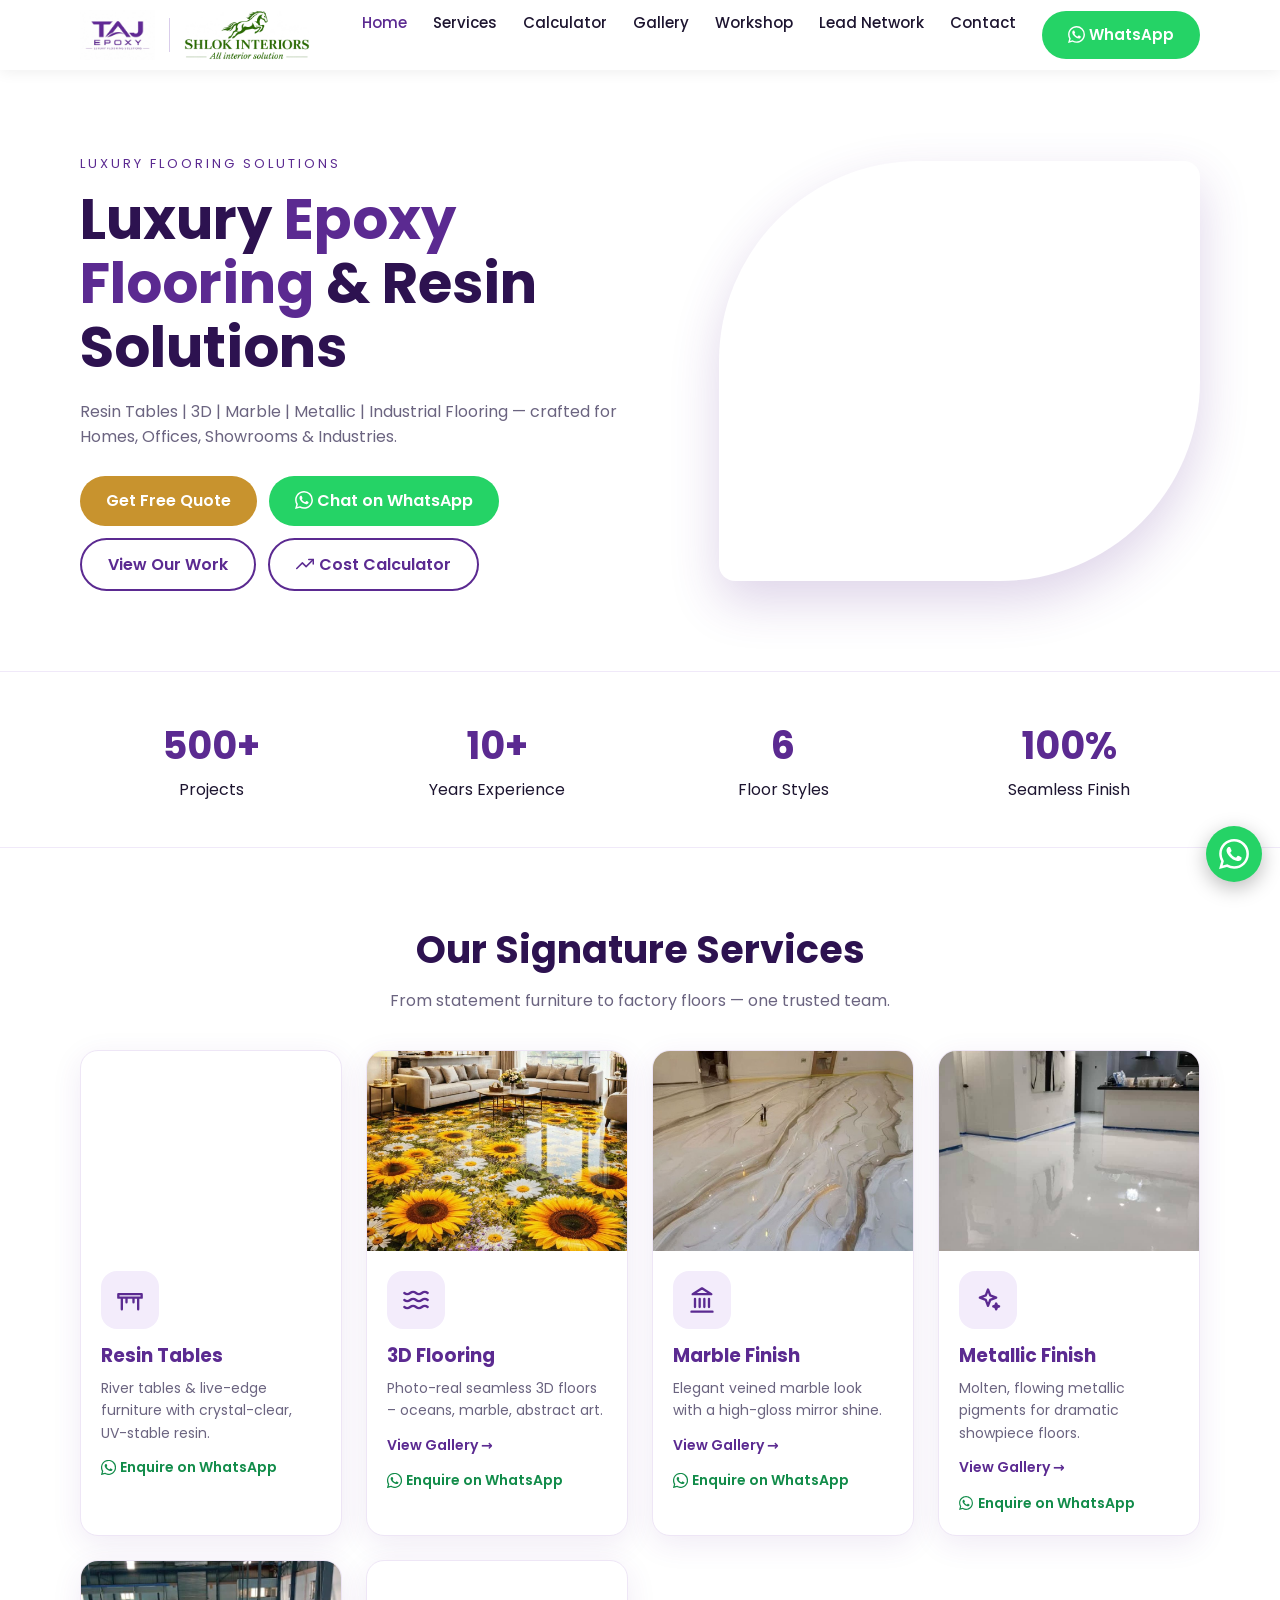
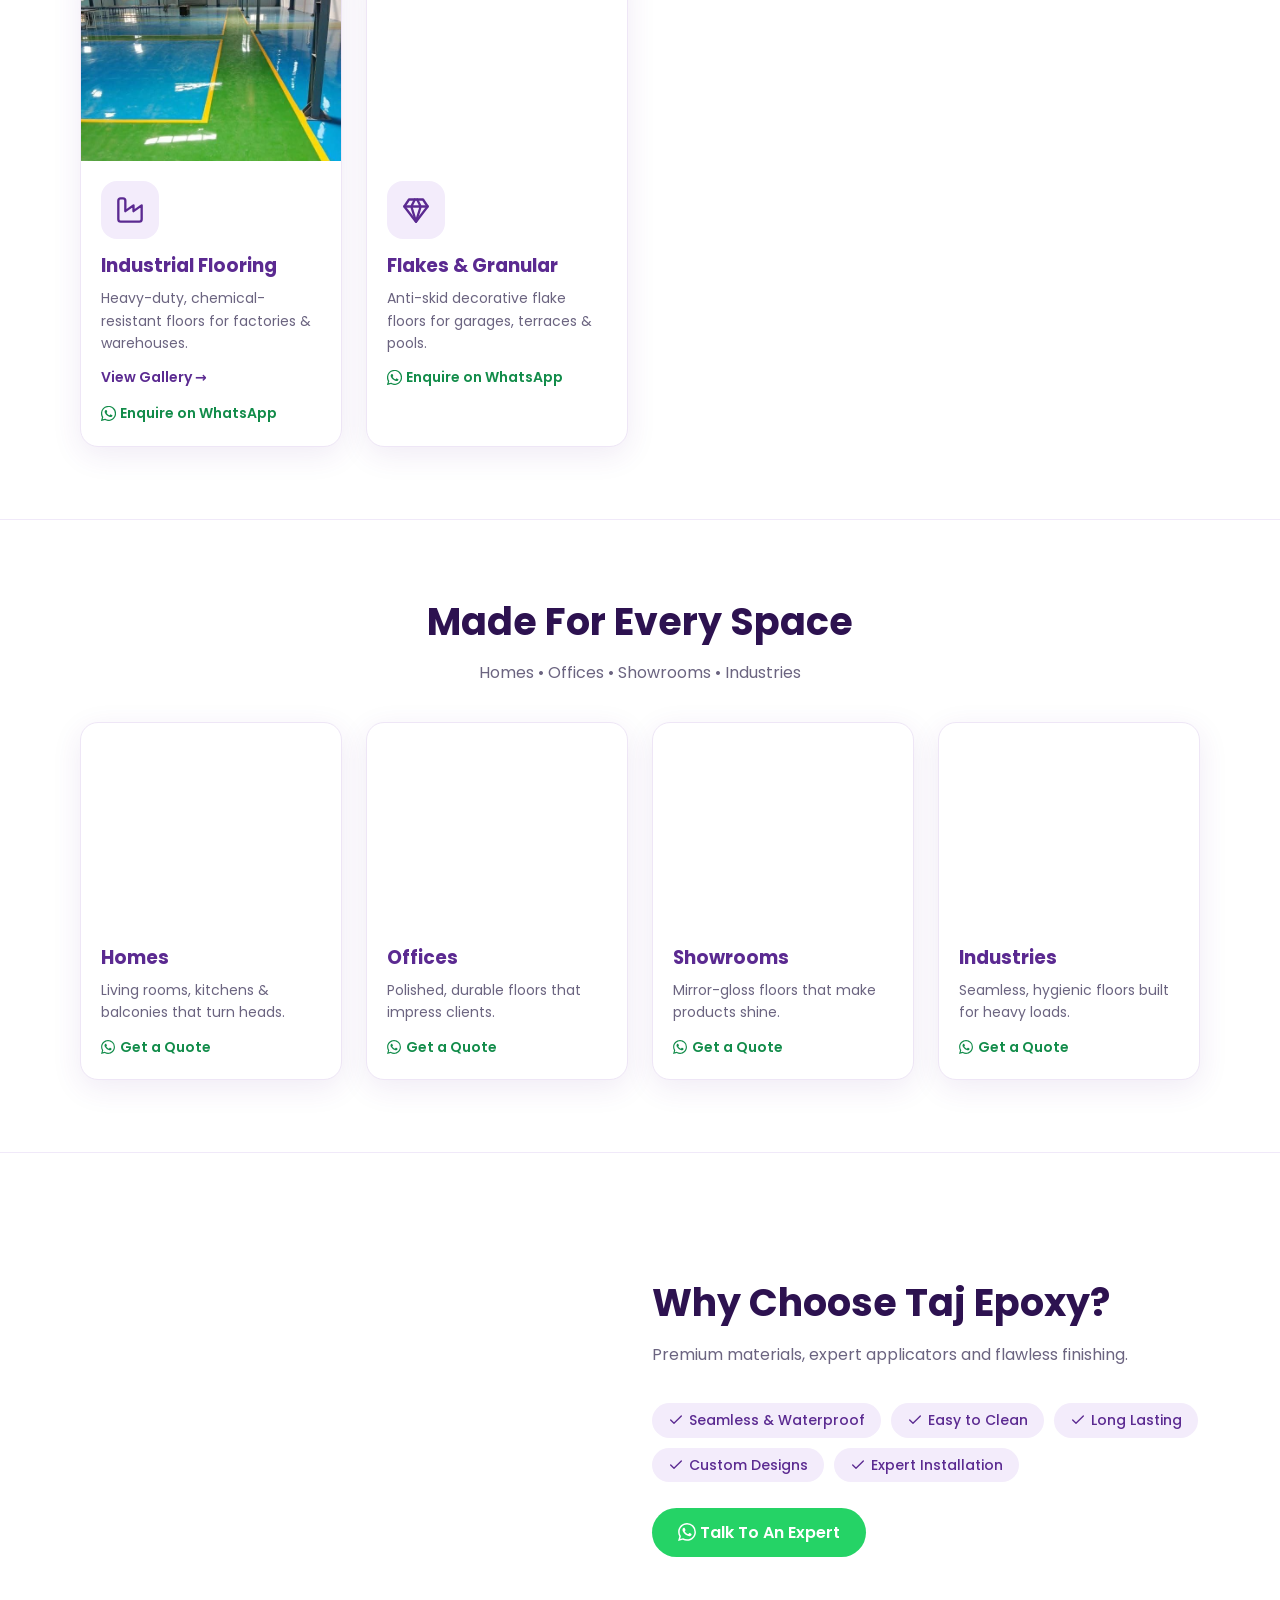
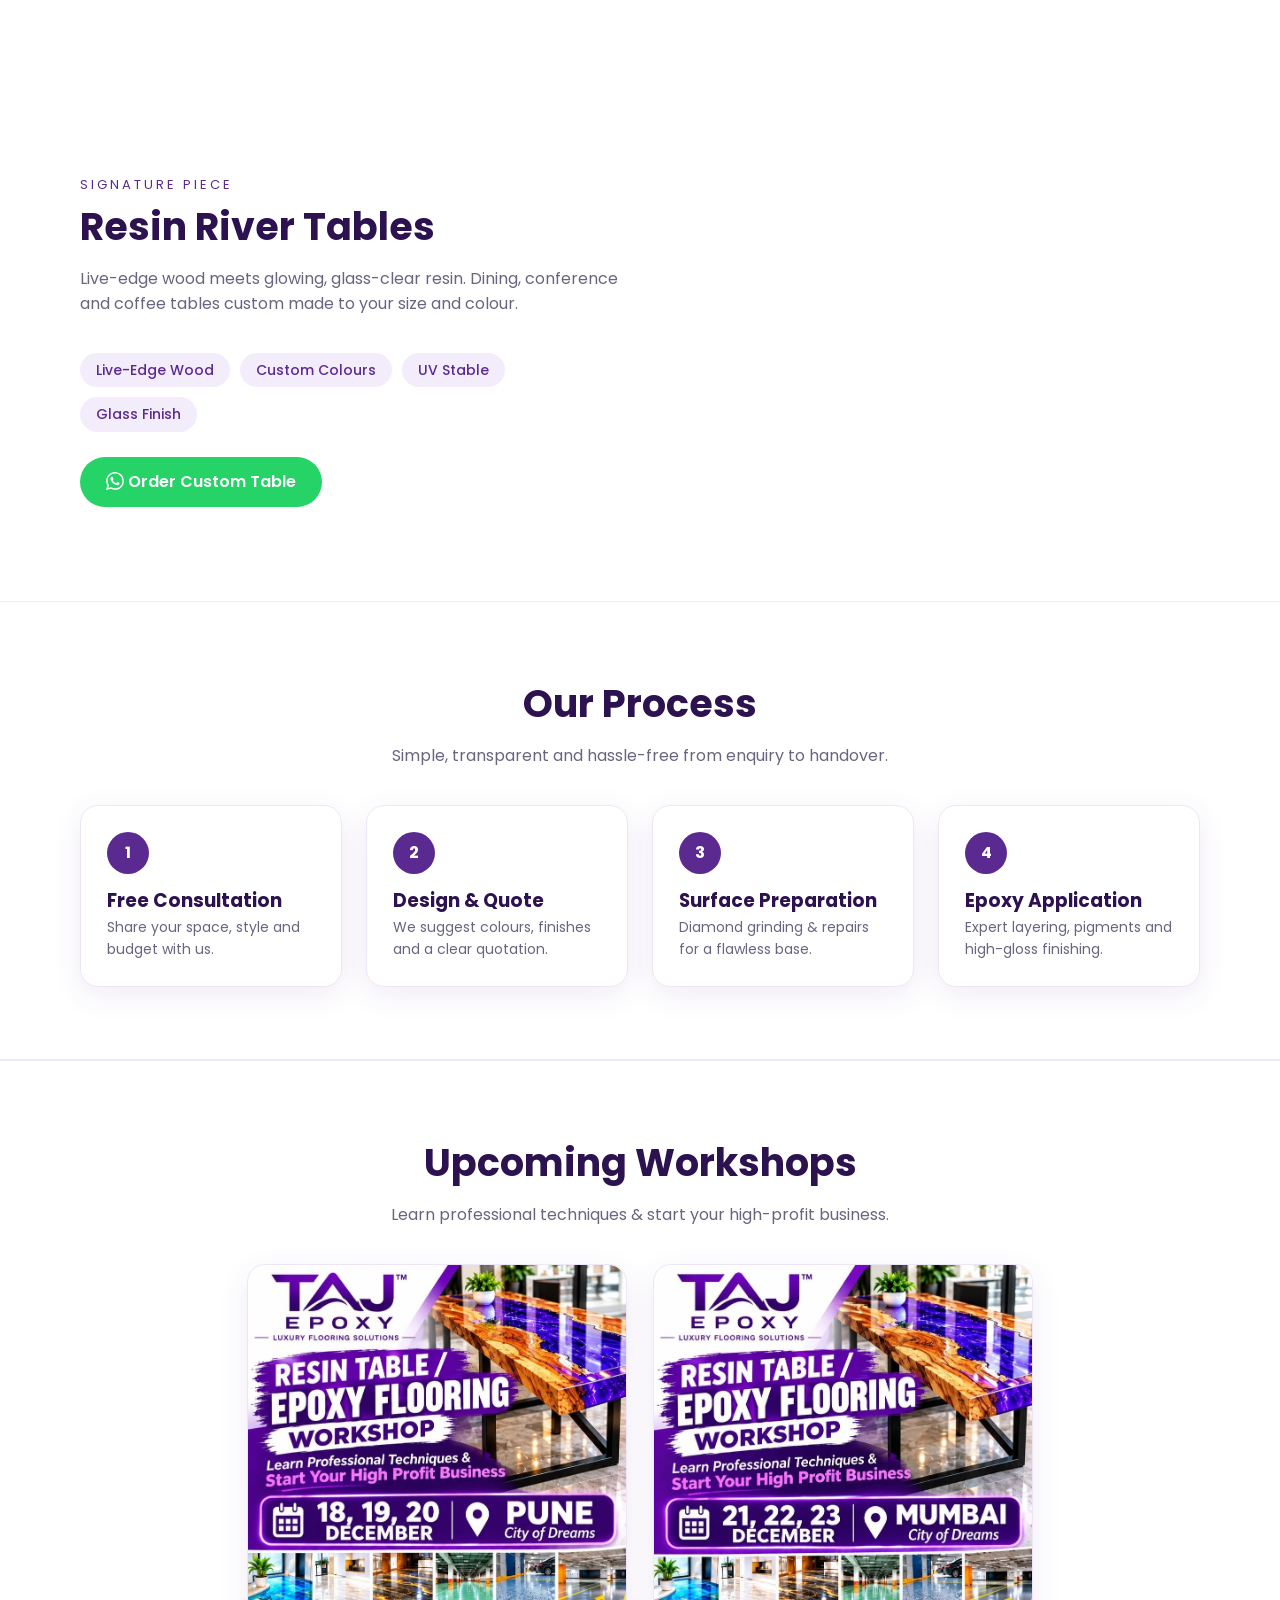
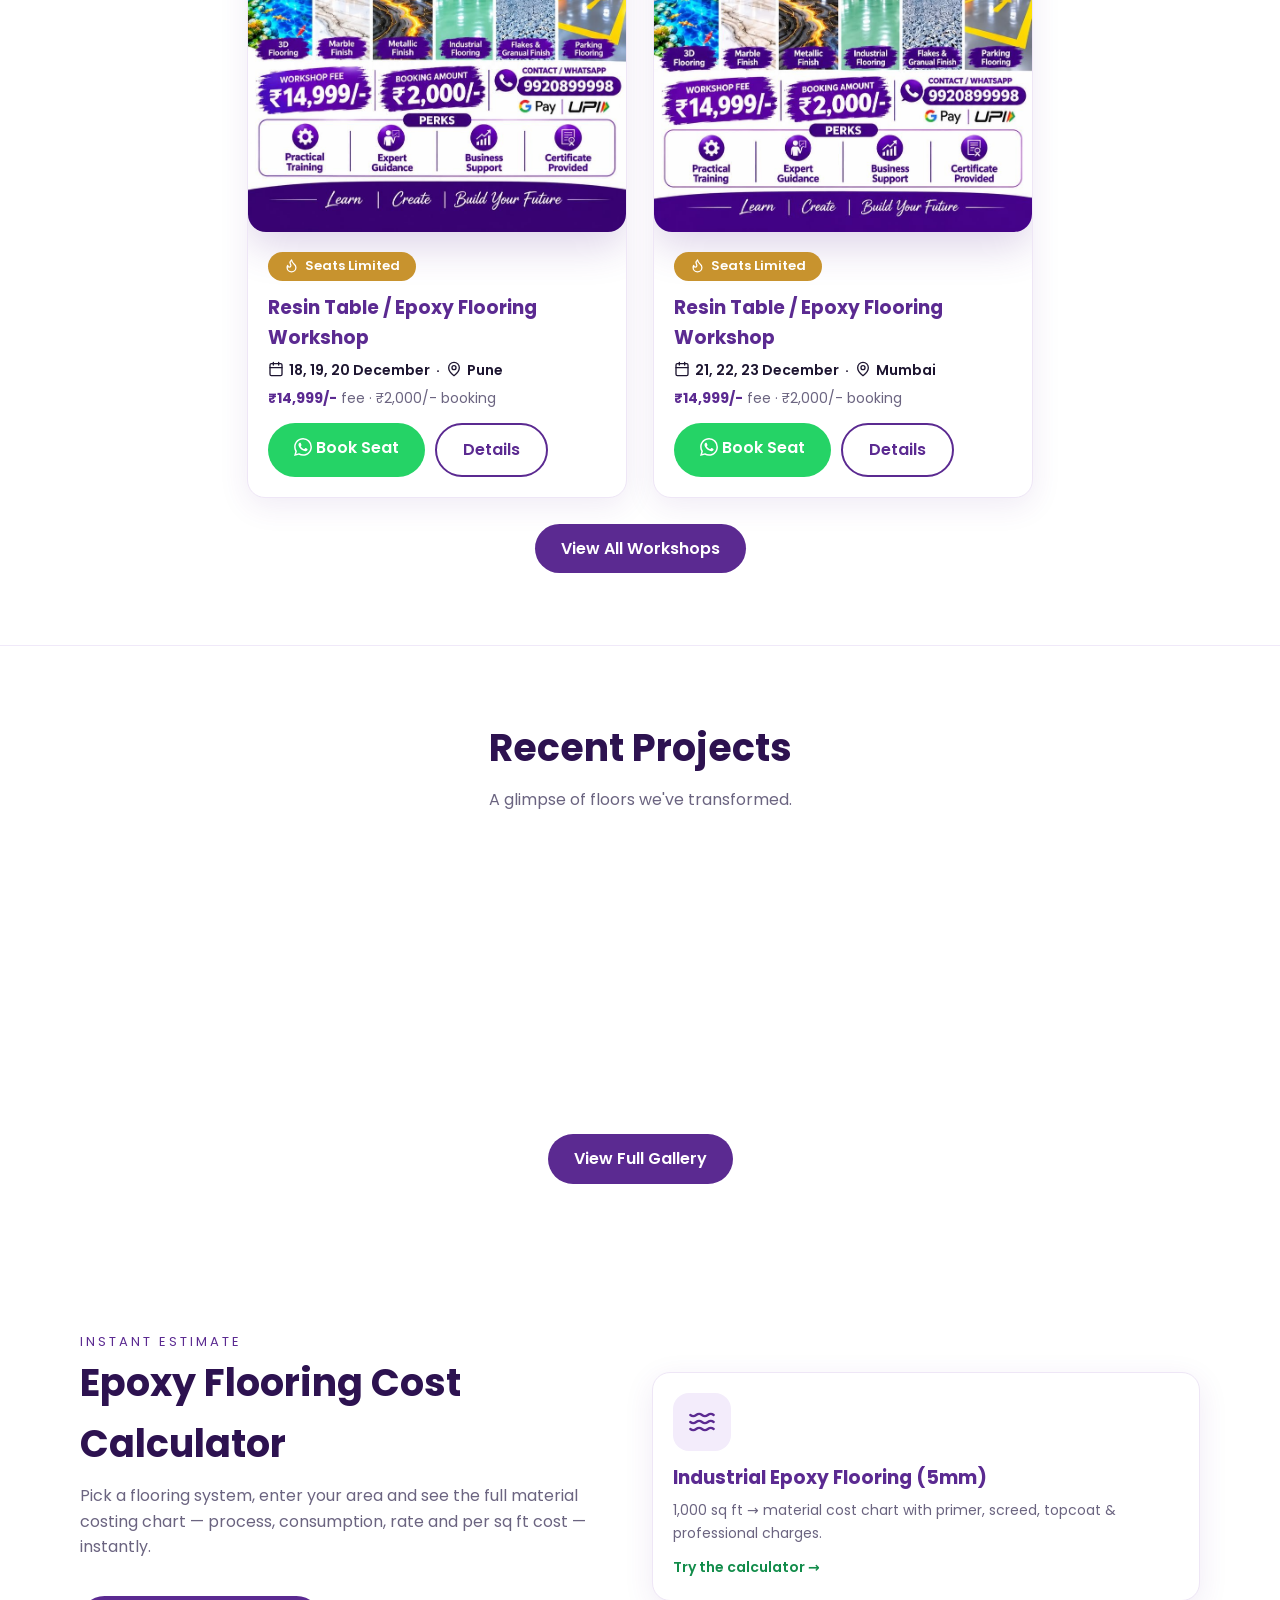
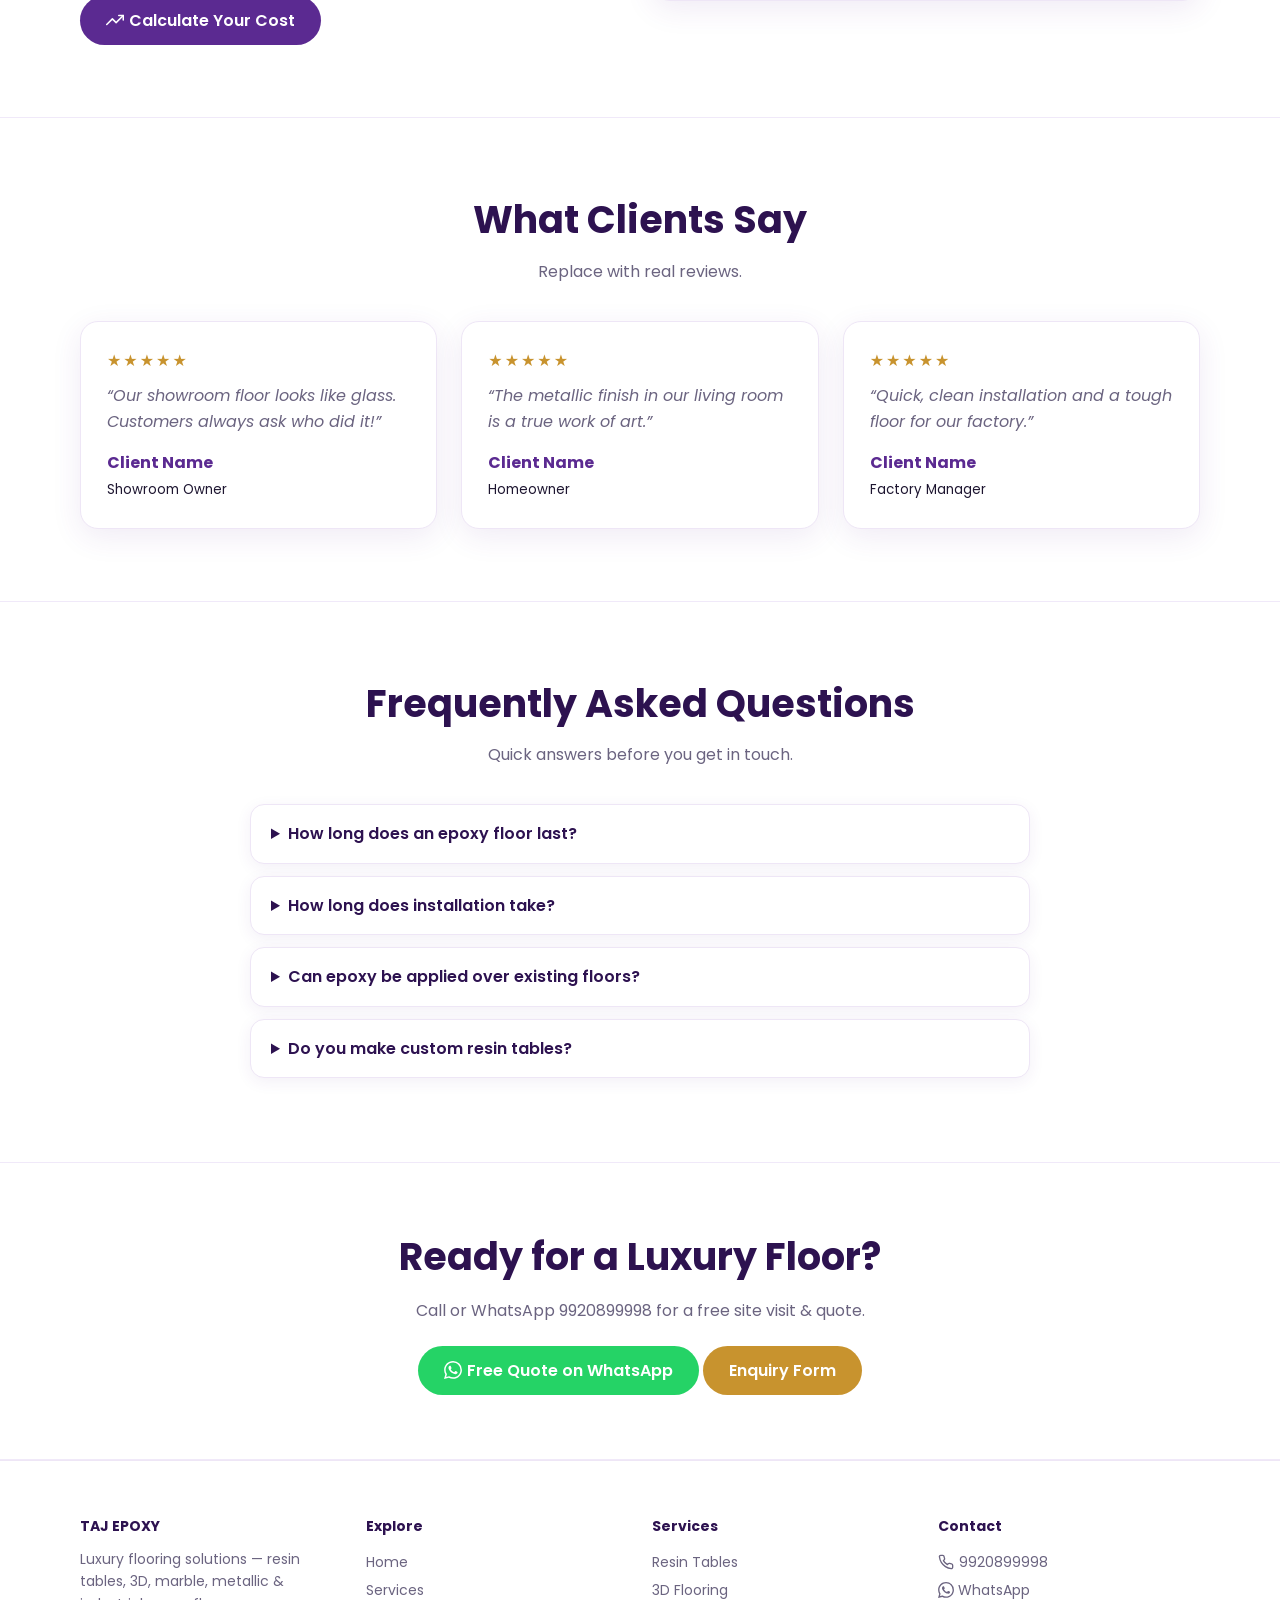
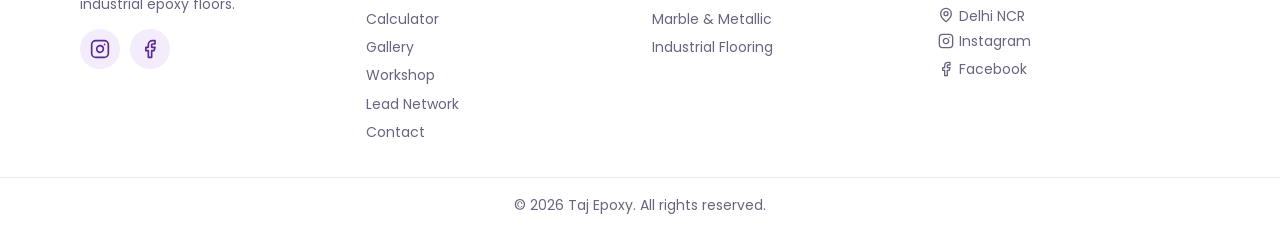
<file: index.html>
<!DOCTYPE html><html lang="en"><head><meta charset="utf-8"><meta name="viewport" content="width=device-width,initial-scale=1">
<title>Home | Taj Epoxy – Luxury Flooring Solutions</title><meta name="description" content="Luxury epoxy flooring & resin tables – 3D, marble, metallic, industrial flooring for homes, offices, showrooms and industries.">
<link rel="preconnect" href="https://fonts.googleapis.com"><link href="https://fonts.googleapis.com/css2?family=Poppins:wght@400;500;600;700&display=swap" rel="stylesheet"><link rel="stylesheet" href="style.css"></head><body>
<header><div class="w nav"><div class="brand"><a href="index.html"><img src="assets/logo.jpg" alt="Taj Epoxy"></a><span class="sep"></span><a href="index.html"><img src="assets/shlok-logo.png" alt="Shlok Interiors – All interior solution"></a></div><button class="burger" aria-label="Menu">☰</button><ul><li><a href="index.html" class=on>Home</a></li><li><a href="services.html">Services</a></li><li><a href="calculator.html">Calculator</a></li><li><a href="gallery.html">Gallery</a></li><li><a href="workshop.html">Workshop</a></li><li><a href="leads.html">Lead Network</a></li><li><a href="contact.html">Contact</a></li><li><a class="btn wa-btn" data-wa style="color:#fff"><i class="wai"></i>WhatsApp</a></li></ul></div></header>
<section class="hero"><div class="w"><div><span class="tag">Luxury Flooring Solutions</span><h1>Luxury <em>Epoxy Flooring</em> & Resin Solutions</h1><p>Resin Tables | 3D | Marble | Metallic | Industrial Flooring — crafted for Homes, Offices, Showrooms & Industries.</p><div class="cta"><a class="btn g" href="contact.html">Get Free Quote</a><a class="btn wa-btn" data-wa="Hi Taj Epoxy, I would like a free consultation and quote for epoxy flooring."><i class="wai"></i>Chat on WhatsApp</a><a class="btn o" href="gallery.html">View Our Work</a><a class="btn o" href="calculator.html"><i class="i i-trend"></i>Cost Calculator</a></div></div><div class="ph" style="min-height:420px;background-image:url('https://images.unsplash.com/photo-1600607687939-ce8a6c25118c?auto=format&fit=crop&w=1600&q=85');background-size:cover;background-position:center"></div></div></section>
<div class="stats"><div class="w grid"><div><b>500+</b>Projects</div><div><b>10+</b>Years Experience</div><div><b>6</b>Floor Styles</div><div><b>100%</b>Seamless Finish</div></div></div>
<section><div class="w c"><h2>Our Signature Services</h2><p class="sub">From statement furniture to factory floors — one trusted team.</p><div class="grid g3" style="text-align:left"><div class="card"><div class="ph" style="background-image:url('https://images.unsplash.com/photo-1499933374294-4584851497cc?auto=format&fit=crop&w=1400&q=85');background-size:cover;background-position:center"></div><div class="b"><div class="ico"><i class="i i-table"></i></div><h3>Resin Tables</h3><p>River tables & live-edge furniture with crystal-clear, UV-stable resin.</p><a class="wlink" data-wa="Hi Taj Epoxy, I'm interested in Resin Tables. Please share details, price and availability."><i class="wai"></i>Enquire on WhatsApp</a></div></div><div class="card"><a href="3d-flooring.html"><img class="cimg" src="assets/gallery/3d-5.jpg" alt="3D Flooring" loading="lazy"></a><div class="b"><div class="ico"><i class="i i-waves"></i></div><h3><a href="3d-flooring.html">3D Flooring</a></h3><p>Photo-real seamless 3D floors – oceans, marble, abstract art.</p><a class="vlink" href="3d-flooring.html">View Gallery →</a><a class="wlink" data-wa="Hi Taj Epoxy, I'm interested in 3D Flooring. Please share details, price and availability."><i class="wai"></i>Enquire on WhatsApp</a></div></div><div class="card"><a href="marble-flooring.html"><img class="cimg" src="assets/gallery/marble-1.jpg" alt="Marble Finish" loading="lazy"></a><div class="b"><div class="ico"><i class="i i-landmark"></i></div><h3><a href="marble-flooring.html">Marble Finish</a></h3><p>Elegant veined marble look with a high-gloss mirror shine.</p><a class="vlink" href="marble-flooring.html">View Gallery →</a><a class="wlink" data-wa="Hi Taj Epoxy, I'm interested in Marble Finish. Please share details, price and availability."><i class="wai"></i>Enquire on WhatsApp</a></div></div><div class="card"><a href="metallic-flooring.html"><img class="cimg" src="assets/gallery/metallic-1.jpg" alt="Metallic Finish" loading="lazy"></a><div class="b"><div class="ico"><i class="i i-sparkle"></i></div><h3><a href="metallic-flooring.html">Metallic Finish</a></h3><p>Molten, flowing metallic pigments for dramatic showpiece floors.</p><a class="vlink" href="metallic-flooring.html">View Gallery →</a><a class="wlink" data-wa="Hi Taj Epoxy, I'm interested in Metallic Finish. Please share details, price and availability."><i class="wai"></i>Enquire on WhatsApp</a></div></div><div class="card"><a href="industrial-flooring.html"><img class="cimg" src="assets/gallery/industrial-2.jpg" alt="Industrial Flooring" loading="lazy"></a><div class="b"><div class="ico"><i class="i i-factory"></i></div><h3><a href="industrial-flooring.html">Industrial Flooring</a></h3><p>Heavy-duty, chemical-resistant floors for factories & warehouses.</p><a class="vlink" href="industrial-flooring.html">View Gallery →</a><a class="wlink" data-wa="Hi Taj Epoxy, I'm interested in Industrial Flooring. Please share details, price and availability."><i class="wai"></i>Enquire on WhatsApp</a></div></div><div class="card"><div class="ph" style="background-image:url('https://images.unsplash.com/photo-1600566753086-00f18fb6b3ea?auto=format&fit=crop&w=1400&q=85');background-size:cover;background-position:center"></div><div class="b"><div class="ico"><i class="i i-gem"></i></div><h3>Flakes & Granular</h3><p>Anti-skid decorative flake floors for garages, terraces & pools.</p><a class="wlink" data-wa="Hi Taj Epoxy, I'm interested in Flakes & Granular. Please share details, price and availability."><i class="wai"></i>Enquire on WhatsApp</a></div></div></div></div></section>
<section class="alt"><div class="w c"><h2>Made For Every Space</h2><p class="sub">Homes • Offices • Showrooms • Industries</p><div class="grid g3" style="text-align:left"><div class="card"><div class="ph" style="background-image:url('https://images.unsplash.com/photo-1600210492486-724fe5c67fb0?auto=format&fit=crop&w=1400&q=85');background-size:cover;background-position:center"></div><div class="b"><h3>Homes</h3><p>Living rooms, kitchens & balconies that turn heads.</p><a class="wlink" data-wa="Hi Taj Epoxy, I need epoxy flooring for my home. Please contact me."><i class="wai"></i>Get a Quote</a></div></div><div class="card"><div class="ph" style="background-image:url('https://images.unsplash.com/photo-1497366811353-6870744d04b2?auto=format&fit=crop&w=1400&q=85');background-size:cover;background-position:center"></div><div class="b"><h3>Offices</h3><p>Polished, durable floors that impress clients.</p><a class="wlink" data-wa="Hi Taj Epoxy, I need epoxy flooring for my office. Please contact me."><i class="wai"></i>Get a Quote</a></div></div><div class="card"><div class="ph" style="background-image:url('https://images.unsplash.com/photo-1600607687920-4e2a09cf159d?auto=format&fit=crop&w=1400&q=85');background-size:cover;background-position:center"></div><div class="b"><h3>Showrooms</h3><p>Mirror-gloss floors that make products shine.</p><a class="wlink" data-wa="Hi Taj Epoxy, I need epoxy flooring for my showroom. Please contact me."><i class="wai"></i>Get a Quote</a></div></div><div class="card"><div class="ph" style="background-image:url('https://images.unsplash.com/photo-1581092160562-40aa08e78837?auto=format&fit=crop&w=1400&q=85');background-size:cover;background-position:center"></div><div class="b"><h3>Industries</h3><p>Seamless, hygienic floors built for heavy loads.</p><a class="wlink" data-wa="Hi Taj Epoxy, I need epoxy flooring for my industry. Please contact me."><i class="wai"></i>Get a Quote</a></div></div></div></div></section>
<section><div class="w grid g2"><div class="ph" style="min-height:380px;background-image:url('https://images.unsplash.com/photo-1621905251189-08b45d6a269e?auto=format&fit=crop&w=1400&q=85');background-size:cover;background-position:center"></div><div><h2>Why Choose Taj Epoxy?</h2><p class="sub">Premium materials, expert applicators and flawless finishing.</p><div class="chips"><span><i class="i i-check"></i>Seamless & Waterproof</span><span><i class="i i-check"></i>Easy to Clean</span><span><i class="i i-check"></i>Long Lasting</span><span><i class="i i-check"></i>Custom Designs</span><span><i class="i i-check"></i>Expert Installation</span></div><br><a class="btn wa-btn" data-wa="Hi Taj Epoxy, I would like to talk to an expert about my flooring project."><i class="wai"></i>Talk To An Expert</a></div></div></section>
<section><div class="w grid g2"><div><span class="tag" style="color:var(--p)">Signature Piece</span><h2>Resin River Tables</h2><p class="sub">Live-edge wood meets glowing, glass-clear resin. Dining, conference and coffee tables custom made to your size and colour.</p><div class="chips"><span>Live-Edge Wood</span><span>Custom Colours</span><span>UV Stable</span><span>Glass Finish</span></div><br><a class="btn wa-btn" data-wa="Hi Taj Epoxy, I want a custom resin river table. Size: ___ Wood: ___ Resin colour: ___"><i class="wai"></i>Order Custom Table</a></div><div class="ph" style="min-height:380px;background-image:url('https://images.unsplash.com/photo-1499933374294-4584851497cc?auto=format&fit=crop&w=1400&q=85');background-size:cover;background-position:center"></div></div></section>
<section class="alt"><div class="w c"><h2>Our Process</h2><p class="sub">Simple, transparent and hassle-free from enquiry to handover.</p><div class="grid g3 steps" style="text-align:left"><div class="step"><h3>Free Consultation</h3><p>Share your space, style and budget with us.</p></div><div class="step"><h3>Design & Quote</h3><p>We suggest colours, finishes and a clear quotation.</p></div><div class="step"><h3>Surface Preparation</h3><p>Diamond grinding & repairs for a flawless base.</p></div><div class="step"><h3>Epoxy Application</h3><p>Expert layering, pigments and high-gloss finishing.</p></div></div></div></section>
<section class="ws" id="ws-home" style="display:none"></section>
<section><div class="w c"><h2>Recent Projects</h2><p class="sub">A glimpse of floors we've transformed.</p><div class="grid g3"><div class="ph" style="min-height:260px;background-image:url('https://images.unsplash.com/photo-1500375592092-40eb2168fd21?auto=format&fit=crop&w=1400&q=85');background-size:cover;background-position:center"></div><div class="ph" style="min-height:260px;background-image:url('https://images.unsplash.com/photo-1600607687939-ce8a6c25118c?auto=format&fit=crop&w=1400&q=85');background-size:cover;background-position:center"></div><div class="ph" style="min-height:260px;background-image:url('https://images.unsplash.com/photo-1581092160562-40aa08e78837?auto=format&fit=crop&w=1400&q=85');background-size:cover;background-position:center"></div></div><br><a class="btn" href="gallery.html">View Full Gallery</a></div></section>
<section><div class="w grid g2"><div><span class="tag" style="color:var(--p)">Instant Estimate</span><h2>Epoxy Flooring Cost Calculator</h2><p class="sub">Pick a flooring system, enter your area and see the full material costing chart — process, consumption, rate and per sq ft cost — instantly.</p><a class="btn" href="calculator.html"><i class="i i-trend"></i>Calculate Your Cost</a></div><div class="card"><div class="b"><div class="ico"><i class="i i-waves"></i></div><h3>Industrial Epoxy Flooring (5mm)</h3><p>1,000 sq ft → material cost chart with primer, screed, topcoat & professional charges.</p><a class="wlink" href="calculator.html">Try the calculator →</a></div></div></div></section>
<section class="alt"><div class="w c"><h2>What Clients Say</h2><p class="sub">Replace with real reviews.</p><div class="grid g3" style="text-align:left"><div class="quote"><span class="stars">★★★★★</span><p>“Our showroom floor looks like glass. Customers always ask who did it!”</p><b>Client Name</b><br><small>Showroom Owner</small></div><div class="quote"><span class="stars">★★★★★</span><p>“The metallic finish in our living room is a true work of art.”</p><b>Client Name</b><br><small>Homeowner</small></div><div class="quote"><span class="stars">★★★★★</span><p>“Quick, clean installation and a tough floor for our factory.”</p><b>Client Name</b><br><small>Factory Manager</small></div></div></div></section>
<section><div class="w c"><h2>Frequently Asked Questions</h2><p class="sub">Quick answers before you get in touch.</p><div class="faq" style="text-align:left"><details><summary>How long does an epoxy floor last?</summary><p>With proper care, quality epoxy floors last many years and resist stains, water and abrasion.</p></details><details><summary>How long does installation take?</summary><p>Most residential floors take 2–4 days including curing; larger projects vary.</p></details><details><summary>Can epoxy be applied over existing floors?</summary><p>Usually yes, after inspection and surface preparation.</p></details><details><summary>Do you make custom resin tables?</summary><p>Yes — choose the wood, resin colour and size, and we craft it to order.</p></details></div></div></section>
<section class="band"><div class="w"><h2>Ready for a Luxury Floor?</h2><p style="margin:10px 0 22px">Call or WhatsApp 9920899998 for a free site visit & quote.</p><a class="btn wa-btn" data-wa="Hi Taj Epoxy, please arrange a free site visit and quote."><i class="wai"></i>Free Quote on WhatsApp</a> <a class="btn g" href="contact.html">Enquiry Form</a></div></section>
<footer><div class="w grid"><div><h4>TAJ EPOXY</h4>Luxury flooring solutions — resin tables, 3D, marble, metallic & industrial epoxy floors.<div class="soc"><a href="https://www.instagram.com/taj_epoxy/" target="_blank" rel="noopener" aria-label="Taj Epoxy on Instagram"><i class="i i-instagram"></i></a><a href="https://www.facebook.com/share/1DwdiSw9Jn/" target="_blank" rel="noopener" aria-label="Taj Epoxy on Facebook"><i class="i i-facebook"></i></a></div></div>
<div><h4>Explore</h4><a href="index.html">Home</a><a href="services.html">Services</a><a href="calculator.html">Calculator</a><a href="gallery.html">Gallery</a><a href="workshop.html">Workshop</a><a href="leads.html">Lead Network</a><a href="contact.html">Contact</a></div>
<div><h4>Services</h4><a href="services.html">Resin Tables</a><a href="services.html">3D Flooring</a><a href="services.html">Marble & Metallic</a><a href="services.html">Industrial Flooring</a></div>
<div><h4>Contact</h4><a href="tel:+919920899998"><i class="i i-phone"></i>9920899998</a><a data-wa="Hi Taj Epoxy, I would like to know more about your services."><i class="wai"></i>WhatsApp</a><span><i class="i i-pin"></i>Delhi NCR</span><a href="https://www.instagram.com/taj_epoxy/" target="_blank" rel="noopener"><i class="i i-instagram"></i>Instagram</a><a href="https://www.facebook.com/share/1DwdiSw9Jn/" target="_blank" rel="noopener"><i class="i i-facebook"></i>Facebook</a></div></div>
<div class="cp">© 2026 Taj Epoxy. All rights reserved.</div></footer><a class="wa" data-wa aria-label="Chat on WhatsApp"><i class="wai"></i></a><div class="mbar"><a href="tel:+919920899998"><i class="i i-phone"></i>Call</a><a data-wa><i class="wai"></i>WhatsApp</a></div><script src="script.js"></script><script src="workshop.js"></script></body></html>
</file>
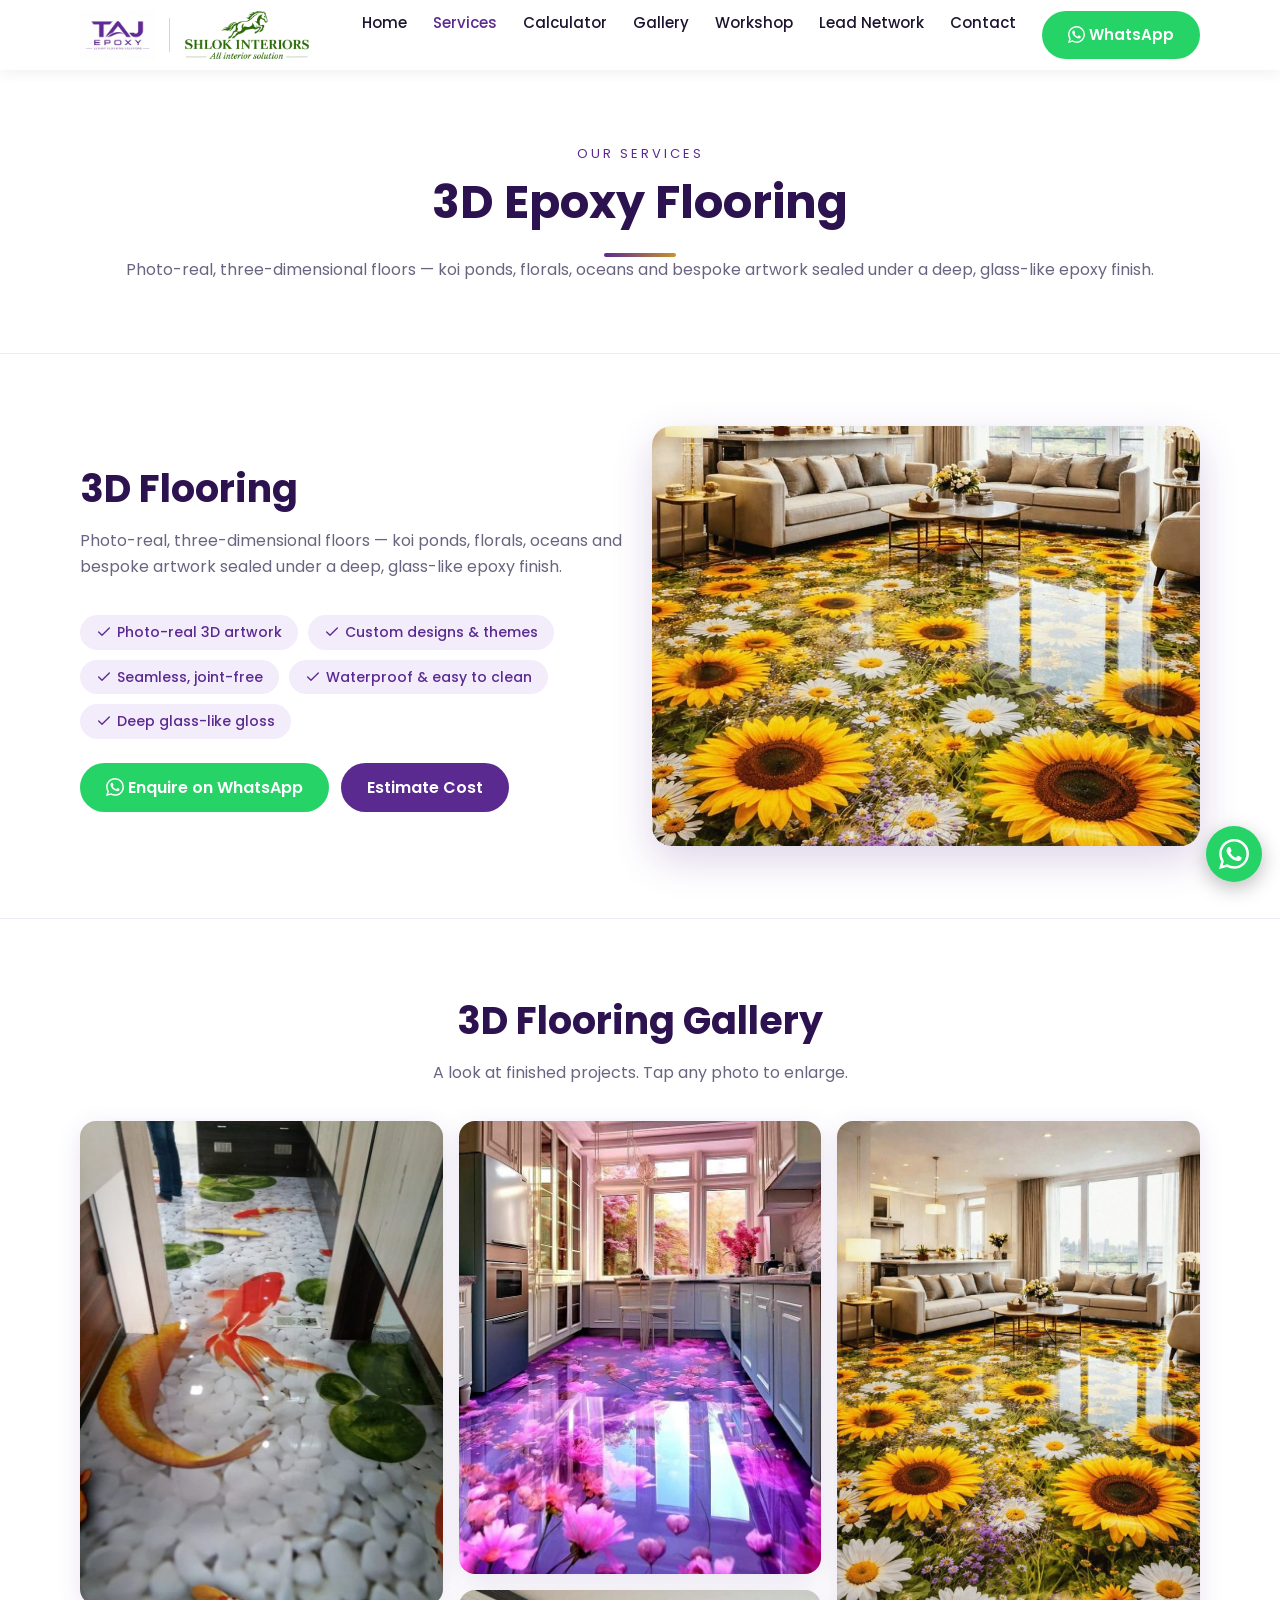
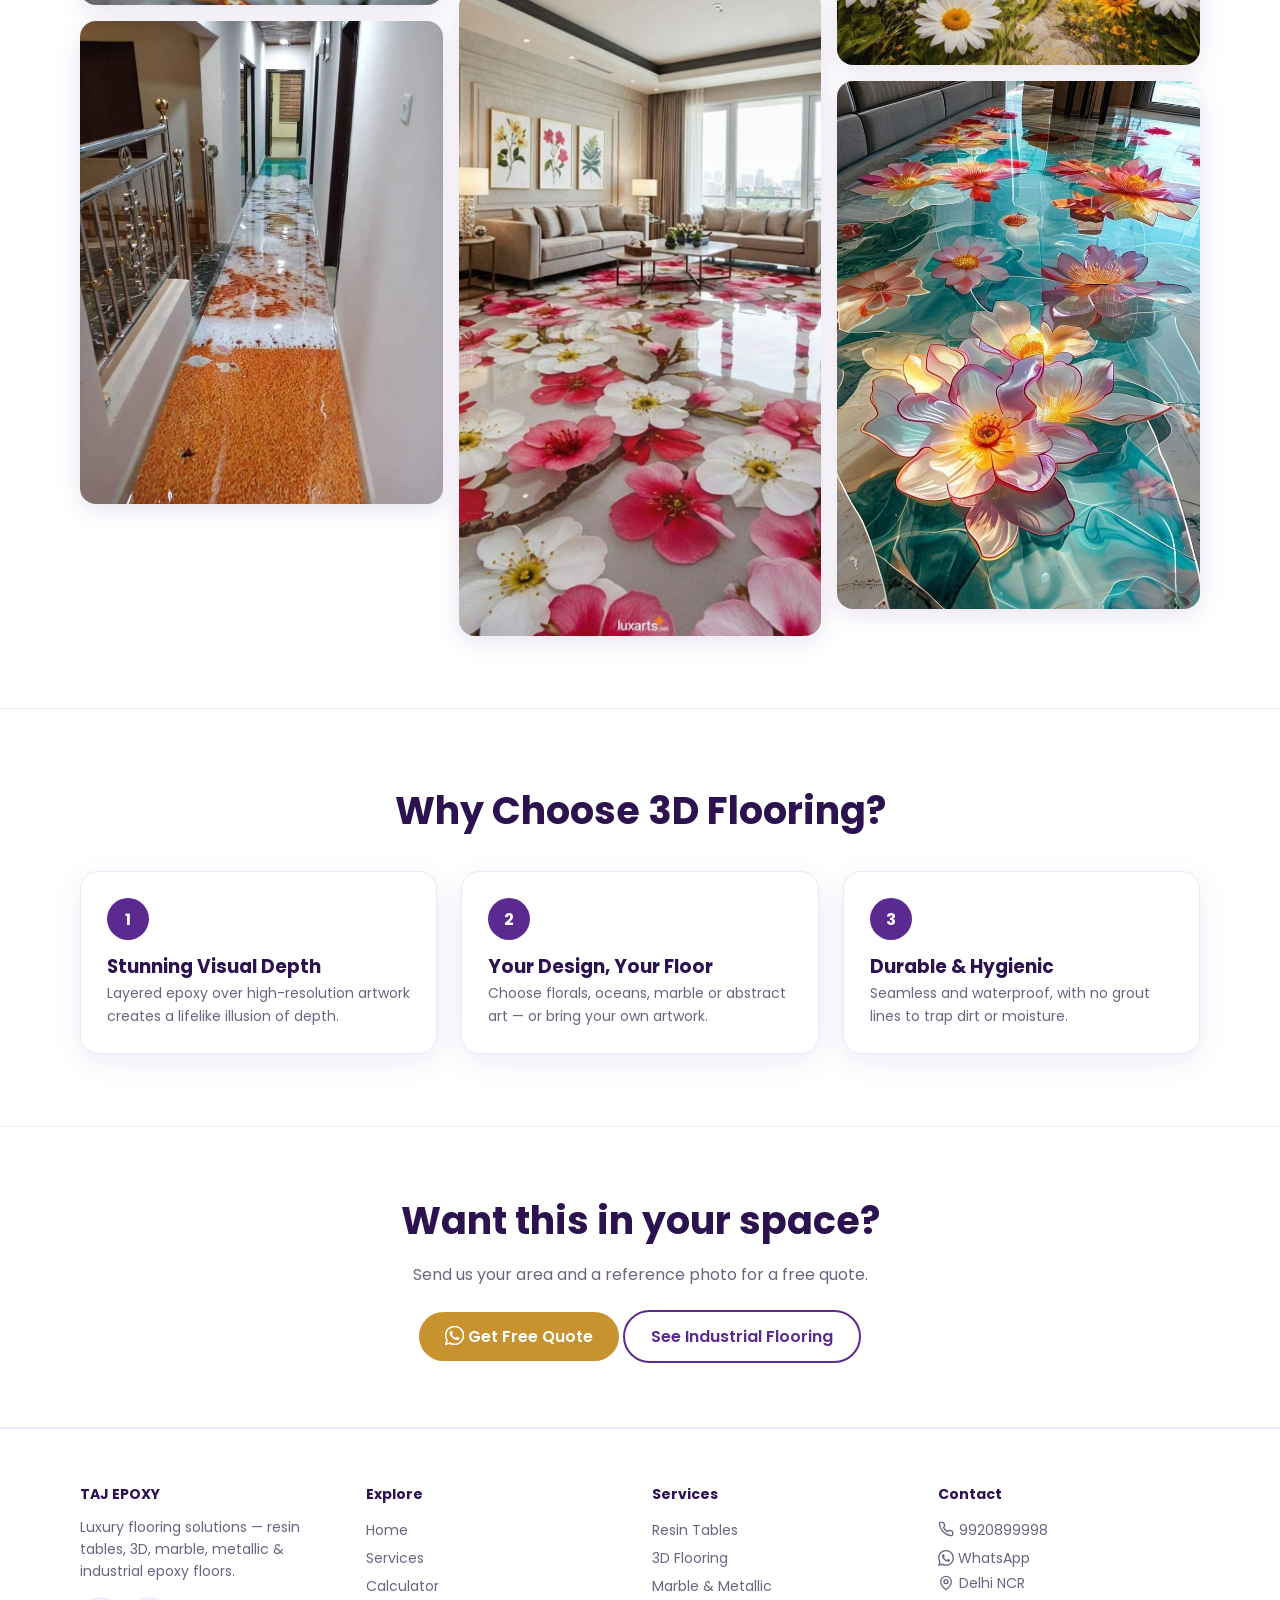
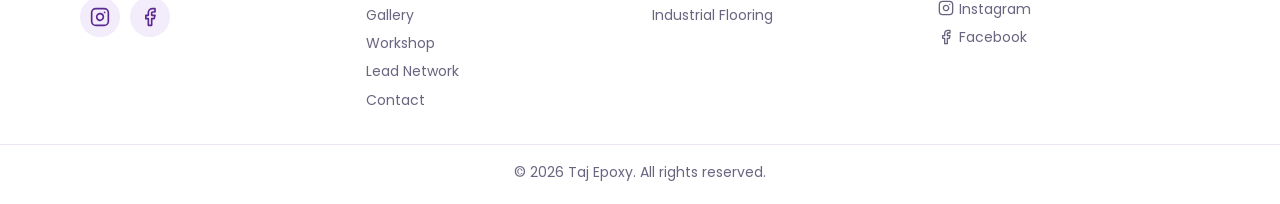
<file: 3d-flooring.html>
<!DOCTYPE html><html lang="en"><head><meta charset="utf-8"><meta name="viewport" content="width=device-width,initial-scale=1">
<title>3D Flooring | Taj Epoxy – Luxury Flooring Solutions</title><meta name="description" content="Luxury epoxy flooring & resin tables – 3D, marble, metallic, industrial flooring for homes, offices, showrooms and industries.">
<link rel="preconnect" href="https://fonts.googleapis.com"><link href="https://fonts.googleapis.com/css2?family=Poppins:wght@400;500;600;700&display=swap" rel="stylesheet"><link rel="stylesheet" href="style.css"></head><body>
<header><div class="w nav"><div class="brand"><a href="index.html"><img src="assets/logo.jpg" alt="Taj Epoxy"></a><span class="sep"></span><a href="index.html"><img src="assets/shlok-logo.png" alt="Shlok Interiors – All interior solution"></a></div><button class="burger" aria-label="Menu">☰</button><ul><li><a href="index.html">Home</a></li><li><a href="services.html" class=on>Services</a></li><li><a href="calculator.html">Calculator</a></li><li><a href="gallery.html">Gallery</a></li><li><a href="workshop.html">Workshop</a></li><li><a href="leads.html">Lead Network</a></li><li><a href="contact.html">Contact</a></li><li><a class="btn wa-btn" data-wa style="color:#fff"><i class="wai"></i>WhatsApp</a></li></ul></div></header>
<div class="ph-hero"><span class="tag">Our Services</span><h1>3D Epoxy Flooring</h1><p>Photo-real, three-dimensional floors — koi ponds, florals, oceans and bespoke artwork sealed under a deep, glass-like epoxy finish.</p></div>
<section><div class="w grid g2"><div><h2>3D Flooring</h2><p class="sub">Photo-real, three-dimensional floors — koi ponds, florals, oceans and bespoke artwork sealed under a deep, glass-like epoxy finish.</p><div class="chips"><span><i class="i i-check"></i>Photo-real 3D artwork</span><span><i class="i i-check"></i>Custom designs & themes</span><span><i class="i i-check"></i>Seamless, joint-free</span><span><i class="i i-check"></i>Waterproof & easy to clean</span><span><i class="i i-check"></i>Deep glass-like gloss</span></div><div class="cta" style="margin-top:24px"><a class="btn wa-btn" data-wa="Hi Taj Epoxy, I'm interested in 3D Flooring. Please share design options, price and availability."><i class="wai"></i>Enquire on WhatsApp</a><a class="btn" href="calculator.html">Estimate Cost</a></div></div><div><img src="assets/gallery/3d-5.jpg" alt="Sunflower and daisy 3D epoxy floor in a living room" style="border-radius:20px;box-shadow:0 14px 40px #5b2a9133;width:100%;max-height:420px;object-fit:cover"></div></div></section>
<section class="alt"><div class="w c"><h2>3D Flooring Gallery</h2><p class="sub">A look at finished projects. Tap any photo to enlarge.</p><div class="gal" style="text-align:left"><img src="assets/gallery/3d-1.jpg" alt="3D epoxy floor with koi fish and white pebbles in a passage" loading="lazy"><img src="assets/gallery/3d-2.jpg" alt="3D epoxy floor with orange and white design in a hallway" loading="lazy"><img src="assets/gallery/3d-3.jpg" alt="Purple floral 3D epoxy floor in a kitchen" loading="lazy"><img src="assets/gallery/3d-4.jpg" alt="Cherry blossom 3D epoxy floor in a living room" loading="lazy"><img src="assets/gallery/3d-5.jpg" alt="Sunflower and daisy 3D epoxy floor in a living room" loading="lazy"><img src="assets/gallery/3d-6.jpg" alt="Lotus flower 3D epoxy floor with turquoise water effect" loading="lazy"></div></div></section>
<section><div class="w c"><h2>Why Choose 3D Flooring?</h2><div class="grid g3 steps" style="text-align:left;margin-top:30px"><div class="step"><h3>Stunning Visual Depth</h3><p>Layered epoxy over high-resolution artwork creates a lifelike illusion of depth.</p></div><div class="step"><h3>Your Design, Your Floor</h3><p>Choose florals, oceans, marble or abstract art — or bring your own artwork.</p></div><div class="step"><h3>Durable & Hygienic</h3><p>Seamless and waterproof, with no grout lines to trap dirt or moisture.</p></div></div></div></section>
<section class="band"><div class="w"><h2>Want this in your space?</h2><p style="margin:10px 0 22px">Send us your area and a reference photo for a free quote.</p><a class="btn g" data-wa="Hi Taj Epoxy, I'm interested in 3D Flooring. Please share design options, price and availability."><i class="wai"></i>Get Free Quote</a> <a class="btn o" href="industrial-flooring.html">See Industrial Flooring</a></div></section><footer><div class="w grid"><div><h4>TAJ EPOXY</h4>Luxury flooring solutions — resin tables, 3D, marble, metallic & industrial epoxy floors.<div class="soc"><a href="https://www.instagram.com/taj_epoxy/" target="_blank" rel="noopener" aria-label="Taj Epoxy on Instagram"><i class="i i-instagram"></i></a><a href="https://www.facebook.com/share/1DwdiSw9Jn/" target="_blank" rel="noopener" aria-label="Taj Epoxy on Facebook"><i class="i i-facebook"></i></a></div></div>
<div><h4>Explore</h4><a href="index.html">Home</a><a href="services.html">Services</a><a href="calculator.html">Calculator</a><a href="gallery.html">Gallery</a><a href="workshop.html">Workshop</a><a href="leads.html">Lead Network</a><a href="contact.html">Contact</a></div>
<div><h4>Services</h4><a href="services.html">Resin Tables</a><a href="services.html">3D Flooring</a><a href="services.html">Marble & Metallic</a><a href="services.html">Industrial Flooring</a></div>
<div><h4>Contact</h4><a href="tel:+919920899998"><i class="i i-phone"></i>9920899998</a><a data-wa="Hi Taj Epoxy, I would like to know more about your services."><i class="wai"></i>WhatsApp</a><span><i class="i i-pin"></i>Delhi NCR</span><a href="https://www.instagram.com/taj_epoxy/" target="_blank" rel="noopener"><i class="i i-instagram"></i>Instagram</a><a href="https://www.facebook.com/share/1DwdiSw9Jn/" target="_blank" rel="noopener"><i class="i i-facebook"></i>Facebook</a></div></div>
<div class="cp">© 2026 Taj Epoxy. All rights reserved.</div></footer><a class="wa" data-wa aria-label="Chat on WhatsApp"><i class="wai"></i></a><div class="mbar"><a href="tel:+919920899998"><i class="i i-phone"></i>Call</a><a data-wa><i class="wai"></i>WhatsApp</a></div><script src="script.js"></script></body></html>
</file>
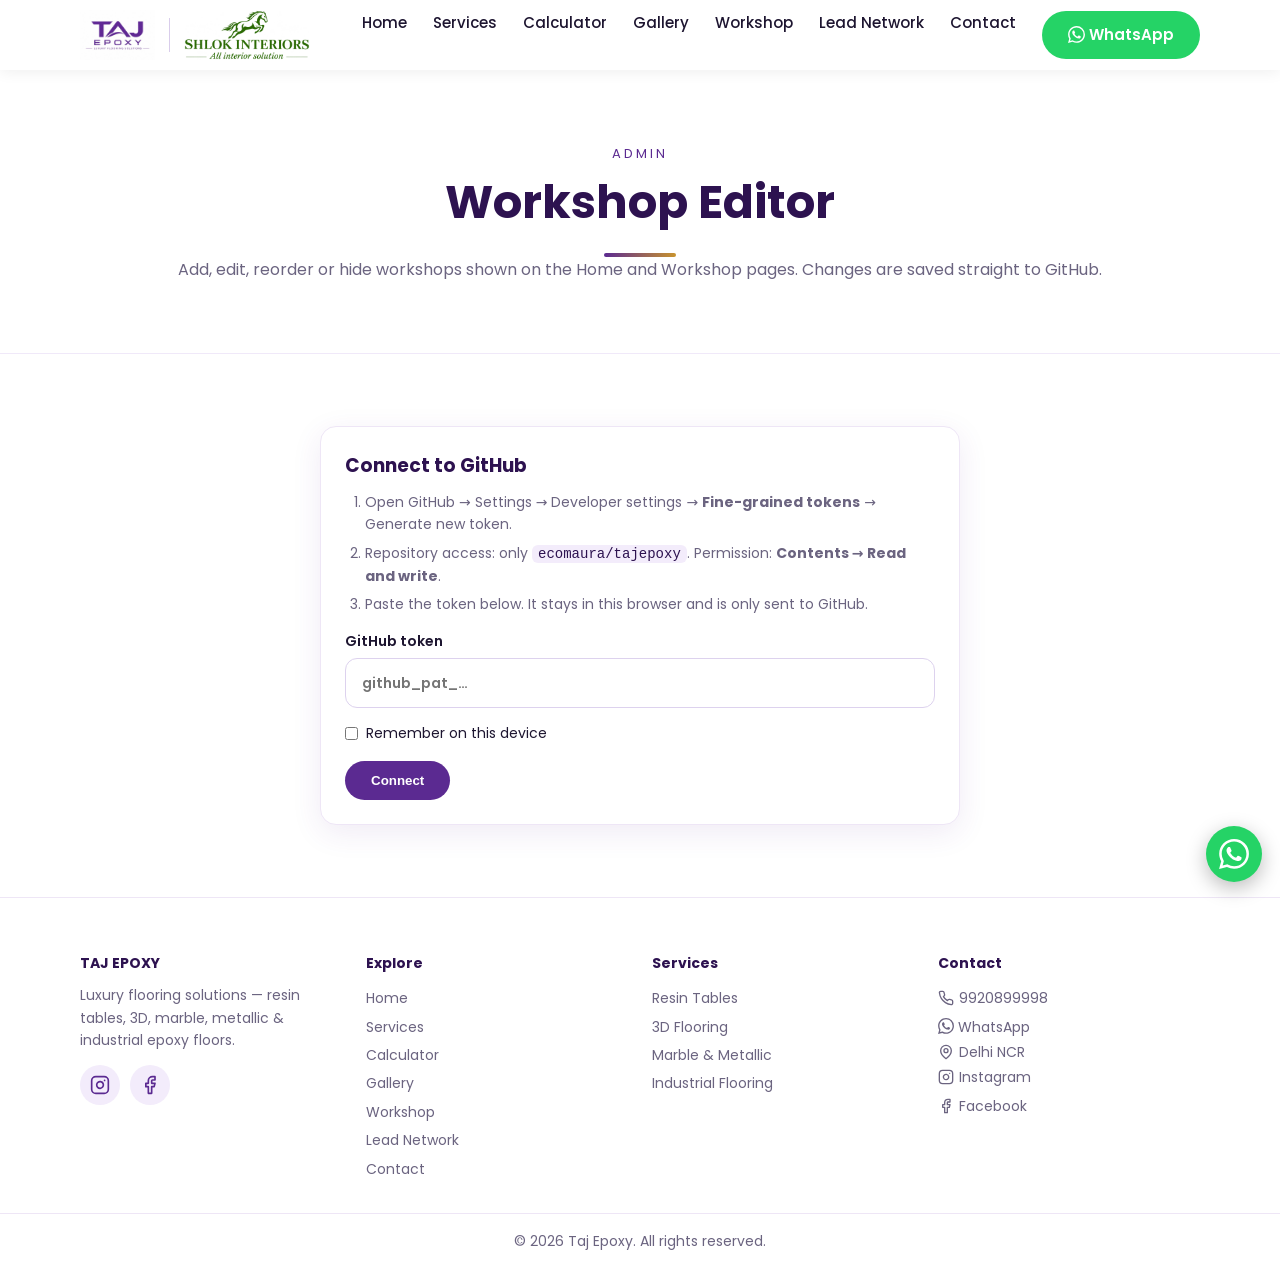
<file: admin.html>
<!DOCTYPE html><html lang="en"><head><meta charset="utf-8"><meta name="viewport" content="width=device-width,initial-scale=1">
<meta name="robots" content="noindex,nofollow"><title>Workshop Editor | Taj Epoxy – Luxury Flooring Solutions</title><meta name="description" content="Luxury epoxy flooring & resin tables – 3D, marble, metallic, industrial flooring for homes, offices, showrooms and industries.">
<link rel="preconnect" href="https://fonts.googleapis.com"><link href="https://fonts.googleapis.com/css2?family=Poppins:wght@400;500;600;700&display=swap" rel="stylesheet"><link rel="stylesheet" href="style.css"></head><body>
<header><div class="w nav"><div class="brand"><a href="index.html"><img src="assets/logo.jpg" alt="Taj Epoxy"></a><span class="sep"></span><a href="index.html"><img src="assets/shlok-logo.png" alt="Shlok Interiors – All interior solution"></a></div><button class="burger" aria-label="Menu">☰</button><ul><li><a href="index.html">Home</a></li><li><a href="services.html">Services</a></li><li><a href="calculator.html">Calculator</a></li><li><a href="gallery.html">Gallery</a></li><li><a href="workshop.html">Workshop</a></li><li><a href="leads.html">Lead Network</a></li><li><a href="contact.html">Contact</a></li><li><a class="btn wa-btn" data-wa style="color:#fff"><i class="wai"></i>WhatsApp</a></li></ul></div></header>
<div class="ph-hero"><span class="tag">Admin</span><h1>Workshop Editor</h1><p>Add, edit, reorder or hide workshops shown on the Home and Workshop pages. Changes are saved straight to GitHub.</p></div>
<section><div class="w" style="max-width:1100px"><div id="status"></div>
<div class="adm-card" id="login" style="max-width:640px;margin:auto"><h3 style="color:var(--pd);margin-bottom:10px">Connect to GitHub</h3>
<ol><li>Open GitHub → Settings → Developer settings → <b>Fine-grained tokens</b> → Generate new token.</li><li>Repository access: only <code>ecomaura/tajepoxy</code>. Permission: <b>Contents → Read and write</b>.</li><li>Paste the token below. It stays in this browser and is only sent to GitHub.</li></ol>
<label class="fld" style="margin-top:14px">GitHub token<input id="tok" type="password" placeholder="github_pat_…" autocomplete="off"></label>
<label style="font-size:14px;display:flex;gap:8px;align-items:center;margin-bottom:16px"><input id="rem" type="checkbox" style="width:auto"> Remember on this device</label><button class="btn" id="connect" style="border:0;cursor:pointer">Connect</button></div>
<div id="editor" class="hide"><div style="display:flex;justify-content:space-between;align-items:center;flex-wrap:wrap;gap:10px;margin-bottom:16px"><h2 style="margin:0">Your workshops</h2><div><button class="btn" id="save" type="button" style="border:0;cursor:pointer;padding:9px 22px">Save to GitHub</button> <button class="btn o" id="logout" type="button" style="cursor:pointer;padding:8px 18px">Disconnect</button></div></div>
<div class="adm-card"><div class="wl" id="wl"></div><button class="btn" id="addw" type="button" style="border:0;cursor:pointer;padding:9px 22px">+ Add workshop</button></div>
<div class="grid g2" style="align-items:start"><form class="adm-card" id="form" onsubmit="return false">
<div class="acts"><button class="btn o" id="upw" type="button">↑ Move up</button><button class="btn o" id="downw" type="button">↓ Move down</button><button class="btn o" id="dupw" type="button">Duplicate</button><button class="btn o" id="delw" type="button" style="color:#a32020;border-color:#a32020">Delete</button></div>
<label class="fld">Workshop title<input id="f_title" type="text" placeholder=""></label><label class="fld">Tagline<input id="f_tagline" type="text" placeholder=""></label>
<div class="fg"><label class="fld">Dates<input id="f_dates" type="text" placeholder="3, 4, 5 December"></label><label class="fld">City / location<input id="f_location" type="text" placeholder=""></label></div>
<div class="fg"><label class="fld">Workshop fee (₹)<input id="f_fee" type="text" placeholder="14,999"></label><label class="fld">Booking amount (₹)<input id="f_booking" type="text" placeholder="2,000"></label></div>
<div class="fg"><label class="fld">WhatsApp / contact number<input id="f_phone" type="text" placeholder="9920899998"></label><label class="fld">Badge text (optional)<input id="f_badge" type="text" placeholder="Seats Limited"></label></div>
<label class="fld">Description (workshop page)<textarea id="f_description" rows="4" placeholder=""></textarea></label>
<label class="fld">What you'll learn <small>one per line</small><textarea id="f_styles" rows="4" placeholder=""></textarea></label>
<label class="fld">Perks <small>one per line</small><textarea id="f_perks" rows="4" placeholder=""></textarea></label>
<label class="fld">Payment note<input id="f_payNote" type="text" placeholder="Pay via G Pay / UPI"></label>
<label class="fld">Flyer / workshop image<small>JPG or PNG. It is resized automatically before upload.</small><input id="f_image" type="file" accept="image/*"><img id="thumb" class="thumb" alt="Current image"></label>
<label style="font-size:14px;display:flex;gap:8px;align-items:center;margin-bottom:10px"><input id="f_visible" type="checkbox" style="width:auto" checked> Visible on website <small style="color:var(--m)">(untick to hide a past workshop)</small></label>
<label style="font-size:14px;display:flex;gap:8px;align-items:center"><input id="f_showOnHome" type="checkbox" style="width:auto" checked> Show on the home page</label></form>
<div class="pvbox" id="pvwrap"><h3 style="color:var(--pd);margin-bottom:10px">Live preview</h3><div id="pv" class="ws"></div></div></div></div></div></section><footer><div class="w grid"><div><h4>TAJ EPOXY</h4>Luxury flooring solutions — resin tables, 3D, marble, metallic & industrial epoxy floors.<div class="soc"><a href="https://www.instagram.com/taj_epoxy/" target="_blank" rel="noopener" aria-label="Taj Epoxy on Instagram"><i class="i i-instagram"></i></a><a href="https://www.facebook.com/share/1DwdiSw9Jn/" target="_blank" rel="noopener" aria-label="Taj Epoxy on Facebook"><i class="i i-facebook"></i></a></div></div>
<div><h4>Explore</h4><a href="index.html">Home</a><a href="services.html">Services</a><a href="calculator.html">Calculator</a><a href="gallery.html">Gallery</a><a href="workshop.html">Workshop</a><a href="leads.html">Lead Network</a><a href="contact.html">Contact</a></div>
<div><h4>Services</h4><a href="services.html">Resin Tables</a><a href="services.html">3D Flooring</a><a href="services.html">Marble & Metallic</a><a href="services.html">Industrial Flooring</a></div>
<div><h4>Contact</h4><a href="tel:+919920899998"><i class="i i-phone"></i>9920899998</a><a data-wa="Hi Taj Epoxy, I would like to know more about your services."><i class="wai"></i>WhatsApp</a><span><i class="i i-pin"></i>Delhi NCR</span><a href="https://www.instagram.com/taj_epoxy/" target="_blank" rel="noopener"><i class="i i-instagram"></i>Instagram</a><a href="https://www.facebook.com/share/1DwdiSw9Jn/" target="_blank" rel="noopener"><i class="i i-facebook"></i>Facebook</a></div></div>
<div class="cp">© 2026 Taj Epoxy. All rights reserved.</div></footer><a class="wa" data-wa aria-label="Chat on WhatsApp"><i class="wai"></i></a><div class="mbar"><a href="tel:+919920899998"><i class="i i-phone"></i>Call</a><a data-wa><i class="wai"></i>WhatsApp</a></div><script src="script.js"></script><script src="workshop.js"></script><script src="admin.js"></script></body></html>
</file>
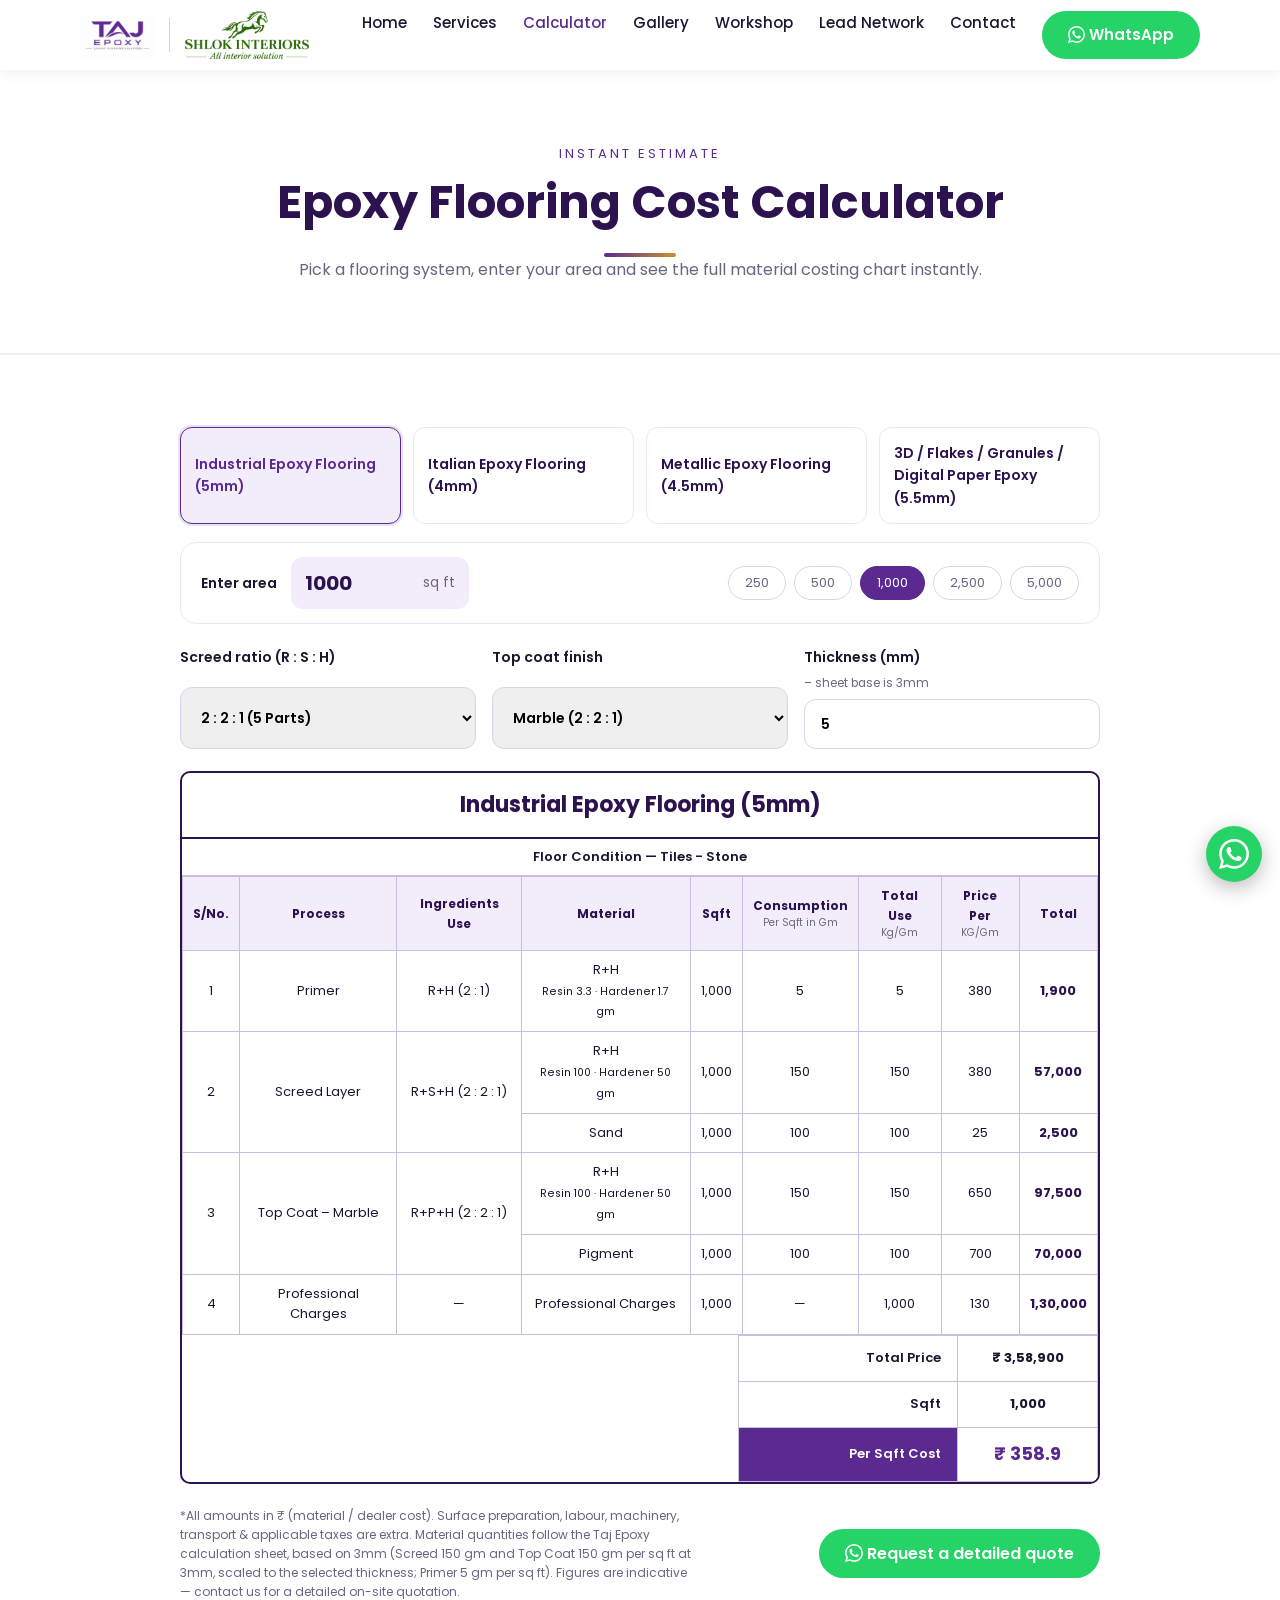
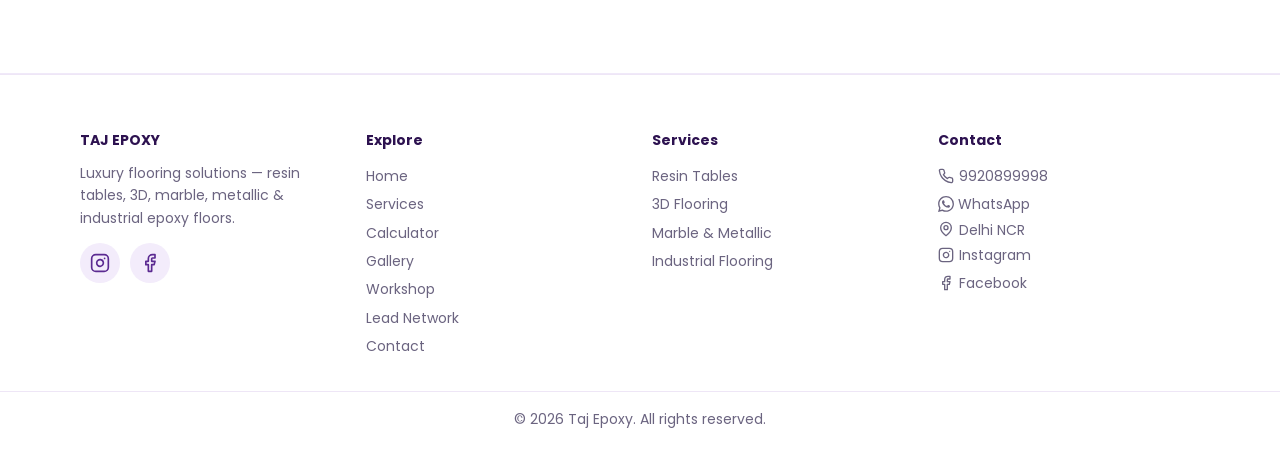
<file: calculator.html>
<!DOCTYPE html><html lang="en"><head><meta charset="utf-8"><meta name="viewport" content="width=device-width,initial-scale=1">
<title>Calculator | Taj Epoxy – Luxury Flooring Solutions</title><meta name="description" content="Luxury epoxy flooring & resin tables – 3D, marble, metallic, industrial flooring for homes, offices, showrooms and industries.">
<link rel="preconnect" href="https://fonts.googleapis.com"><link href="https://fonts.googleapis.com/css2?family=Poppins:wght@400;500;600;700&display=swap" rel="stylesheet"><link rel="stylesheet" href="style.css"></head><body>
<header><div class="w nav"><div class="brand"><a href="index.html"><img src="assets/logo.jpg" alt="Taj Epoxy"></a><span class="sep"></span><a href="index.html"><img src="assets/shlok-logo.png" alt="Shlok Interiors – All interior solution"></a></div><button class="burger" aria-label="Menu">☰</button><ul><li><a href="index.html">Home</a></li><li><a href="services.html">Services</a></li><li><a href="calculator.html" class=on>Calculator</a></li><li><a href="gallery.html">Gallery</a></li><li><a href="workshop.html">Workshop</a></li><li><a href="leads.html">Lead Network</a></li><li><a href="contact.html">Contact</a></li><li><a class="btn wa-btn" data-wa style="color:#fff"><i class="wai"></i>WhatsApp</a></li></ul></div></header>
<div class="ph-hero"><span class="tag">Instant Estimate</span><h1>Epoxy Flooring Cost Calculator</h1><p>Pick a flooring system, enter your area and see the full material costing chart instantly.</p></div>
<section class="alt"><div class="w calc"><div class="tabs" id="tabs"></div>
<div class="areabox"><div style="display:flex;align-items:center;gap:14px"><label for="area">Enter area</label><div class="in"><input id="area" type="number" min="1" value="1000"><small>sq ft</small></div></div><div class="pres" id="pres"></div></div>
<div class="mopts"><label>Screed ratio (R : S : H)<select id="sc"></select></label><label>Top coat finish<select id="tc"></select></label><label>Thickness (mm) <small style="font-weight:400;color:var(--m)">– sheet base is 3mm</small><input id="mm" type="number" min="1" step="0.5" value="5"></label></div><div class="tw"><h3 id="title"></h3><div class="cond" id="cond"></div><table><thead><tr><th>S/No.</th><th>Process</th><th>Ingredients Use</th><th>Material</th><th>Sqft</th><th>Consumption<small>Per Sqft in Gm</small></th><th>Total Use<small>Kg/Gm</small></th><th>Price Per<small>KG/Gm</small></th><th>Total</th></tr></thead><tbody id="rows"></tbody></table>
<div class="tots"><table><tr><td>Total Price</td><td>₹ <span id="tp"></span></td></tr><tr><td>Sqft</td><td id="sq"></td></tr><tr class="hl"><td>Per Sqft Cost</td><td>₹ <span id="ps"></span></td></tr></table></div></div>
<div class="calc-foot"><p>*All amounts in ₹ (material / dealer cost). Surface preparation, labour, machinery, transport & applicable taxes are extra. Material quantities follow the Taj Epoxy calculation sheet, based on 3mm (Screed 150 gm and Top Coat 150 gm per sq ft at 3mm, scaled to the selected thickness; Primer 5 gm per sq ft). Figures are indicative — contact us for a detailed on-site quotation.</p><a id="quote" class="btn wa-btn" target="_blank" rel="noopener"><i class="wai"></i>Request a detailed quote</a></div></div></section><footer><div class="w grid"><div><h4>TAJ EPOXY</h4>Luxury flooring solutions — resin tables, 3D, marble, metallic & industrial epoxy floors.<div class="soc"><a href="https://www.instagram.com/taj_epoxy/" target="_blank" rel="noopener" aria-label="Taj Epoxy on Instagram"><i class="i i-instagram"></i></a><a href="https://www.facebook.com/share/1DwdiSw9Jn/" target="_blank" rel="noopener" aria-label="Taj Epoxy on Facebook"><i class="i i-facebook"></i></a></div></div>
<div><h4>Explore</h4><a href="index.html">Home</a><a href="services.html">Services</a><a href="calculator.html">Calculator</a><a href="gallery.html">Gallery</a><a href="workshop.html">Workshop</a><a href="leads.html">Lead Network</a><a href="contact.html">Contact</a></div>
<div><h4>Services</h4><a href="services.html">Resin Tables</a><a href="services.html">3D Flooring</a><a href="services.html">Marble & Metallic</a><a href="services.html">Industrial Flooring</a></div>
<div><h4>Contact</h4><a href="tel:+919920899998"><i class="i i-phone"></i>9920899998</a><a data-wa="Hi Taj Epoxy, I would like to know more about your services."><i class="wai"></i>WhatsApp</a><span><i class="i i-pin"></i>Delhi NCR</span><a href="https://www.instagram.com/taj_epoxy/" target="_blank" rel="noopener"><i class="i i-instagram"></i>Instagram</a><a href="https://www.facebook.com/share/1DwdiSw9Jn/" target="_blank" rel="noopener"><i class="i i-facebook"></i>Facebook</a></div></div>
<div class="cp">© 2026 Taj Epoxy. All rights reserved.</div></footer><a class="wa" data-wa aria-label="Chat on WhatsApp"><i class="wai"></i></a><div class="mbar"><a href="tel:+919920899998"><i class="i i-phone"></i>Call</a><a data-wa><i class="wai"></i>WhatsApp</a></div><script src="script.js"></script><script src="calc.js"></script></body></html>
</file>
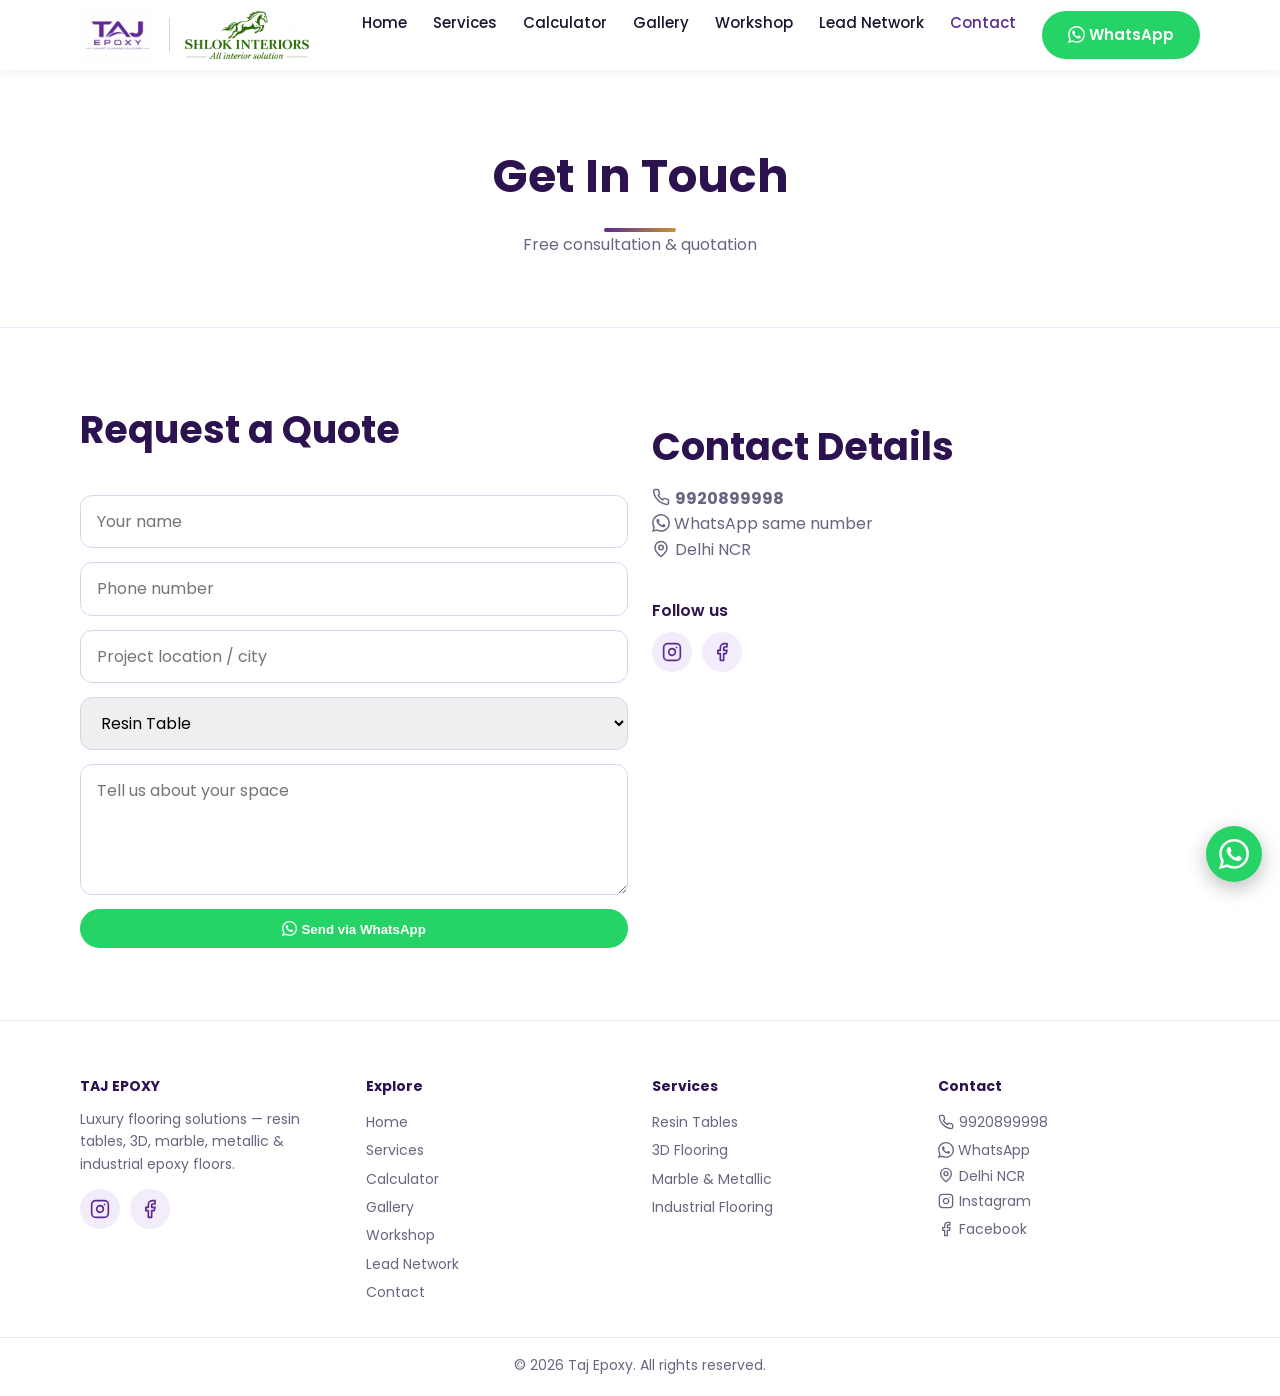
<file: contact.html>
<!DOCTYPE html><html lang="en"><head><meta charset="utf-8"><meta name="viewport" content="width=device-width,initial-scale=1">
<title>Contact | Taj Epoxy – Luxury Flooring Solutions</title><meta name="description" content="Luxury epoxy flooring & resin tables – 3D, marble, metallic, industrial flooring for homes, offices, showrooms and industries.">
<link rel="preconnect" href="https://fonts.googleapis.com"><link href="https://fonts.googleapis.com/css2?family=Poppins:wght@400;500;600;700&display=swap" rel="stylesheet"><link rel="stylesheet" href="style.css"></head><body>
<header><div class="w nav"><div class="brand"><a href="index.html"><img src="assets/logo.jpg" alt="Taj Epoxy"></a><span class="sep"></span><a href="index.html"><img src="assets/shlok-logo.png" alt="Shlok Interiors – All interior solution"></a></div><button class="burger" aria-label="Menu">☰</button><ul><li><a href="index.html">Home</a></li><li><a href="services.html">Services</a></li><li><a href="calculator.html">Calculator</a></li><li><a href="gallery.html">Gallery</a></li><li><a href="workshop.html">Workshop</a></li><li><a href="leads.html">Lead Network</a></li><li><a href="contact.html" class=on>Contact</a></li><li><a class="btn wa-btn" data-wa style="color:#fff"><i class="wai"></i>WhatsApp</a></li></ul></div></header>
<div class="ph-hero"><h1>Get In Touch</h1><p>Free consultation & quotation</p></div><section><div class="w grid g2"><div><h2>Request a Quote</h2><br><form data-wa-form="New Quote Enquiry – Taj Epoxy"><input name="Name" placeholder="Your name" required><input name="Phone" type="tel" placeholder="Phone number" required><input name="Location" placeholder="Project location / city">
<select name="Service"><option>Resin Table</option><option>3D Flooring</option><option>Marble Finish</option><option>Metallic Finish</option><option>Industrial Flooring</option><option>Workshop</option></select><textarea name="Details" rows="4" placeholder="Tell us about your space"></textarea><button class="btn wa-btn" style="border:0;cursor:pointer"><i class="wai"></i>Send via WhatsApp</button></form></div>
<div><h2>Contact Details</h2><p class="sub"><i class="i i-phone"></i><a href="tel:+919920899998"><b>9920899998</b></a><br><i class="wai"></i>WhatsApp same number<br><i class="i i-pin"></i>Delhi NCR</p><p style="font-weight:600;color:var(--pd);margin-top:6px">Follow us</p><div class="soc" style="margin-top:8px"><a href="https://www.instagram.com/taj_epoxy/" target="_blank" rel="noopener" aria-label="Taj Epoxy on Instagram"><i class="i i-instagram"></i></a><a href="https://www.facebook.com/share/1DwdiSw9Jn/" target="_blank" rel="noopener" aria-label="Taj Epoxy on Facebook"><i class="i i-facebook"></i></a></div><div class="ph" style="min-height:260px;background-image:url('https://images.unsplash.com/photo-1497366754035-f200968a6e72?auto=format&fit=crop&w=1400&q=85');background-size:cover;background-position:center"></div></div></div></section>
<footer><div class="w grid"><div><h4>TAJ EPOXY</h4>Luxury flooring solutions — resin tables, 3D, marble, metallic & industrial epoxy floors.<div class="soc"><a href="https://www.instagram.com/taj_epoxy/" target="_blank" rel="noopener" aria-label="Taj Epoxy on Instagram"><i class="i i-instagram"></i></a><a href="https://www.facebook.com/share/1DwdiSw9Jn/" target="_blank" rel="noopener" aria-label="Taj Epoxy on Facebook"><i class="i i-facebook"></i></a></div></div>
<div><h4>Explore</h4><a href="index.html">Home</a><a href="services.html">Services</a><a href="calculator.html">Calculator</a><a href="gallery.html">Gallery</a><a href="workshop.html">Workshop</a><a href="leads.html">Lead Network</a><a href="contact.html">Contact</a></div>
<div><h4>Services</h4><a href="services.html">Resin Tables</a><a href="services.html">3D Flooring</a><a href="services.html">Marble & Metallic</a><a href="services.html">Industrial Flooring</a></div>
<div><h4>Contact</h4><a href="tel:+919920899998"><i class="i i-phone"></i>9920899998</a><a data-wa="Hi Taj Epoxy, I would like to know more about your services."><i class="wai"></i>WhatsApp</a><span><i class="i i-pin"></i>Delhi NCR</span><a href="https://www.instagram.com/taj_epoxy/" target="_blank" rel="noopener"><i class="i i-instagram"></i>Instagram</a><a href="https://www.facebook.com/share/1DwdiSw9Jn/" target="_blank" rel="noopener"><i class="i i-facebook"></i>Facebook</a></div></div>
<div class="cp">© 2026 Taj Epoxy. All rights reserved.</div></footer><a class="wa" data-wa aria-label="Chat on WhatsApp"><i class="wai"></i></a><div class="mbar"><a href="tel:+919920899998"><i class="i i-phone"></i>Call</a><a data-wa><i class="wai"></i>WhatsApp</a></div><script src="script.js"></script></body></html>
</file>
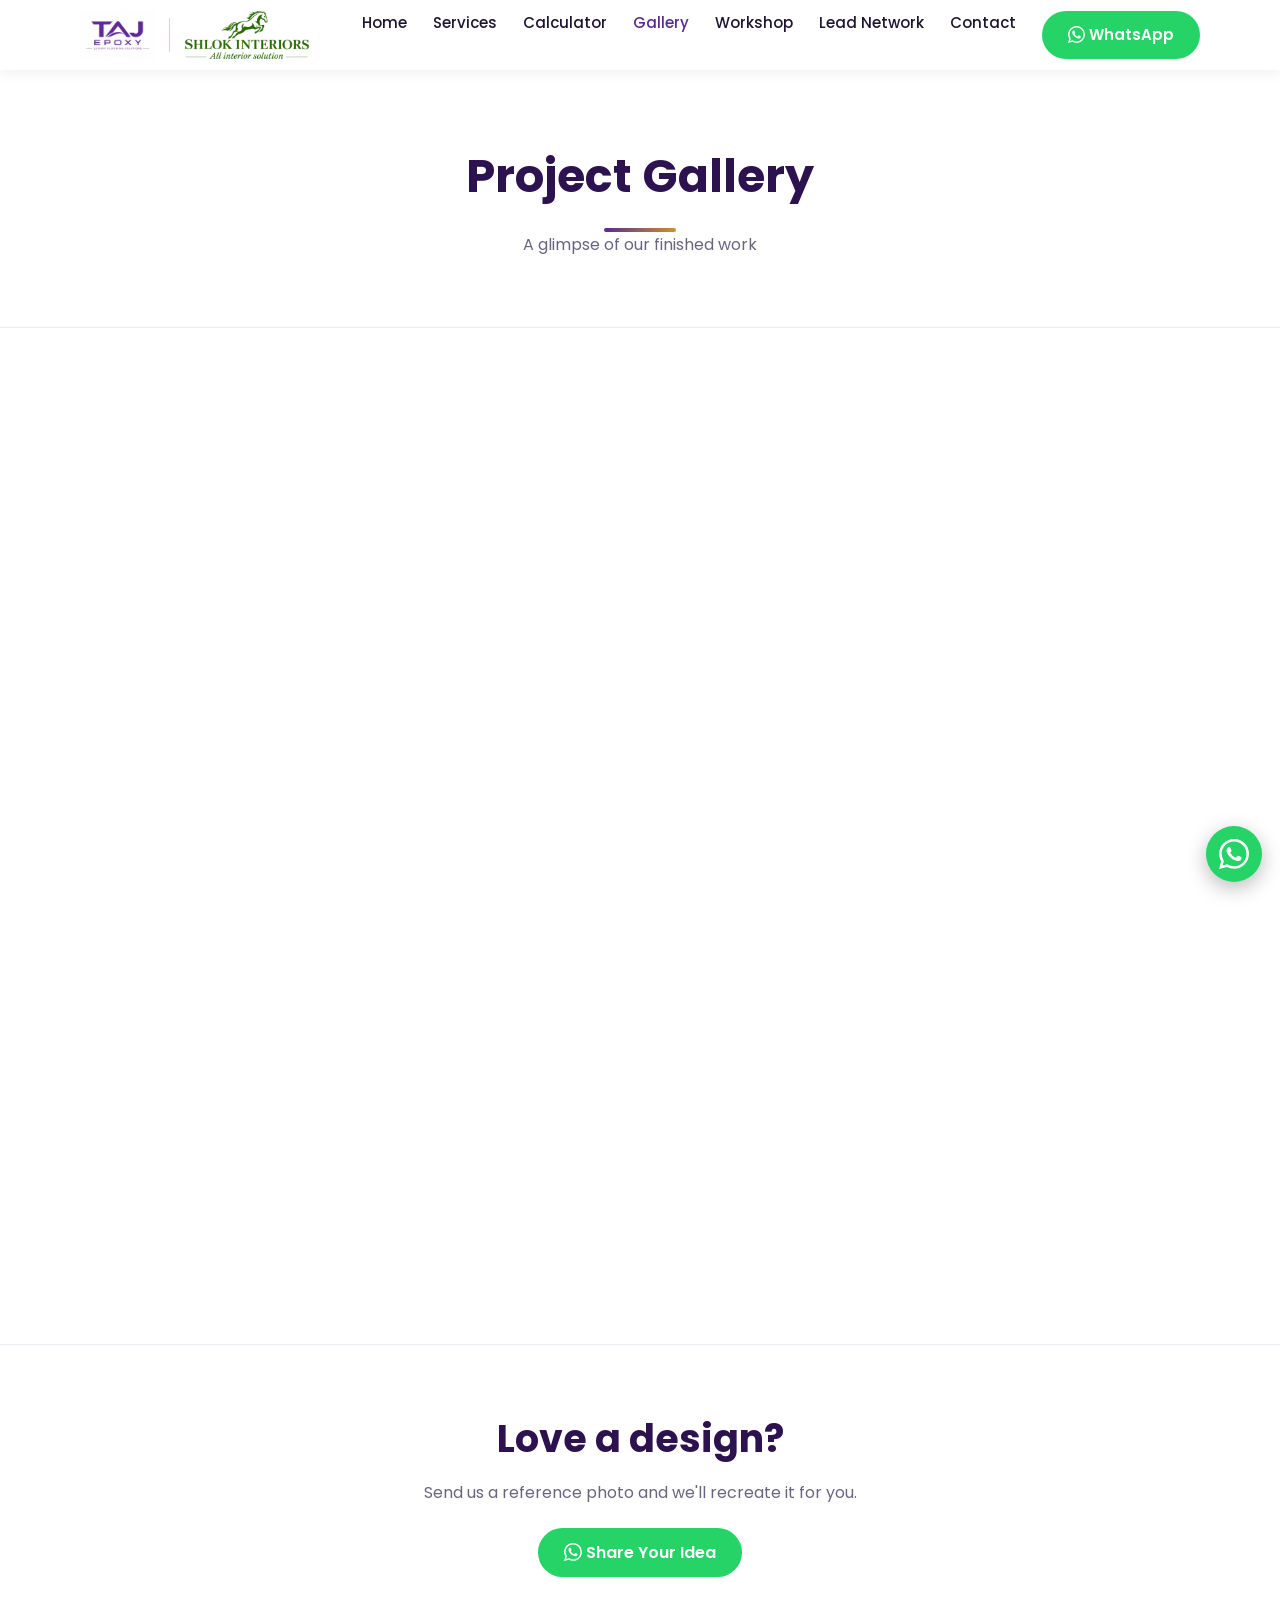
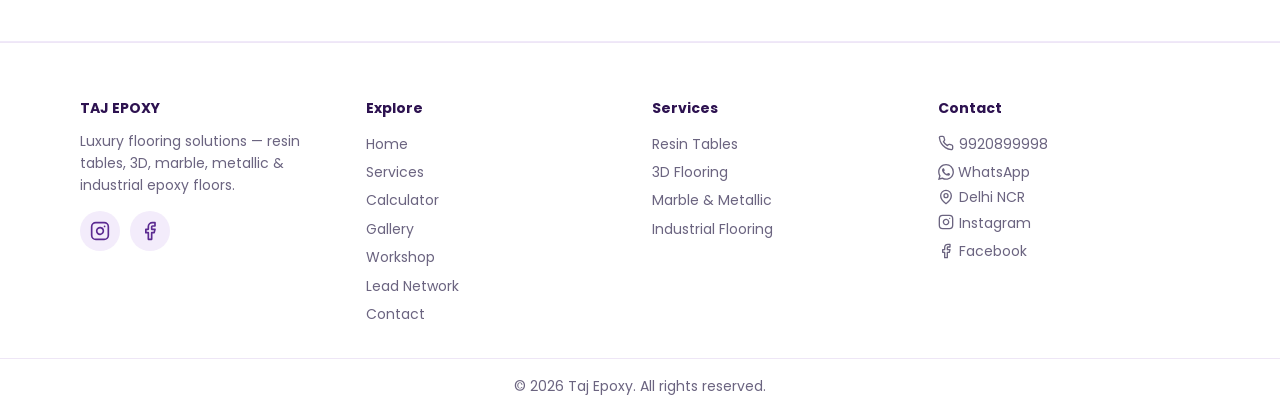
<file: gallery.html>
<!DOCTYPE html><html lang="en"><head><meta charset="utf-8"><meta name="viewport" content="width=device-width,initial-scale=1">
<title>Gallery | Taj Epoxy – Luxury Flooring Solutions</title><meta name="description" content="Luxury epoxy flooring & resin tables – 3D, marble, metallic, industrial flooring for homes, offices, showrooms and industries.">
<link rel="preconnect" href="https://fonts.googleapis.com"><link href="https://fonts.googleapis.com/css2?family=Poppins:wght@400;500;600;700&display=swap" rel="stylesheet"><link rel="stylesheet" href="style.css"></head><body>
<header><div class="w nav"><div class="brand"><a href="index.html"><img src="assets/logo.jpg" alt="Taj Epoxy"></a><span class="sep"></span><a href="index.html"><img src="assets/shlok-logo.png" alt="Shlok Interiors – All interior solution"></a></div><button class="burger" aria-label="Menu">☰</button><ul><li><a href="index.html">Home</a></li><li><a href="services.html">Services</a></li><li><a href="calculator.html">Calculator</a></li><li><a href="gallery.html" class=on>Gallery</a></li><li><a href="workshop.html">Workshop</a></li><li><a href="leads.html">Lead Network</a></li><li><a href="contact.html">Contact</a></li><li><a class="btn wa-btn" data-wa style="color:#fff"><i class="wai"></i>WhatsApp</a></li></ul></div></header>
<div class="ph-hero"><h1>Project Gallery</h1><p>A glimpse of our finished work</p></div><section><div class="w gal"><div class="ph" style="min-height:300px;background-image:url('https://images.unsplash.com/photo-1499933374294-4584851497cc?auto=format&fit=crop&w=1400&q=85');background-size:cover;background-position:center"></div><div class="ph" style="min-height:220px;background-image:url('https://images.unsplash.com/photo-1500375592092-40eb2168fd21?auto=format&fit=crop&w=1400&q=85');background-size:cover;background-position:center"></div><div class="ph" style="min-height:260px;background-image:url('https://images.unsplash.com/photo-1600607687939-ce8a6c25118c?auto=format&fit=crop&w=1400&q=85');background-size:cover;background-position:center"></div><div class="ph" style="min-height:340px;background-image:url('https://images.unsplash.com/photo-1600607687920-4e2a09cf159d?auto=format&fit=crop&w=1400&q=85');background-size:cover;background-position:center"></div><div class="ph" style="min-height:220px;background-image:url('https://images.unsplash.com/photo-1581092160562-40aa08e78837?auto=format&fit=crop&w=1400&q=85');background-size:cover;background-position:center"></div><div class="ph" style="min-height:280px;background-image:url('https://images.unsplash.com/photo-1600585154340-be6161a56a0c?auto=format&fit=crop&w=1400&q=85');background-size:cover;background-position:center"></div><div class="ph" style="min-height:240px;background-image:url('https://images.unsplash.com/photo-1600607687920-4e2a09cf159d?auto=format&fit=crop&w=1400&q=85');background-size:cover;background-position:center"></div><div class="ph" style="min-height:300px;background-image:url('https://images.unsplash.com/photo-1600566753086-00f18fb6b3ea?auto=format&fit=crop&w=1400&q=85');background-size:cover;background-position:center"></div><div class="ph" style="min-height:220px;background-image:url('https://images.unsplash.com/photo-1497366811353-6870744d04b2?auto=format&fit=crop&w=1400&q=85');background-size:cover;background-position:center"></div></div></section><section class="band"><div class="w"><h2>Love a design?</h2><p style="margin:10px 0 22px">Send us a reference photo and we'll recreate it for you.</p><a class="btn wa-btn" data-wa="Hi Taj Epoxy, I saw your gallery and like a design. I will send a reference photo."><i class="wai"></i>Share Your Idea</a></div></section>
<footer><div class="w grid"><div><h4>TAJ EPOXY</h4>Luxury flooring solutions — resin tables, 3D, marble, metallic & industrial epoxy floors.<div class="soc"><a href="https://www.instagram.com/taj_epoxy/" target="_blank" rel="noopener" aria-label="Taj Epoxy on Instagram"><i class="i i-instagram"></i></a><a href="https://www.facebook.com/share/1DwdiSw9Jn/" target="_blank" rel="noopener" aria-label="Taj Epoxy on Facebook"><i class="i i-facebook"></i></a></div></div>
<div><h4>Explore</h4><a href="index.html">Home</a><a href="services.html">Services</a><a href="calculator.html">Calculator</a><a href="gallery.html">Gallery</a><a href="workshop.html">Workshop</a><a href="leads.html">Lead Network</a><a href="contact.html">Contact</a></div>
<div><h4>Services</h4><a href="services.html">Resin Tables</a><a href="services.html">3D Flooring</a><a href="services.html">Marble & Metallic</a><a href="services.html">Industrial Flooring</a></div>
<div><h4>Contact</h4><a href="tel:+919920899998"><i class="i i-phone"></i>9920899998</a><a data-wa="Hi Taj Epoxy, I would like to know more about your services."><i class="wai"></i>WhatsApp</a><span><i class="i i-pin"></i>Delhi NCR</span><a href="https://www.instagram.com/taj_epoxy/" target="_blank" rel="noopener"><i class="i i-instagram"></i>Instagram</a><a href="https://www.facebook.com/share/1DwdiSw9Jn/" target="_blank" rel="noopener"><i class="i i-facebook"></i>Facebook</a></div></div>
<div class="cp">© 2026 Taj Epoxy. All rights reserved.</div></footer><a class="wa" data-wa aria-label="Chat on WhatsApp"><i class="wai"></i></a><div class="mbar"><a href="tel:+919920899998"><i class="i i-phone"></i>Call</a><a data-wa><i class="wai"></i>WhatsApp</a></div><script src="script.js"></script></body></html>
</file>
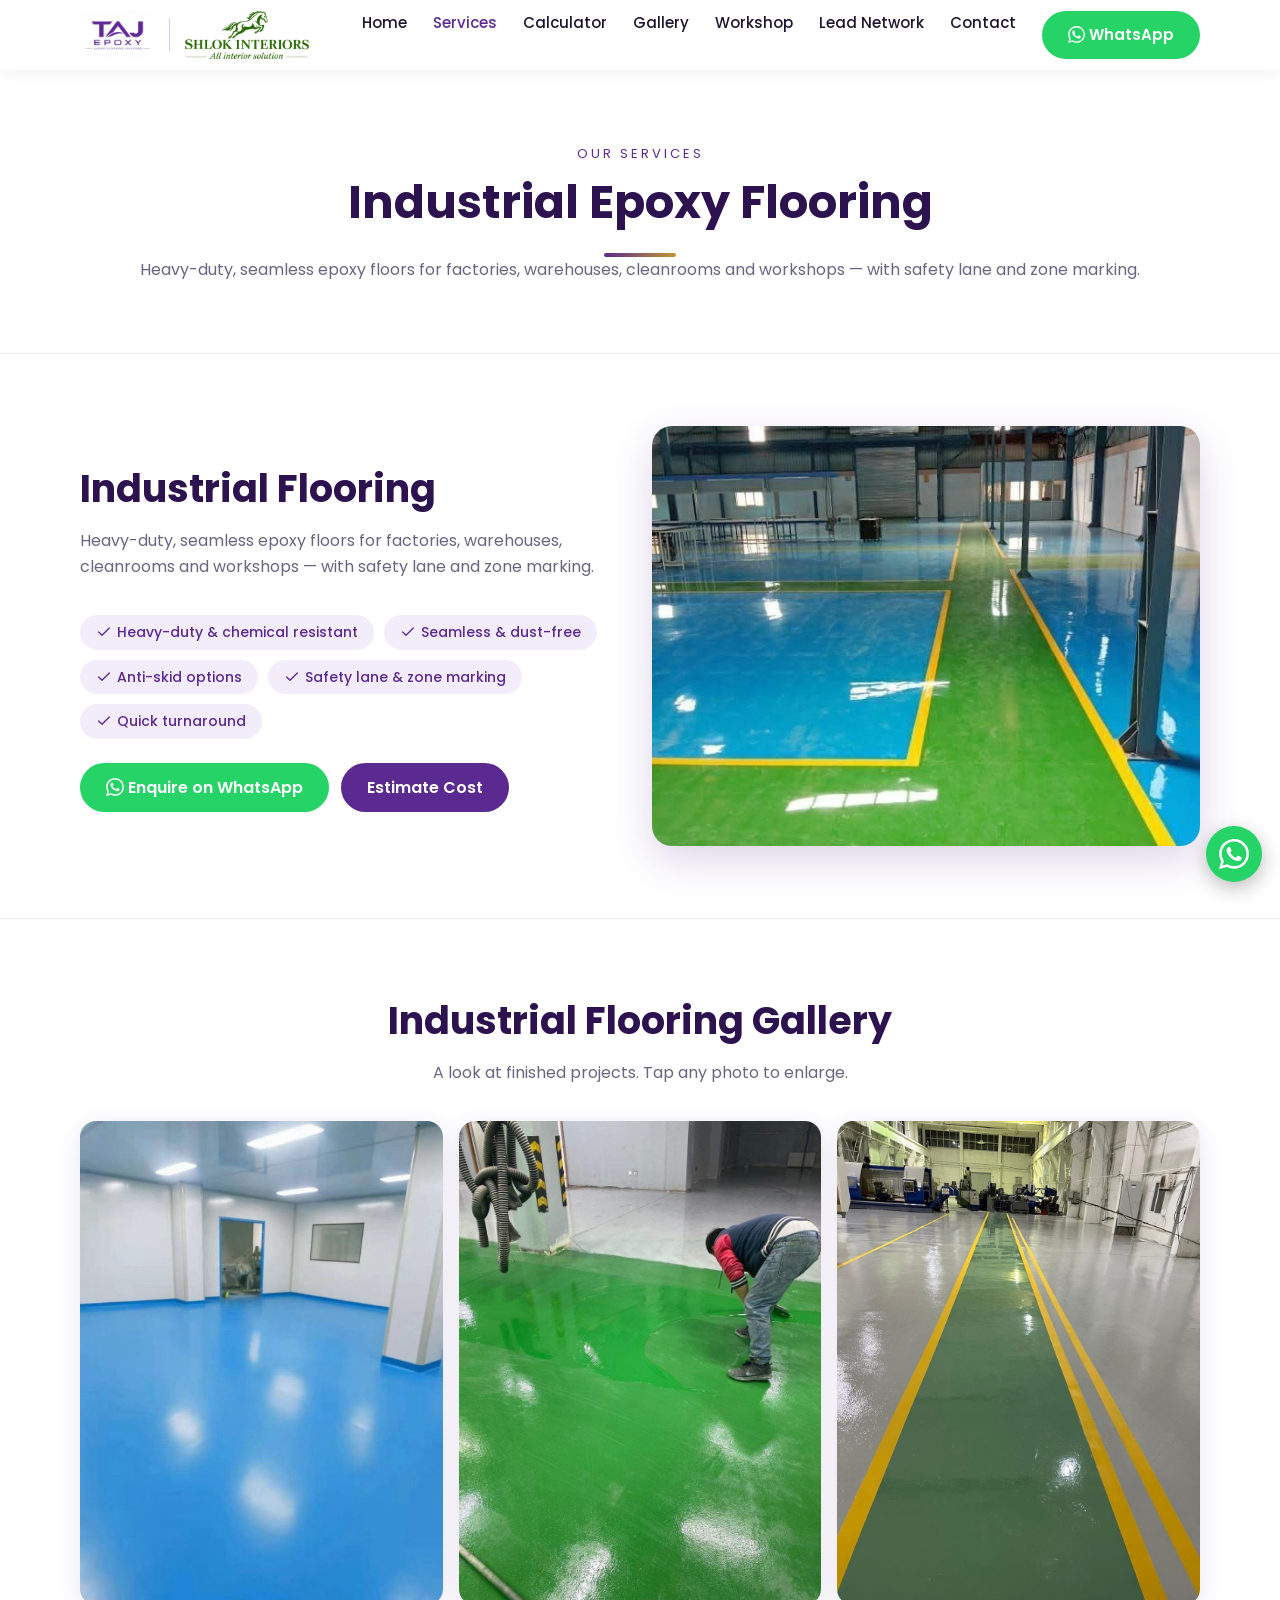
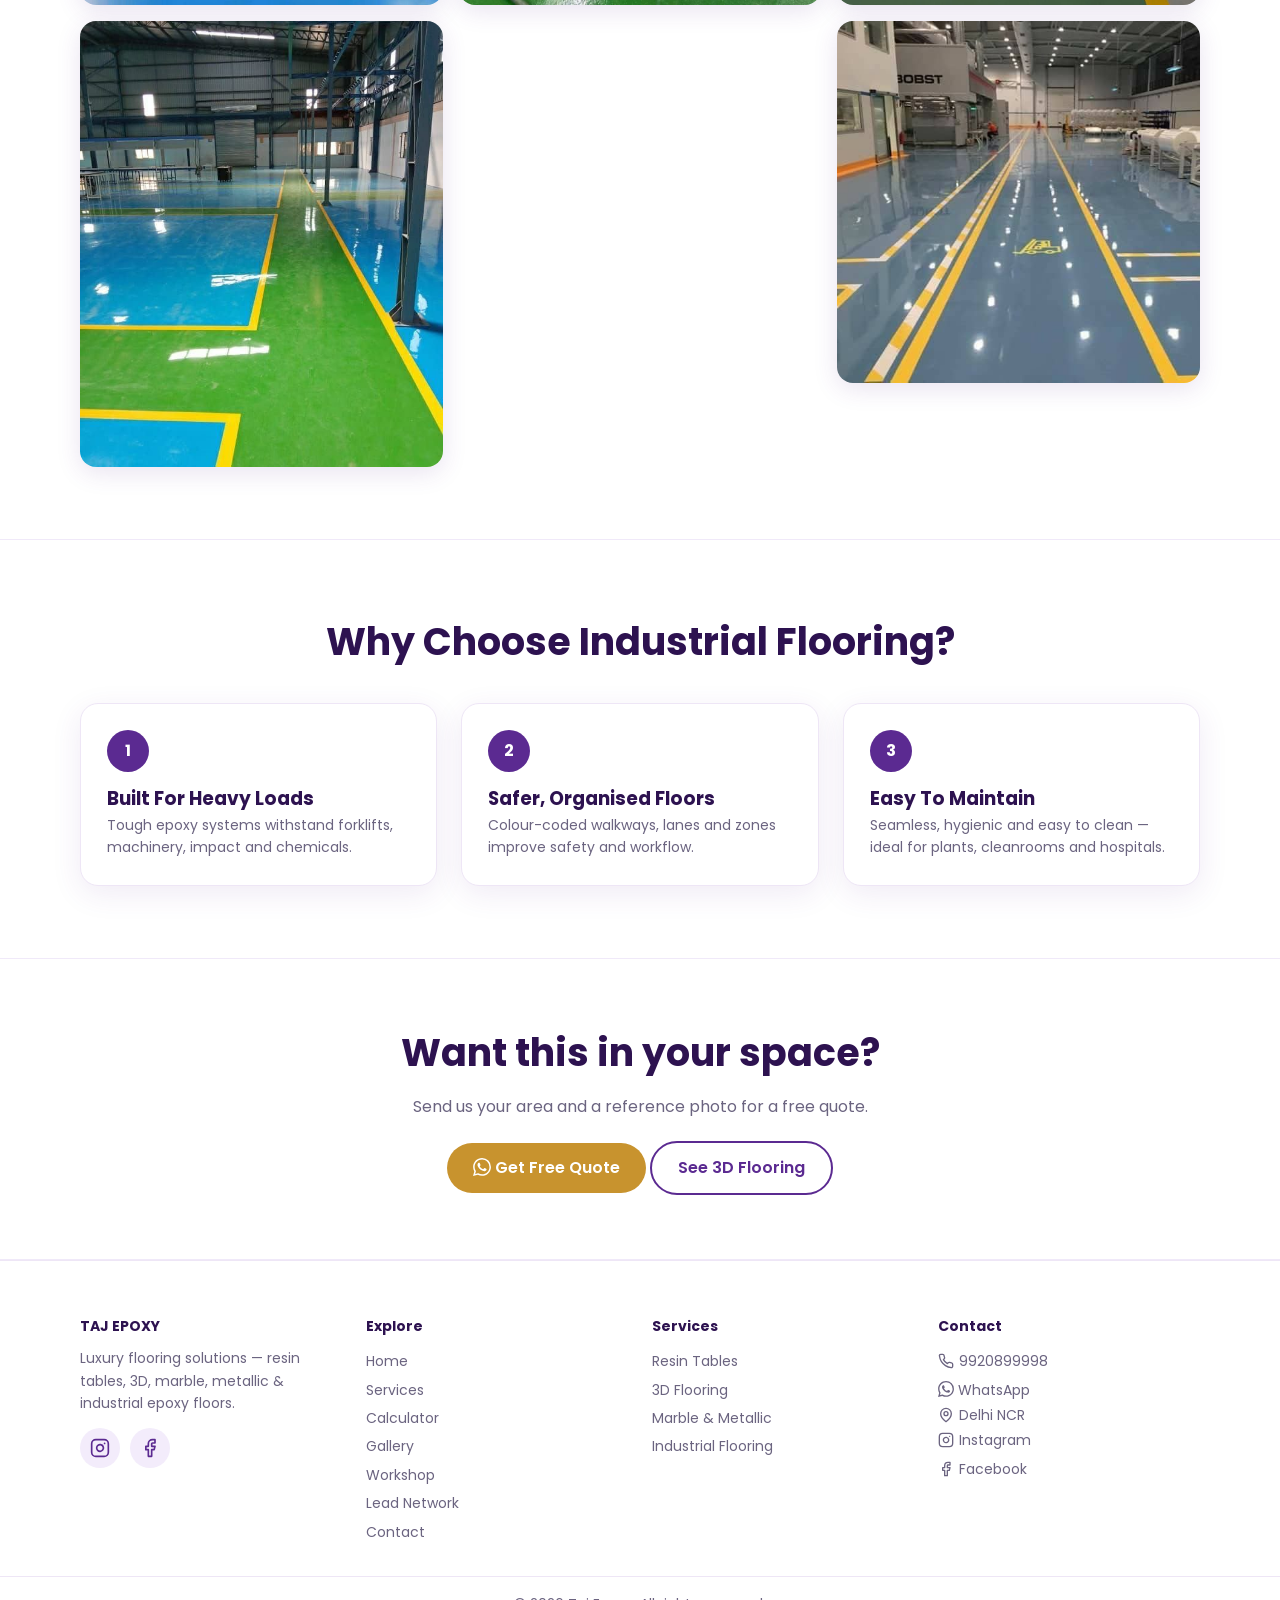
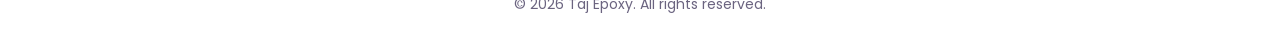
<file: industrial-flooring.html>
<!DOCTYPE html><html lang="en"><head><meta charset="utf-8"><meta name="viewport" content="width=device-width,initial-scale=1">
<title>Industrial Flooring | Taj Epoxy – Luxury Flooring Solutions</title><meta name="description" content="Luxury epoxy flooring & resin tables – 3D, marble, metallic, industrial flooring for homes, offices, showrooms and industries.">
<link rel="preconnect" href="https://fonts.googleapis.com"><link href="https://fonts.googleapis.com/css2?family=Poppins:wght@400;500;600;700&display=swap" rel="stylesheet"><link rel="stylesheet" href="style.css"></head><body>
<header><div class="w nav"><div class="brand"><a href="index.html"><img src="assets/logo.jpg" alt="Taj Epoxy"></a><span class="sep"></span><a href="index.html"><img src="assets/shlok-logo.png" alt="Shlok Interiors – All interior solution"></a></div><button class="burger" aria-label="Menu">☰</button><ul><li><a href="index.html">Home</a></li><li><a href="services.html" class=on>Services</a></li><li><a href="calculator.html">Calculator</a></li><li><a href="gallery.html">Gallery</a></li><li><a href="workshop.html">Workshop</a></li><li><a href="leads.html">Lead Network</a></li><li><a href="contact.html">Contact</a></li><li><a class="btn wa-btn" data-wa style="color:#fff"><i class="wai"></i>WhatsApp</a></li></ul></div></header>
<div class="ph-hero"><span class="tag">Our Services</span><h1>Industrial Epoxy Flooring</h1><p>Heavy-duty, seamless epoxy floors for factories, warehouses, cleanrooms and workshops — with safety lane and zone marking.</p></div>
<section><div class="w grid g2"><div><h2>Industrial Flooring</h2><p class="sub">Heavy-duty, seamless epoxy floors for factories, warehouses, cleanrooms and workshops — with safety lane and zone marking.</p><div class="chips"><span><i class="i i-check"></i>Heavy-duty & chemical resistant</span><span><i class="i i-check"></i>Seamless & dust-free</span><span><i class="i i-check"></i>Anti-skid options</span><span><i class="i i-check"></i>Safety lane & zone marking</span><span><i class="i i-check"></i>Quick turnaround</span></div><div class="cta" style="margin-top:24px"><a class="btn wa-btn" data-wa="Hi Taj Epoxy, I'm interested in Industrial Flooring. Please share design options, price and availability."><i class="wai"></i>Enquire on WhatsApp</a><a class="btn" href="calculator.html">Estimate Cost</a></div></div><div><img src="assets/gallery/industrial-2.jpg" alt="Blue and green epoxy flooring with yellow safety lines in a factory" style="border-radius:20px;box-shadow:0 14px 40px #5b2a9133;width:100%;max-height:420px;object-fit:cover"></div></div></section>
<section class="alt"><div class="w c"><h2>Industrial Flooring Gallery</h2><p class="sub">A look at finished projects. Tap any photo to enlarge.</p><div class="gal" style="text-align:left"><img src="assets/gallery/industrial-1.jpg" alt="Blue epoxy floor in a cleanroom facility" loading="lazy"><img src="assets/gallery/industrial-2.jpg" alt="Blue and green epoxy flooring with yellow safety lines in a factory" loading="lazy"><img src="assets/gallery/industrial-3.jpg" alt="Applying green epoxy coating in an industrial space" loading="lazy"><img src="assets/gallery/industrial-4.jpg" alt="Grey epoxy floor with green walkway and yellow lines in a machine workshop" loading="lazy"><img src="assets/gallery/industrial-5.jpg" alt="Glossy blue industrial epoxy floor with yellow lane markings in a production plant" loading="lazy"></div></div></section>
<section><div class="w c"><h2>Why Choose Industrial Flooring?</h2><div class="grid g3 steps" style="text-align:left;margin-top:30px"><div class="step"><h3>Built For Heavy Loads</h3><p>Tough epoxy systems withstand forklifts, machinery, impact and chemicals.</p></div><div class="step"><h3>Safer, Organised Floors</h3><p>Colour-coded walkways, lanes and zones improve safety and workflow.</p></div><div class="step"><h3>Easy To Maintain</h3><p>Seamless, hygienic and easy to clean — ideal for plants, cleanrooms and hospitals.</p></div></div></div></section>
<section class="band"><div class="w"><h2>Want this in your space?</h2><p style="margin:10px 0 22px">Send us your area and a reference photo for a free quote.</p><a class="btn g" data-wa="Hi Taj Epoxy, I'm interested in Industrial Flooring. Please share design options, price and availability."><i class="wai"></i>Get Free Quote</a> <a class="btn o" href="3d-flooring.html">See 3D Flooring</a></div></section><footer><div class="w grid"><div><h4>TAJ EPOXY</h4>Luxury flooring solutions — resin tables, 3D, marble, metallic & industrial epoxy floors.<div class="soc"><a href="https://www.instagram.com/taj_epoxy/" target="_blank" rel="noopener" aria-label="Taj Epoxy on Instagram"><i class="i i-instagram"></i></a><a href="https://www.facebook.com/share/1DwdiSw9Jn/" target="_blank" rel="noopener" aria-label="Taj Epoxy on Facebook"><i class="i i-facebook"></i></a></div></div>
<div><h4>Explore</h4><a href="index.html">Home</a><a href="services.html">Services</a><a href="calculator.html">Calculator</a><a href="gallery.html">Gallery</a><a href="workshop.html">Workshop</a><a href="leads.html">Lead Network</a><a href="contact.html">Contact</a></div>
<div><h4>Services</h4><a href="services.html">Resin Tables</a><a href="services.html">3D Flooring</a><a href="services.html">Marble & Metallic</a><a href="services.html">Industrial Flooring</a></div>
<div><h4>Contact</h4><a href="tel:+919920899998"><i class="i i-phone"></i>9920899998</a><a data-wa="Hi Taj Epoxy, I would like to know more about your services."><i class="wai"></i>WhatsApp</a><span><i class="i i-pin"></i>Delhi NCR</span><a href="https://www.instagram.com/taj_epoxy/" target="_blank" rel="noopener"><i class="i i-instagram"></i>Instagram</a><a href="https://www.facebook.com/share/1DwdiSw9Jn/" target="_blank" rel="noopener"><i class="i i-facebook"></i>Facebook</a></div></div>
<div class="cp">© 2026 Taj Epoxy. All rights reserved.</div></footer><a class="wa" data-wa aria-label="Chat on WhatsApp"><i class="wai"></i></a><div class="mbar"><a href="tel:+919920899998"><i class="i i-phone"></i>Call</a><a data-wa><i class="wai"></i>WhatsApp</a></div><script src="script.js"></script></body></html>
</file>
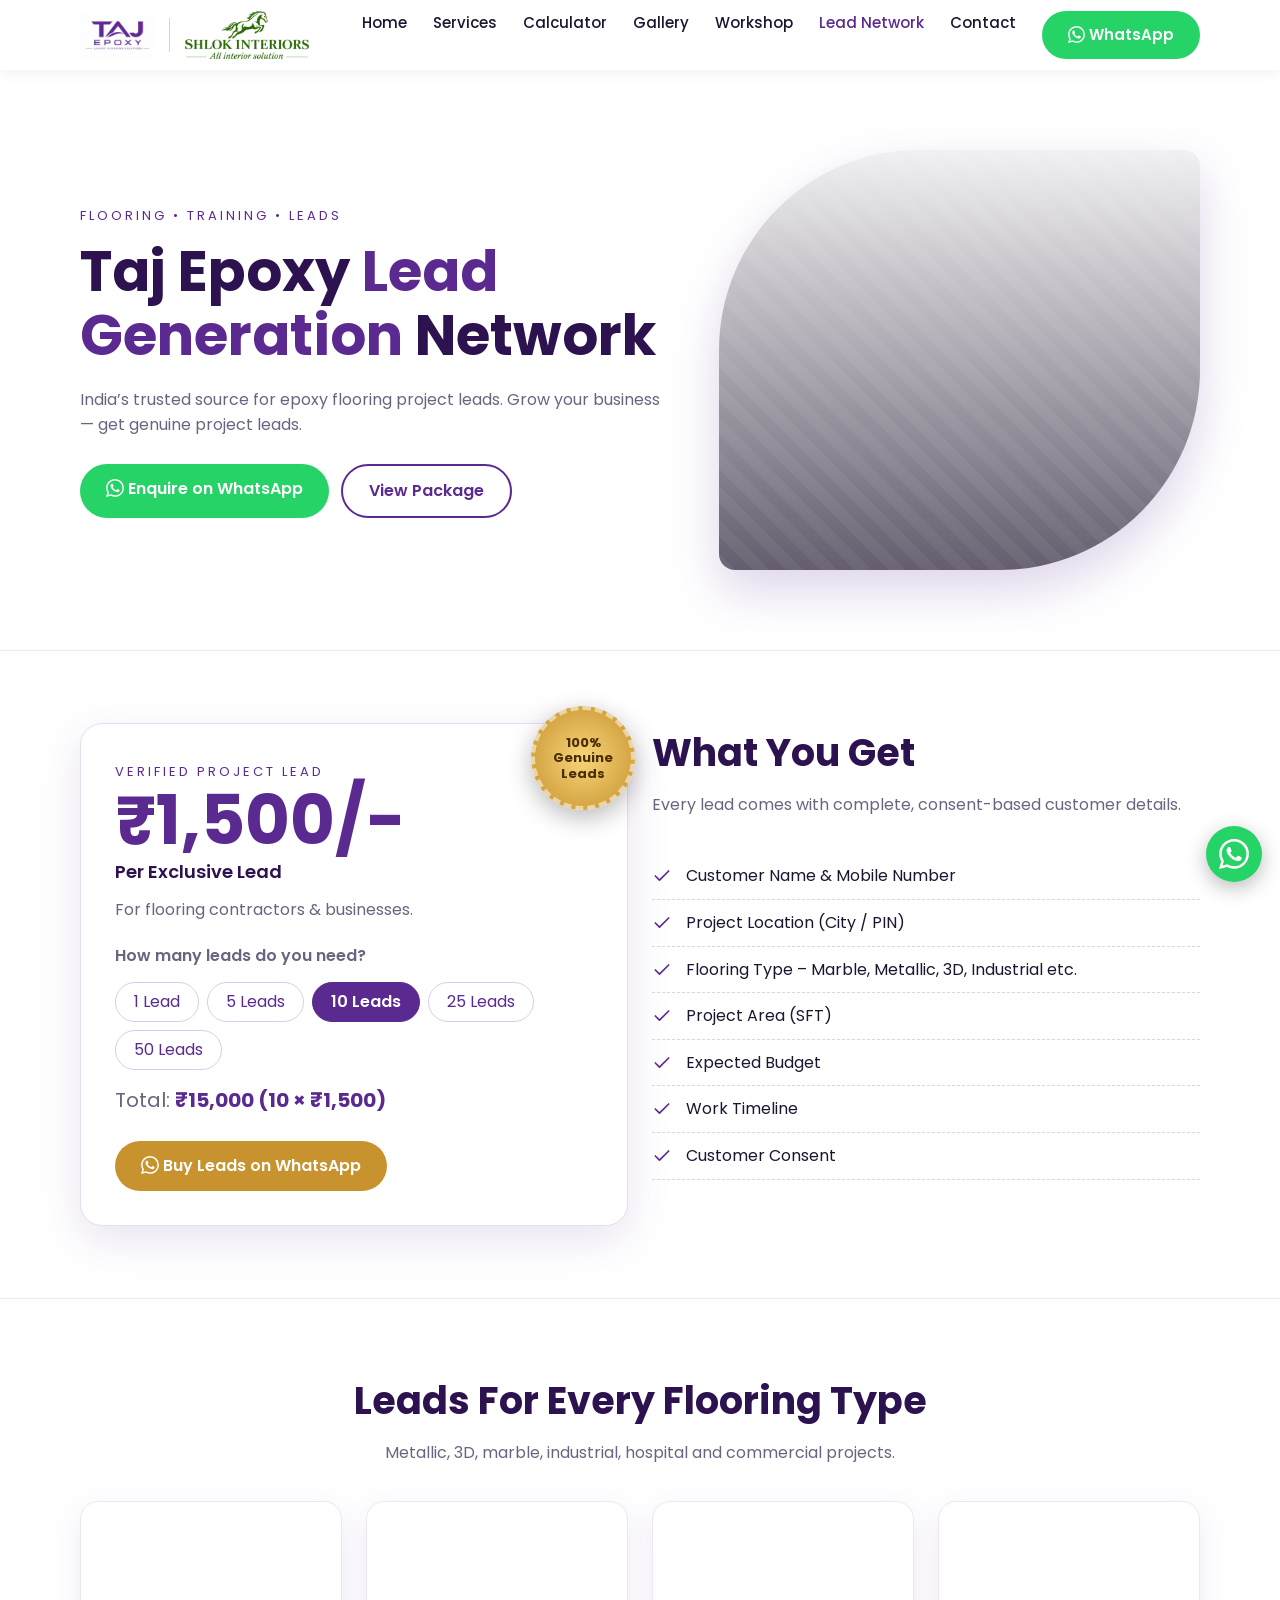
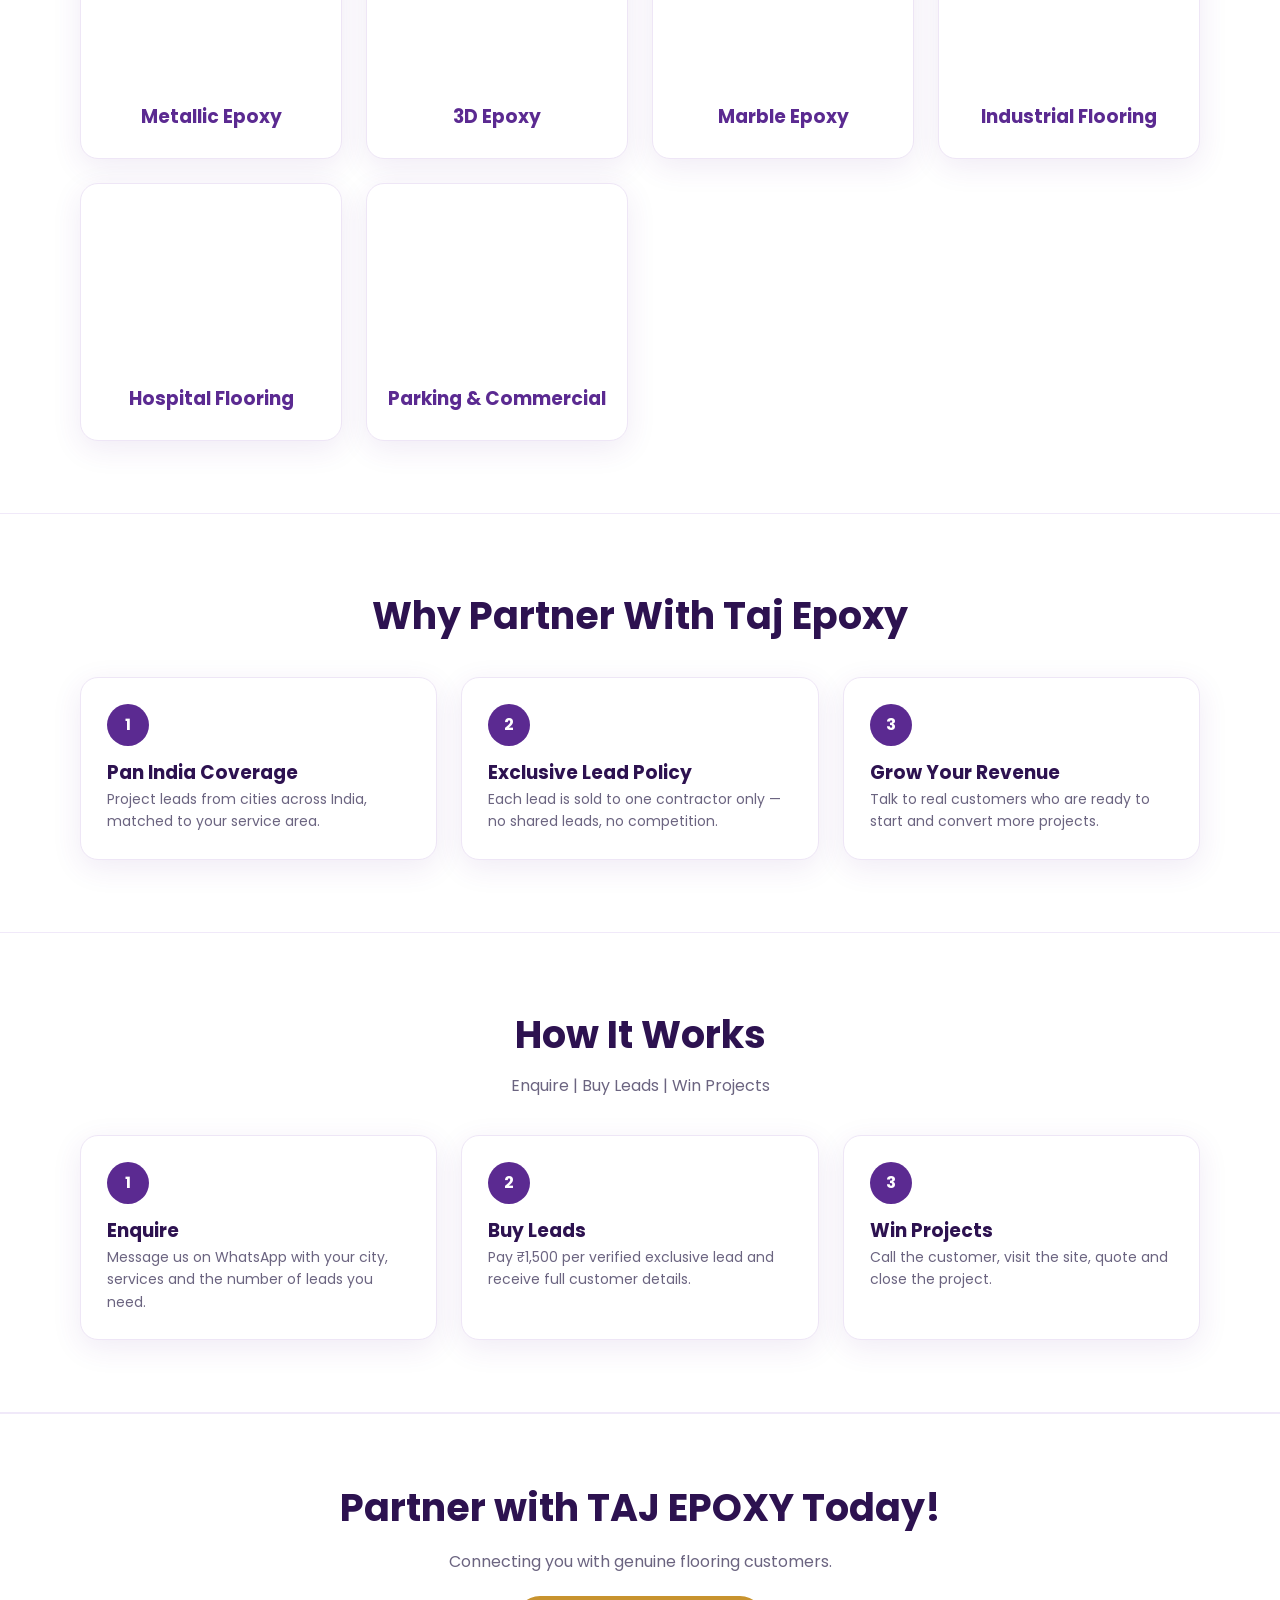
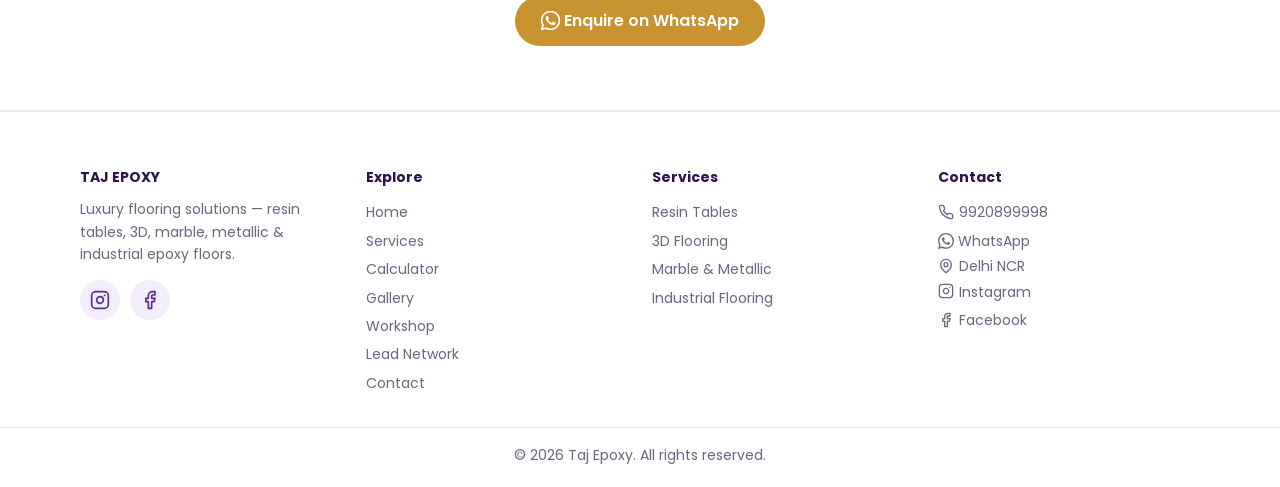
<file: leads.html>
<!DOCTYPE html><html lang="en"><head><meta charset="utf-8"><meta name="viewport" content="width=device-width,initial-scale=1">
<title>Lead Network | Taj Epoxy – Luxury Flooring Solutions</title><meta name="description" content="Luxury epoxy flooring & resin tables – 3D, marble, metallic, industrial flooring for homes, offices, showrooms and industries.">
<link rel="preconnect" href="https://fonts.googleapis.com"><link href="https://fonts.googleapis.com/css2?family=Poppins:wght@400;500;600;700&display=swap" rel="stylesheet"><link rel="stylesheet" href="style.css"></head><body>
<header><div class="w nav"><div class="brand"><a href="index.html"><img src="assets/logo.jpg" alt="Taj Epoxy"></a><span class="sep"></span><a href="index.html"><img src="assets/shlok-logo.png" alt="Shlok Interiors – All interior solution"></a></div><button class="burger" aria-label="Menu">☰</button><ul><li><a href="index.html">Home</a></li><li><a href="services.html">Services</a></li><li><a href="calculator.html">Calculator</a></li><li><a href="gallery.html">Gallery</a></li><li><a href="workshop.html">Workshop</a></li><li><a href="leads.html" class=on>Lead Network</a></li><li><a href="contact.html">Contact</a></li><li><a class="btn wa-btn" data-wa style="color:#fff"><i class="wai"></i>WhatsApp</a></li></ul></div></header>
<section class="hero"><div class="w"><div><span class="tag">Flooring • Training • Leads</span><h1>Taj Epoxy <em>Lead Generation</em> Network</h1><p>India’s trusted source for epoxy flooring project leads. Grow your business — get genuine project leads.</p><div class="cta"><a class="btn wa-btn" data-wa="Hi Taj Epoxy, I want to partner with the Lead Generation Network. Please share details."><i class="wai"></i>Enquire on WhatsApp</a><a class="btn o" href="#package">View Package</a></div></div><div class="ph" role="img" aria-label="Luxury marble lobby with polished flooring" style="min-height:420px;background-image:linear-gradient(0deg,#160d25aa,#160d2510),url('https://images.unsplash.com/photo-1600607687939-ce8a6c25118c?auto=format&fit=crop&w=1600&q=85');background-size:cover;background-position:center"></div></div></section>
<section id="package"><div class="w grid g2" style="align-items:start"><div class="lead-card"><div class="seal">100%<br>Genuine<br>Leads</div><span class="tag">Verified Project Lead</span><div class="big">₹1,500/-</div><p style="font-size:18px;font-weight:600">Per Exclusive Lead</p><p style="margin-top:10px;color:#e6d9f7">For flooring contractors & businesses.</p>
<p style="margin-top:20px;font-weight:600">How many leads do you need?</p><div class="qty" id="qty"></div><p style="font-size:20px">Total: <b id="qtot" style="color:#f2c466"></b></p><br><a id="qwa" class="btn g" target="_blank" rel="noopener"><i class="wai"></i>Buy Leads on WhatsApp</a></div>
<div><h2>What You Get</h2><p class="sub">Every lead comes with complete, consent-based customer details.</p><ul class="checks"><li>Customer Name & Mobile Number</li><li>Project Location (City / PIN)</li><li>Flooring Type – Marble, Metallic, 3D, Industrial etc.</li><li>Project Area (SFT)</li><li>Expected Budget</li><li>Work Timeline</li><li>Customer Consent</li></ul></div></div></section>
<section class="alt"><div class="w c"><h2>Leads For Every Flooring Type</h2><p class="sub">Metallic, 3D, marble, industrial, hospital and commercial projects.</p><div class="grid g3" style="text-align:left"><div class="card"><div class="ph" role="img" aria-label="Metallic finish luxury epoxy floor" style="min-height:180px;background-image:url('https://images.unsplash.com/photo-1600607687920-4e2a09cf159d?auto=format&fit=crop&w=1000&q=85');background-size:cover;background-position:center"></div><div class="b" style="text-align:center"><h3>Metallic Epoxy</h3></div></div><div class="card"><div class="ph" role="img" aria-label="Contemporary interior with decorative floor finish" style="min-height:180px;background-image:url('https://images.unsplash.com/photo-1600566753086-00f18fb6b3ea?auto=format&fit=crop&w=1000&q=85');background-size:cover;background-position:center"></div><div class="b" style="text-align:center"><h3>3D Epoxy</h3></div></div><div class="card"><div class="ph" role="img" aria-label="Marble-look polished flooring in a luxury interior" style="min-height:180px;background-image:url('https://images.unsplash.com/photo-1600607687939-ce8a6c25118c?auto=format&fit=crop&w=1000&q=85');background-size:cover;background-position:center"></div><div class="b" style="text-align:center"><h3>Marble Epoxy</h3></div></div><div class="card"><div class="ph" role="img" aria-label="Industrial engineering and factory workspace" style="min-height:180px;background-image:url('https://images.unsplash.com/photo-1581092160562-40aa08e78837?auto=format&fit=crop&w=1000&q=85');background-size:cover;background-position:center"></div><div class="b" style="text-align:center"><h3>Industrial Flooring</h3></div></div><div class="card"><div class="ph" role="img" aria-label="Clean modern hospital corridor" style="min-height:180px;background-image:url('https://images.unsplash.com/photo-1519494026892-80bbd2d6fd0d?auto=format&fit=crop&w=1000&q=85');background-size:cover;background-position:center"></div><div class="b" style="text-align:center"><h3>Hospital Flooring</h3></div></div><div class="card"><div class="ph" role="img" aria-label="Modern multi-level commercial parking facility" style="min-height:180px;background-image:url('https://images.unsplash.com/photo-1590674899484-d5640e854abe?auto=format&fit=crop&w=1000&q=85');background-size:cover;background-position:center"></div><div class="b" style="text-align:center"><h3>Parking & Commercial</h3></div></div></div></div></section>
<section><div class="w c"><h2>Why Partner With Taj Epoxy</h2><div class="grid g3 steps" style="text-align:left;margin-top:30px"><div class="step"><h3>Pan India Coverage</h3><p>Project leads from cities across India, matched to your service area.</p></div><div class="step"><h3>Exclusive Lead Policy</h3><p>Each lead is sold to one contractor only — no shared leads, no competition.</p></div><div class="step"><h3>Grow Your Revenue</h3><p>Talk to real customers who are ready to start and convert more projects.</p></div></div></div></section>
<section class="alt"><div class="w c"><h2>How It Works</h2><p class="sub">Enquire | Buy Leads | Win Projects</p><div class="grid g3 steps" style="text-align:left"><div class="step"><h3>Enquire</h3><p>Message us on WhatsApp with your city, services and the number of leads you need.</p></div><div class="step"><h3>Buy Leads</h3><p>Pay ₹1,500 per verified exclusive lead and receive full customer details.</p></div><div class="step"><h3>Win Projects</h3><p>Call the customer, visit the site, quote and close the project.</p></div></div></div></section>
<section class="band"><div class="w"><h2>Partner with TAJ EPOXY Today!</h2><p style="margin:10px 0 22px">Connecting you with genuine flooring customers.</p><a class="btn g" data-wa="Hi Taj Epoxy, I want to partner with the Lead Generation Network and buy verified leads."><i class="wai"></i>Enquire on WhatsApp</a></div></section><footer><div class="w grid"><div><h4>TAJ EPOXY</h4>Luxury flooring solutions — resin tables, 3D, marble, metallic & industrial epoxy floors.<div class="soc"><a href="https://www.instagram.com/taj_epoxy/" target="_blank" rel="noopener" aria-label="Taj Epoxy on Instagram"><i class="i i-instagram"></i></a><a href="https://www.facebook.com/share/1DwdiSw9Jn/" target="_blank" rel="noopener" aria-label="Taj Epoxy on Facebook"><i class="i i-facebook"></i></a></div></div>
<div><h4>Explore</h4><a href="index.html">Home</a><a href="services.html">Services</a><a href="calculator.html">Calculator</a><a href="gallery.html">Gallery</a><a href="workshop.html">Workshop</a><a href="leads.html">Lead Network</a><a href="contact.html">Contact</a></div>
<div><h4>Services</h4><a href="services.html">Resin Tables</a><a href="services.html">3D Flooring</a><a href="services.html">Marble & Metallic</a><a href="services.html">Industrial Flooring</a></div>
<div><h4>Contact</h4><a href="tel:+919920899998"><i class="i i-phone"></i>9920899998</a><a data-wa="Hi Taj Epoxy, I would like to know more about your services."><i class="wai"></i>WhatsApp</a><span><i class="i i-pin"></i>Delhi NCR</span><a href="https://www.instagram.com/taj_epoxy/" target="_blank" rel="noopener"><i class="i i-instagram"></i>Instagram</a><a href="https://www.facebook.com/share/1DwdiSw9Jn/" target="_blank" rel="noopener"><i class="i i-facebook"></i>Facebook</a></div></div>
<div class="cp">© 2026 Taj Epoxy. All rights reserved.</div></footer><a class="wa" data-wa aria-label="Chat on WhatsApp"><i class="wai"></i></a><div class="mbar"><a href="tel:+919920899998"><i class="i i-phone"></i>Call</a><a data-wa><i class="wai"></i>WhatsApp</a></div><script src="script.js"></script><script>(function(){let n=10;const q=document.getElementById('qty');
q.innerHTML=[1,5,10,25,50].map(v=>`<button data-n="${v}">${v} Lead${v>1?'s':''}</button>`).join('');
function r(){q.querySelectorAll('button').forEach(b=>b.classList.toggle('on',+b.dataset.n==n));const t=n*1500;
document.getElementById('qtot').textContent='₹'+t.toLocaleString('en-IN')+' ('+n+' × ₹1,500)';
document.getElementById('qwa').href=waLink(`Hi Taj Epoxy, I want to buy ${n} verified exclusive project lead(s) at ₹1,500 each (total ₹${t.toLocaleString('en-IN')}). Please share the process.\nBusiness name: \nCity / service area: `)}
q.onclick=e=>{const b=e.target.closest('button');if(b){n=+b.dataset.n;r()}};r()})()</script></body></html>
</file>
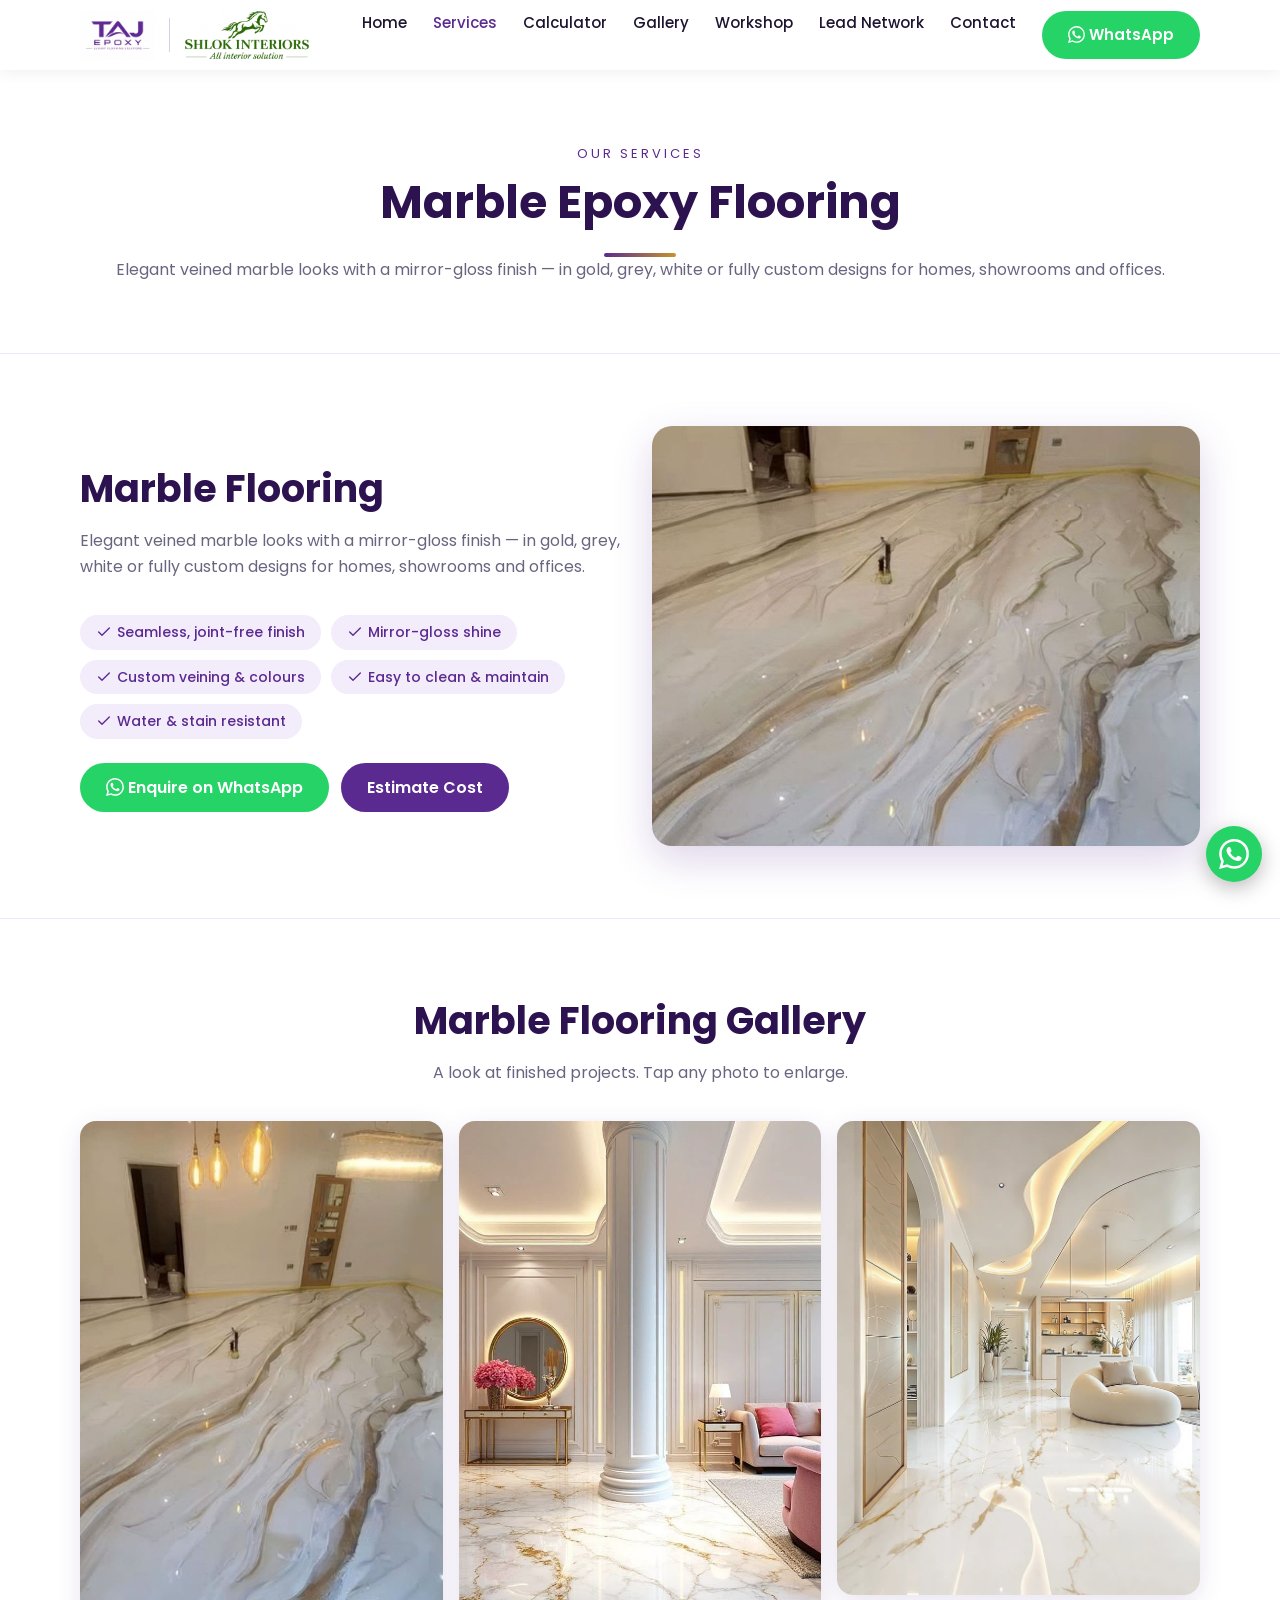
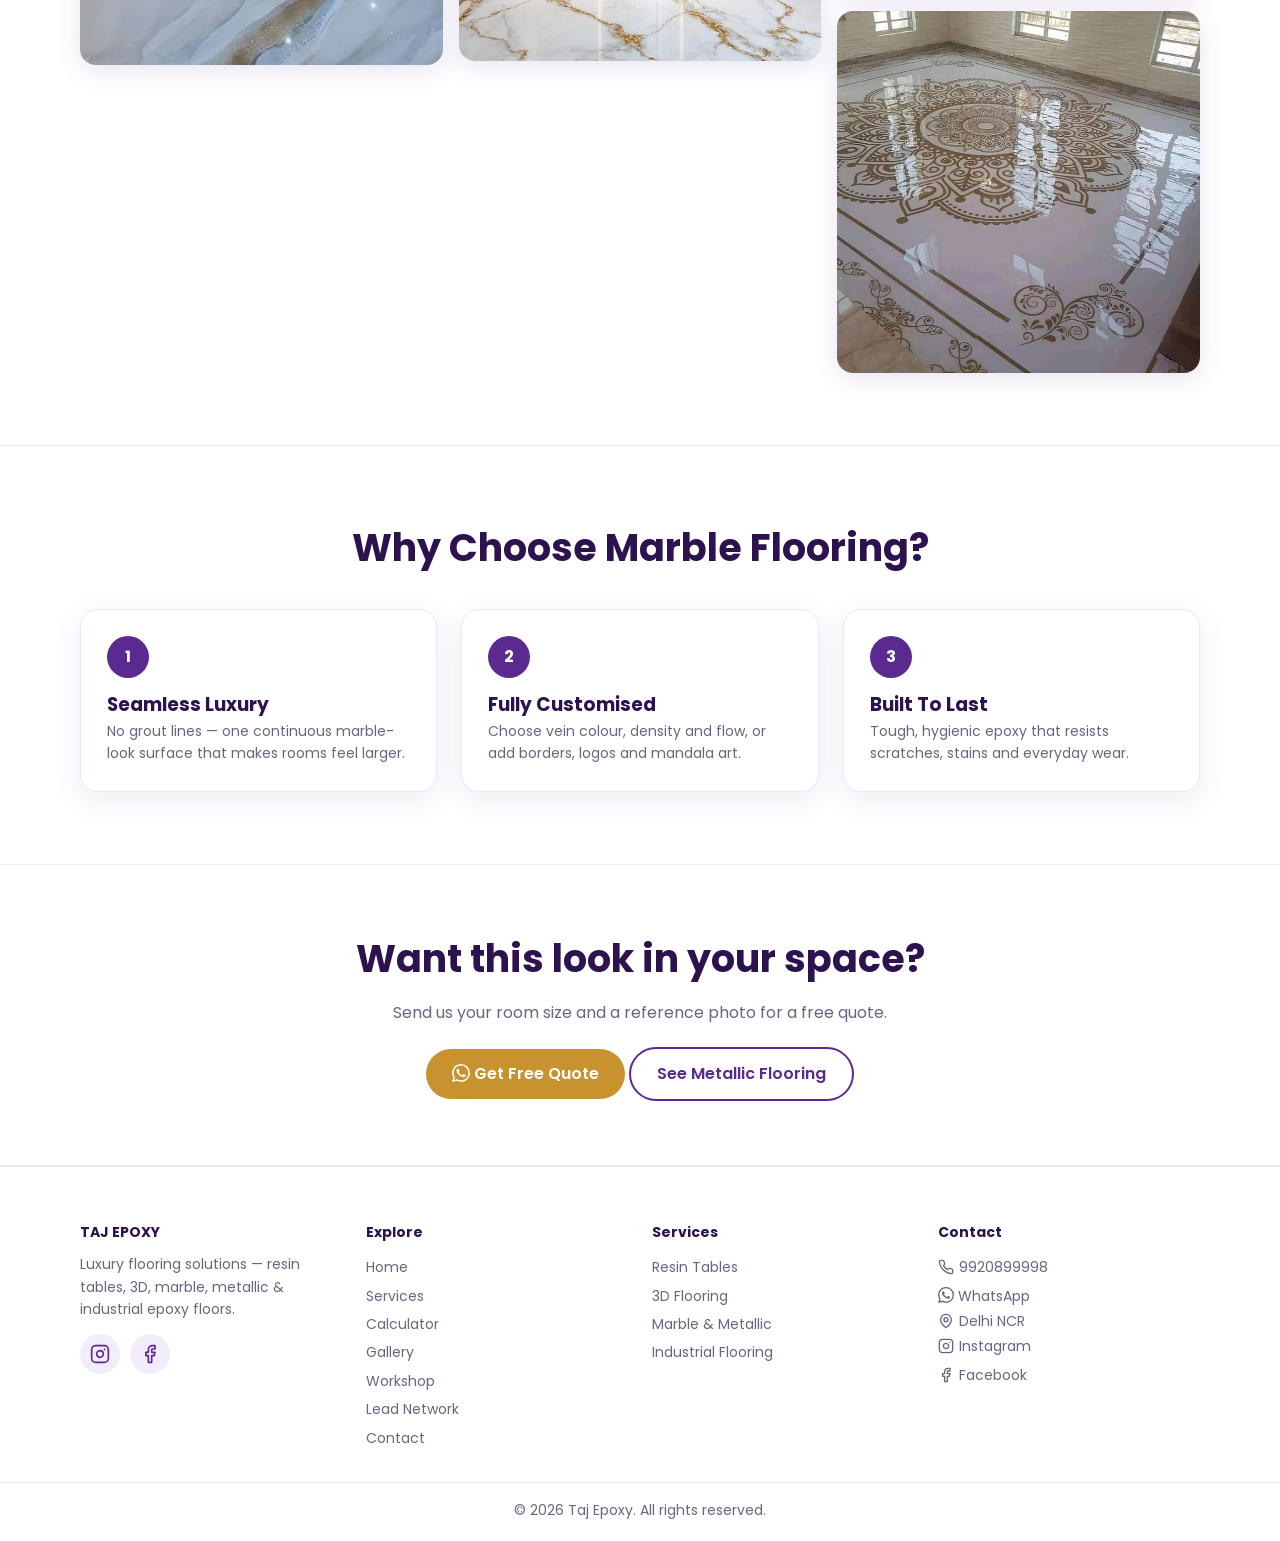
<file: marble-flooring.html>
<!DOCTYPE html><html lang="en"><head><meta charset="utf-8"><meta name="viewport" content="width=device-width,initial-scale=1">
<title>Marble Flooring | Taj Epoxy – Luxury Flooring Solutions</title><meta name="description" content="Luxury epoxy flooring & resin tables – 3D, marble, metallic, industrial flooring for homes, offices, showrooms and industries.">
<link rel="preconnect" href="https://fonts.googleapis.com"><link href="https://fonts.googleapis.com/css2?family=Poppins:wght@400;500;600;700&display=swap" rel="stylesheet"><link rel="stylesheet" href="style.css"></head><body>
<header><div class="w nav"><div class="brand"><a href="index.html"><img src="assets/logo.jpg" alt="Taj Epoxy"></a><span class="sep"></span><a href="index.html"><img src="assets/shlok-logo.png" alt="Shlok Interiors – All interior solution"></a></div><button class="burger" aria-label="Menu">☰</button><ul><li><a href="index.html">Home</a></li><li><a href="services.html" class=on>Services</a></li><li><a href="calculator.html">Calculator</a></li><li><a href="gallery.html">Gallery</a></li><li><a href="workshop.html">Workshop</a></li><li><a href="leads.html">Lead Network</a></li><li><a href="contact.html">Contact</a></li><li><a class="btn wa-btn" data-wa style="color:#fff"><i class="wai"></i>WhatsApp</a></li></ul></div></header>
<div class="ph-hero"><span class="tag">Our Services</span><h1>Marble Epoxy Flooring</h1><p>Elegant veined marble looks with a mirror-gloss finish — in gold, grey, white or fully custom designs for homes, showrooms and offices.</p></div>
<section><div class="w grid g2"><div><h2>Marble Flooring</h2><p class="sub">Elegant veined marble looks with a mirror-gloss finish — in gold, grey, white or fully custom designs for homes, showrooms and offices.</p><div class="chips"><span><i class="i i-check"></i>Seamless, joint-free finish</span><span><i class="i i-check"></i>Mirror-gloss shine</span><span><i class="i i-check"></i>Custom veining & colours</span><span><i class="i i-check"></i>Easy to clean & maintain</span><span><i class="i i-check"></i>Water & stain resistant</span></div><div class="cta" style="margin-top:24px"><a class="btn wa-btn" data-wa="Hi Taj Epoxy, I'm interested in Marble Flooring. Please share design options, price and availability."><i class="wai"></i>Enquire on WhatsApp</a><a class="btn" href="calculator.html">Estimate Cost</a></div></div><div><img src="assets/gallery/marble-1.jpg" alt="Gold veined marble epoxy floor in a luxury living room" style="border-radius:20px;box-shadow:0 14px 40px #5b2a9133;width:100%;max-height:420px;object-fit:cover"></div></div></section>
<section class="alt"><div class="w c"><h2>Marble Flooring Gallery</h2><p class="sub">A look at finished projects. Tap any photo to enlarge.</p><div class="gal" style="text-align:left"><img src="assets/gallery/marble-1.jpg" alt="Gold veined marble epoxy floor in a luxury living room" loading="lazy"><img src="assets/gallery/marble-2.jpg" alt="Luxury hallway with white and gold marble epoxy floor" loading="lazy"><img src="assets/gallery/marble-3.jpg" alt="Custom mandala design on a glossy epoxy floor" loading="lazy"><img src="assets/gallery/marble-4.jpg" alt="Swirled metallic marble epoxy floor with gold tones" loading="lazy"></div></div></section>
<section><div class="w c"><h2>Why Choose Marble Flooring?</h2><div class="grid g3 steps" style="text-align:left;margin-top:30px"><div class="step"><h3>Seamless Luxury</h3><p>No grout lines — one continuous marble-look surface that makes rooms feel larger.</p></div><div class="step"><h3>Fully Customised</h3><p>Choose vein colour, density and flow, or add borders, logos and mandala art.</p></div><div class="step"><h3>Built To Last</h3><p>Tough, hygienic epoxy that resists scratches, stains and everyday wear.</p></div></div></div></section>
<section class="band"><div class="w"><h2>Want this look in your space?</h2><p style="margin:10px 0 22px">Send us your room size and a reference photo for a free quote.</p><a class="btn g" data-wa="Hi Taj Epoxy, I'm interested in Marble Flooring. Please share design options, price and availability."><i class="wai"></i>Get Free Quote</a> <a class="btn o" href="metallic-flooring.html">See Metallic Flooring</a></div></section><footer><div class="w grid"><div><h4>TAJ EPOXY</h4>Luxury flooring solutions — resin tables, 3D, marble, metallic & industrial epoxy floors.<div class="soc"><a href="https://www.instagram.com/taj_epoxy/" target="_blank" rel="noopener" aria-label="Taj Epoxy on Instagram"><i class="i i-instagram"></i></a><a href="https://www.facebook.com/share/1DwdiSw9Jn/" target="_blank" rel="noopener" aria-label="Taj Epoxy on Facebook"><i class="i i-facebook"></i></a></div></div>
<div><h4>Explore</h4><a href="index.html">Home</a><a href="services.html">Services</a><a href="calculator.html">Calculator</a><a href="gallery.html">Gallery</a><a href="workshop.html">Workshop</a><a href="leads.html">Lead Network</a><a href="contact.html">Contact</a></div>
<div><h4>Services</h4><a href="services.html">Resin Tables</a><a href="services.html">3D Flooring</a><a href="services.html">Marble & Metallic</a><a href="services.html">Industrial Flooring</a></div>
<div><h4>Contact</h4><a href="tel:+919920899998"><i class="i i-phone"></i>9920899998</a><a data-wa="Hi Taj Epoxy, I would like to know more about your services."><i class="wai"></i>WhatsApp</a><span><i class="i i-pin"></i>Delhi NCR</span><a href="https://www.instagram.com/taj_epoxy/" target="_blank" rel="noopener"><i class="i i-instagram"></i>Instagram</a><a href="https://www.facebook.com/share/1DwdiSw9Jn/" target="_blank" rel="noopener"><i class="i i-facebook"></i>Facebook</a></div></div>
<div class="cp">© 2026 Taj Epoxy. All rights reserved.</div></footer><a class="wa" data-wa aria-label="Chat on WhatsApp"><i class="wai"></i></a><div class="mbar"><a href="tel:+919920899998"><i class="i i-phone"></i>Call</a><a data-wa><i class="wai"></i>WhatsApp</a></div><script src="script.js"></script></body></html>
</file>
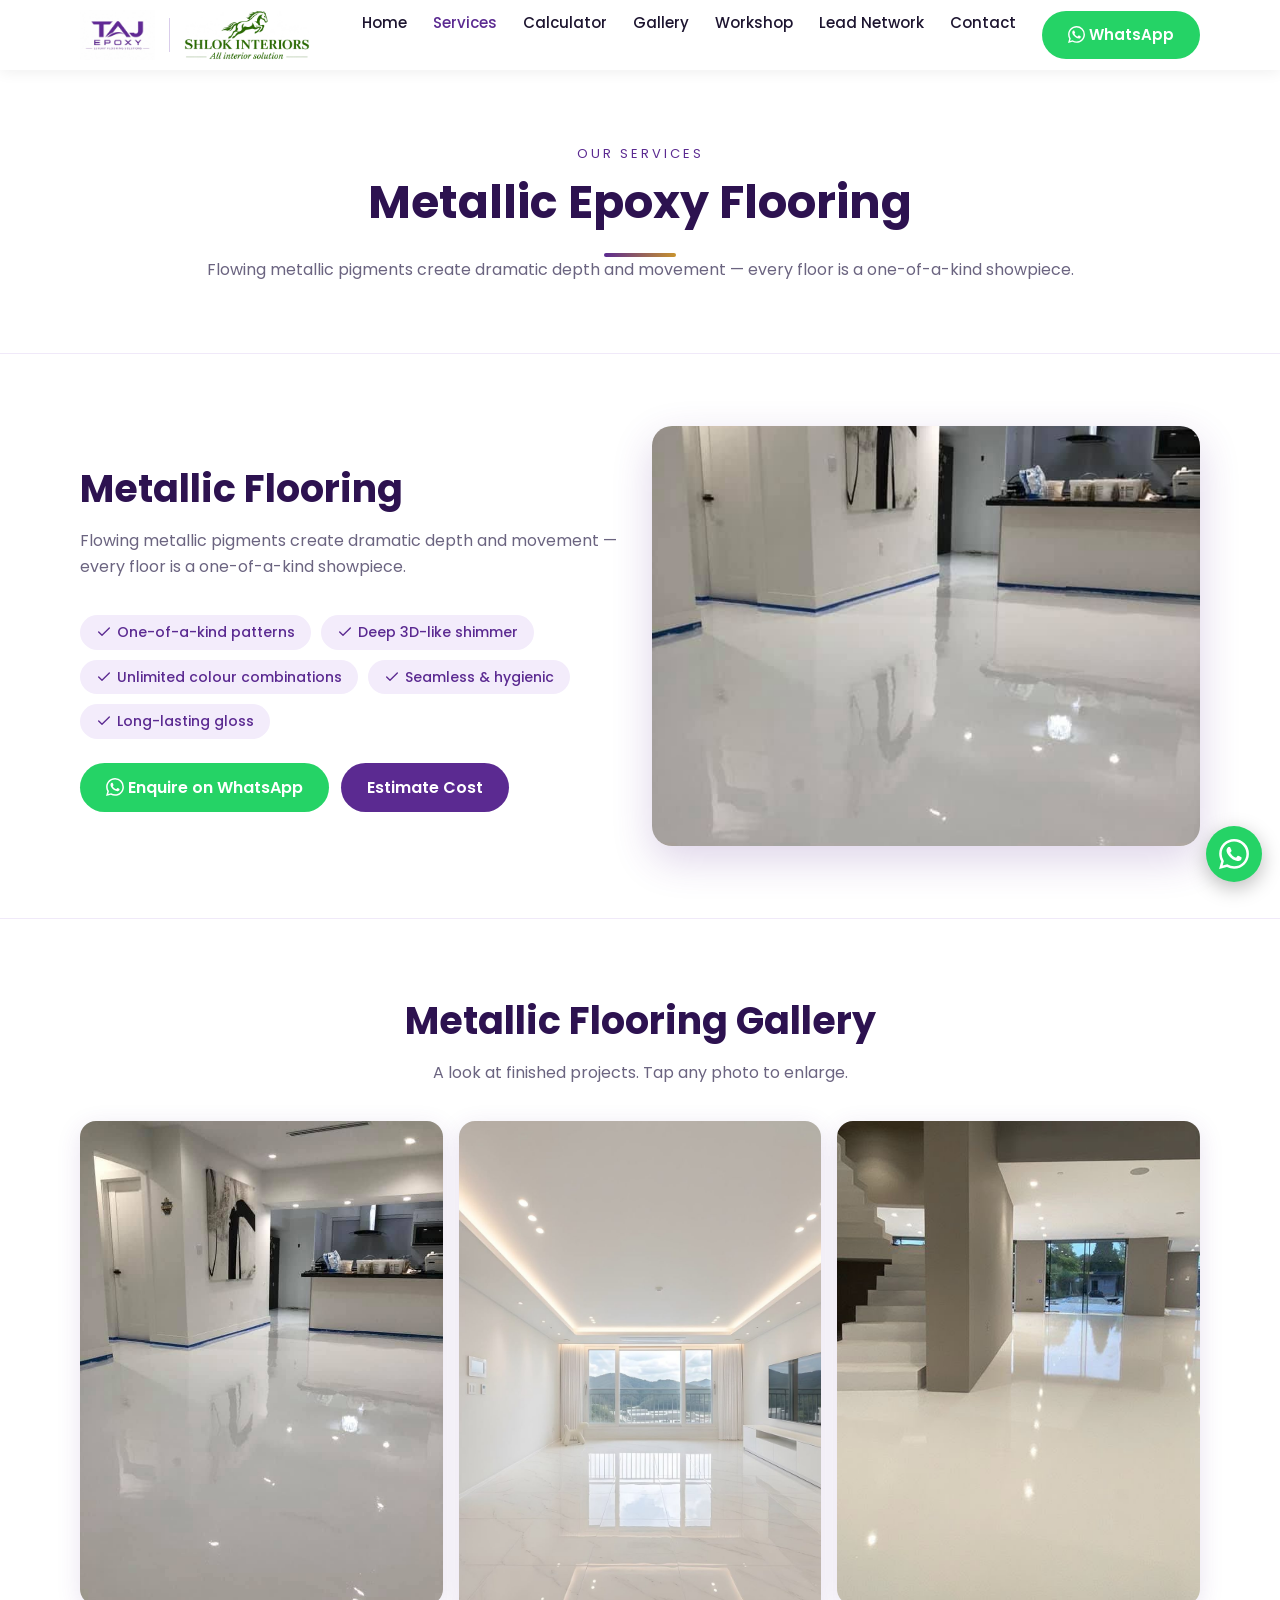
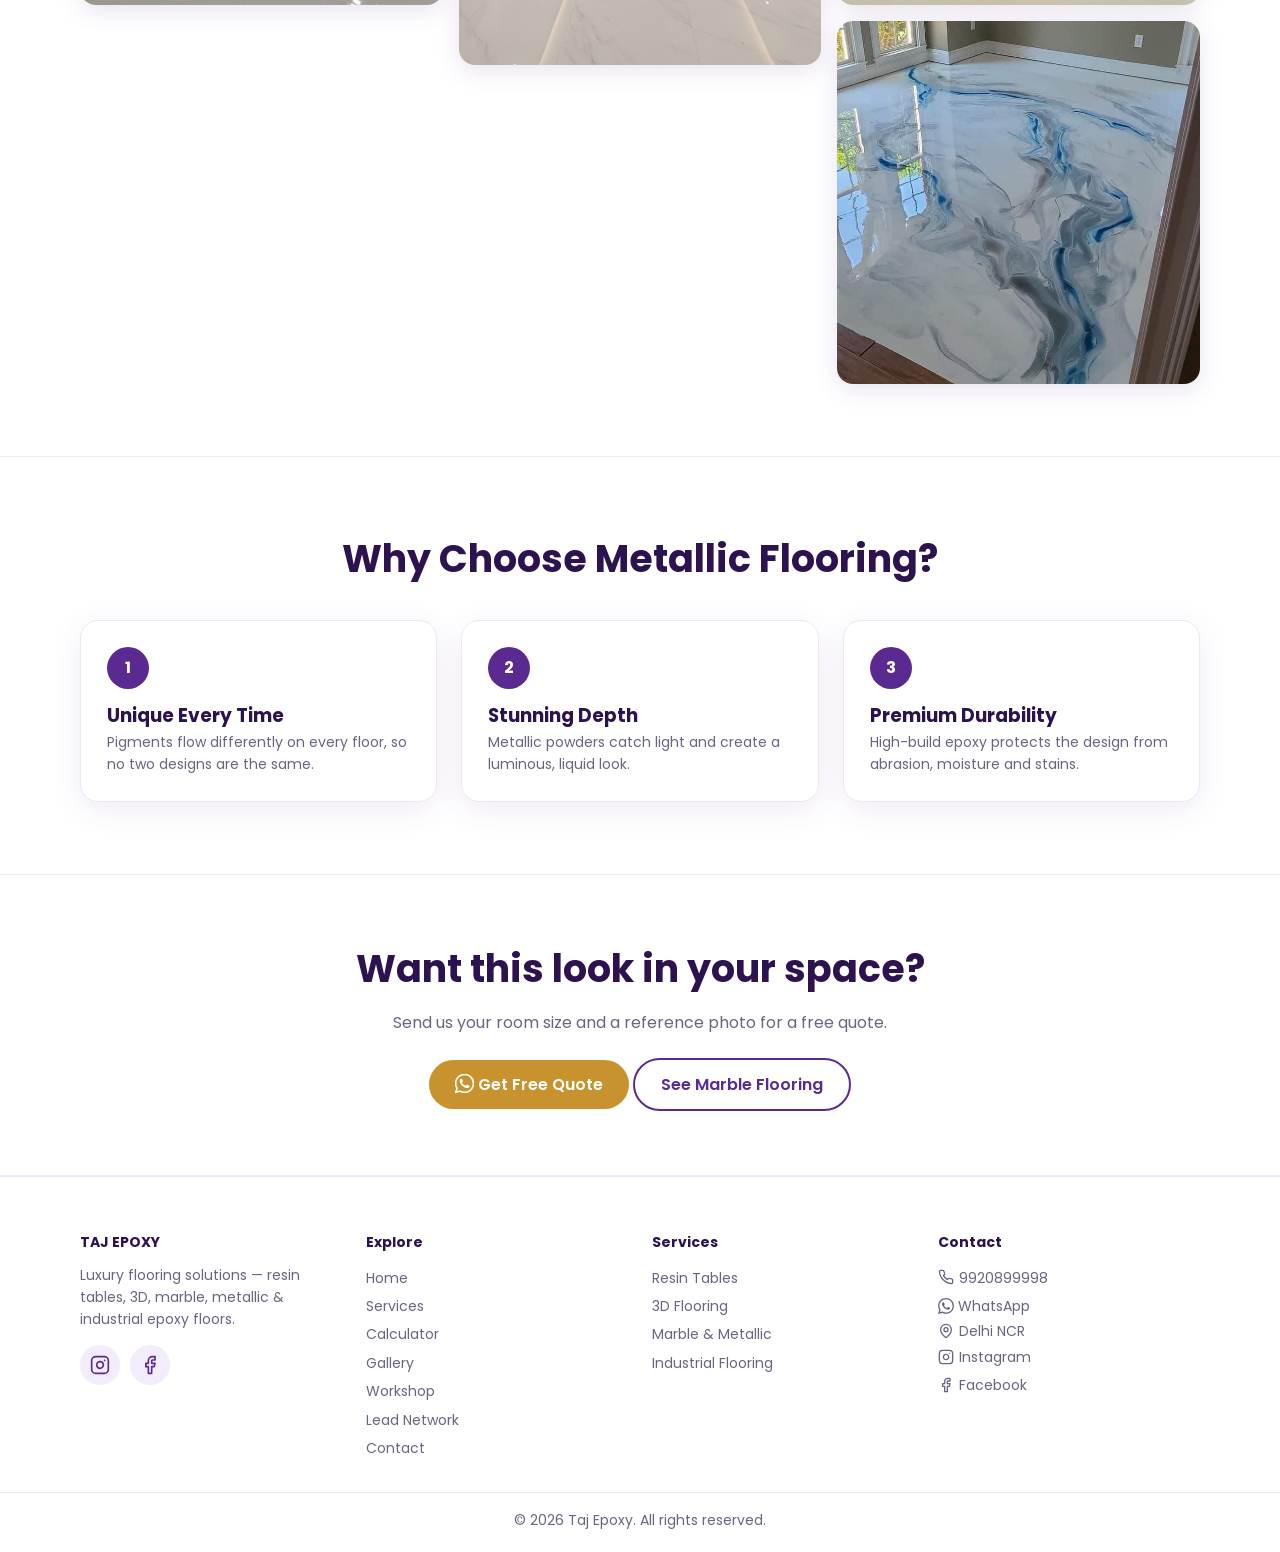
<file: metallic-flooring.html>
<!DOCTYPE html><html lang="en"><head><meta charset="utf-8"><meta name="viewport" content="width=device-width,initial-scale=1">
<title>Metallic Flooring | Taj Epoxy – Luxury Flooring Solutions</title><meta name="description" content="Luxury epoxy flooring & resin tables – 3D, marble, metallic, industrial flooring for homes, offices, showrooms and industries.">
<link rel="preconnect" href="https://fonts.googleapis.com"><link href="https://fonts.googleapis.com/css2?family=Poppins:wght@400;500;600;700&display=swap" rel="stylesheet"><link rel="stylesheet" href="style.css"></head><body>
<header><div class="w nav"><div class="brand"><a href="index.html"><img src="assets/logo.jpg" alt="Taj Epoxy"></a><span class="sep"></span><a href="index.html"><img src="assets/shlok-logo.png" alt="Shlok Interiors – All interior solution"></a></div><button class="burger" aria-label="Menu">☰</button><ul><li><a href="index.html">Home</a></li><li><a href="services.html" class=on>Services</a></li><li><a href="calculator.html">Calculator</a></li><li><a href="gallery.html">Gallery</a></li><li><a href="workshop.html">Workshop</a></li><li><a href="leads.html">Lead Network</a></li><li><a href="contact.html">Contact</a></li><li><a class="btn wa-btn" data-wa style="color:#fff"><i class="wai"></i>WhatsApp</a></li></ul></div></header>
<div class="ph-hero"><span class="tag">Our Services</span><h1>Metallic Epoxy Flooring</h1><p>Flowing metallic pigments create dramatic depth and movement — every floor is a one-of-a-kind showpiece.</p></div>
<section><div class="w grid g2"><div><h2>Metallic Flooring</h2><p class="sub">Flowing metallic pigments create dramatic depth and movement — every floor is a one-of-a-kind showpiece.</p><div class="chips"><span><i class="i i-check"></i>One-of-a-kind patterns</span><span><i class="i i-check"></i>Deep 3D-like shimmer</span><span><i class="i i-check"></i>Unlimited colour combinations</span><span><i class="i i-check"></i>Seamless & hygienic</span><span><i class="i i-check"></i>Long-lasting gloss</span></div><div class="cta" style="margin-top:24px"><a class="btn wa-btn" data-wa="Hi Taj Epoxy, I'm interested in Metallic Flooring. Please share design options, price and availability."><i class="wai"></i>Enquire on WhatsApp</a><a class="btn" href="calculator.html">Estimate Cost</a></div></div><div><img src="assets/gallery/metallic-1.jpg" alt="Glossy white epoxy floor in a modern kitchen" style="border-radius:20px;box-shadow:0 14px 40px #5b2a9133;width:100%;max-height:420px;object-fit:cover"></div></div></section>
<section class="alt"><div class="w c"><h2>Metallic Flooring Gallery</h2><p class="sub">A look at finished projects. Tap any photo to enlarge.</p><div class="gal" style="text-align:left"><img src="assets/gallery/metallic-1.jpg" alt="Glossy white epoxy floor in a modern kitchen" loading="lazy"><img src="assets/gallery/metallic-2.jpg" alt="White marble look epoxy floor in a bright living room" loading="lazy"><img src="assets/gallery/metallic-3.jpg" alt="Seamless glossy white epoxy floor in a luxury home" loading="lazy"><img src="assets/gallery/metallic-4.jpg" alt="Blue and silver metallic epoxy floor swirls" loading="lazy"></div></div></section>
<section><div class="w c"><h2>Why Choose Metallic Flooring?</h2><div class="grid g3 steps" style="text-align:left;margin-top:30px"><div class="step"><h3>Unique Every Time</h3><p>Pigments flow differently on every floor, so no two designs are the same.</p></div><div class="step"><h3>Stunning Depth</h3><p>Metallic powders catch light and create a luminous, liquid look.</p></div><div class="step"><h3>Premium Durability</h3><p>High-build epoxy protects the design from abrasion, moisture and stains.</p></div></div></div></section>
<section class="band"><div class="w"><h2>Want this look in your space?</h2><p style="margin:10px 0 22px">Send us your room size and a reference photo for a free quote.</p><a class="btn g" data-wa="Hi Taj Epoxy, I'm interested in Metallic Flooring. Please share design options, price and availability."><i class="wai"></i>Get Free Quote</a> <a class="btn o" href="marble-flooring.html">See Marble Flooring</a></div></section><footer><div class="w grid"><div><h4>TAJ EPOXY</h4>Luxury flooring solutions — resin tables, 3D, marble, metallic & industrial epoxy floors.<div class="soc"><a href="https://www.instagram.com/taj_epoxy/" target="_blank" rel="noopener" aria-label="Taj Epoxy on Instagram"><i class="i i-instagram"></i></a><a href="https://www.facebook.com/share/1DwdiSw9Jn/" target="_blank" rel="noopener" aria-label="Taj Epoxy on Facebook"><i class="i i-facebook"></i></a></div></div>
<div><h4>Explore</h4><a href="index.html">Home</a><a href="services.html">Services</a><a href="calculator.html">Calculator</a><a href="gallery.html">Gallery</a><a href="workshop.html">Workshop</a><a href="leads.html">Lead Network</a><a href="contact.html">Contact</a></div>
<div><h4>Services</h4><a href="services.html">Resin Tables</a><a href="services.html">3D Flooring</a><a href="services.html">Marble & Metallic</a><a href="services.html">Industrial Flooring</a></div>
<div><h4>Contact</h4><a href="tel:+919920899998"><i class="i i-phone"></i>9920899998</a><a data-wa="Hi Taj Epoxy, I would like to know more about your services."><i class="wai"></i>WhatsApp</a><span><i class="i i-pin"></i>Delhi NCR</span><a href="https://www.instagram.com/taj_epoxy/" target="_blank" rel="noopener"><i class="i i-instagram"></i>Instagram</a><a href="https://www.facebook.com/share/1DwdiSw9Jn/" target="_blank" rel="noopener"><i class="i i-facebook"></i>Facebook</a></div></div>
<div class="cp">© 2026 Taj Epoxy. All rights reserved.</div></footer><a class="wa" data-wa aria-label="Chat on WhatsApp"><i class="wai"></i></a><div class="mbar"><a href="tel:+919920899998"><i class="i i-phone"></i>Call</a><a data-wa><i class="wai"></i>WhatsApp</a></div><script src="script.js"></script></body></html>
</file>
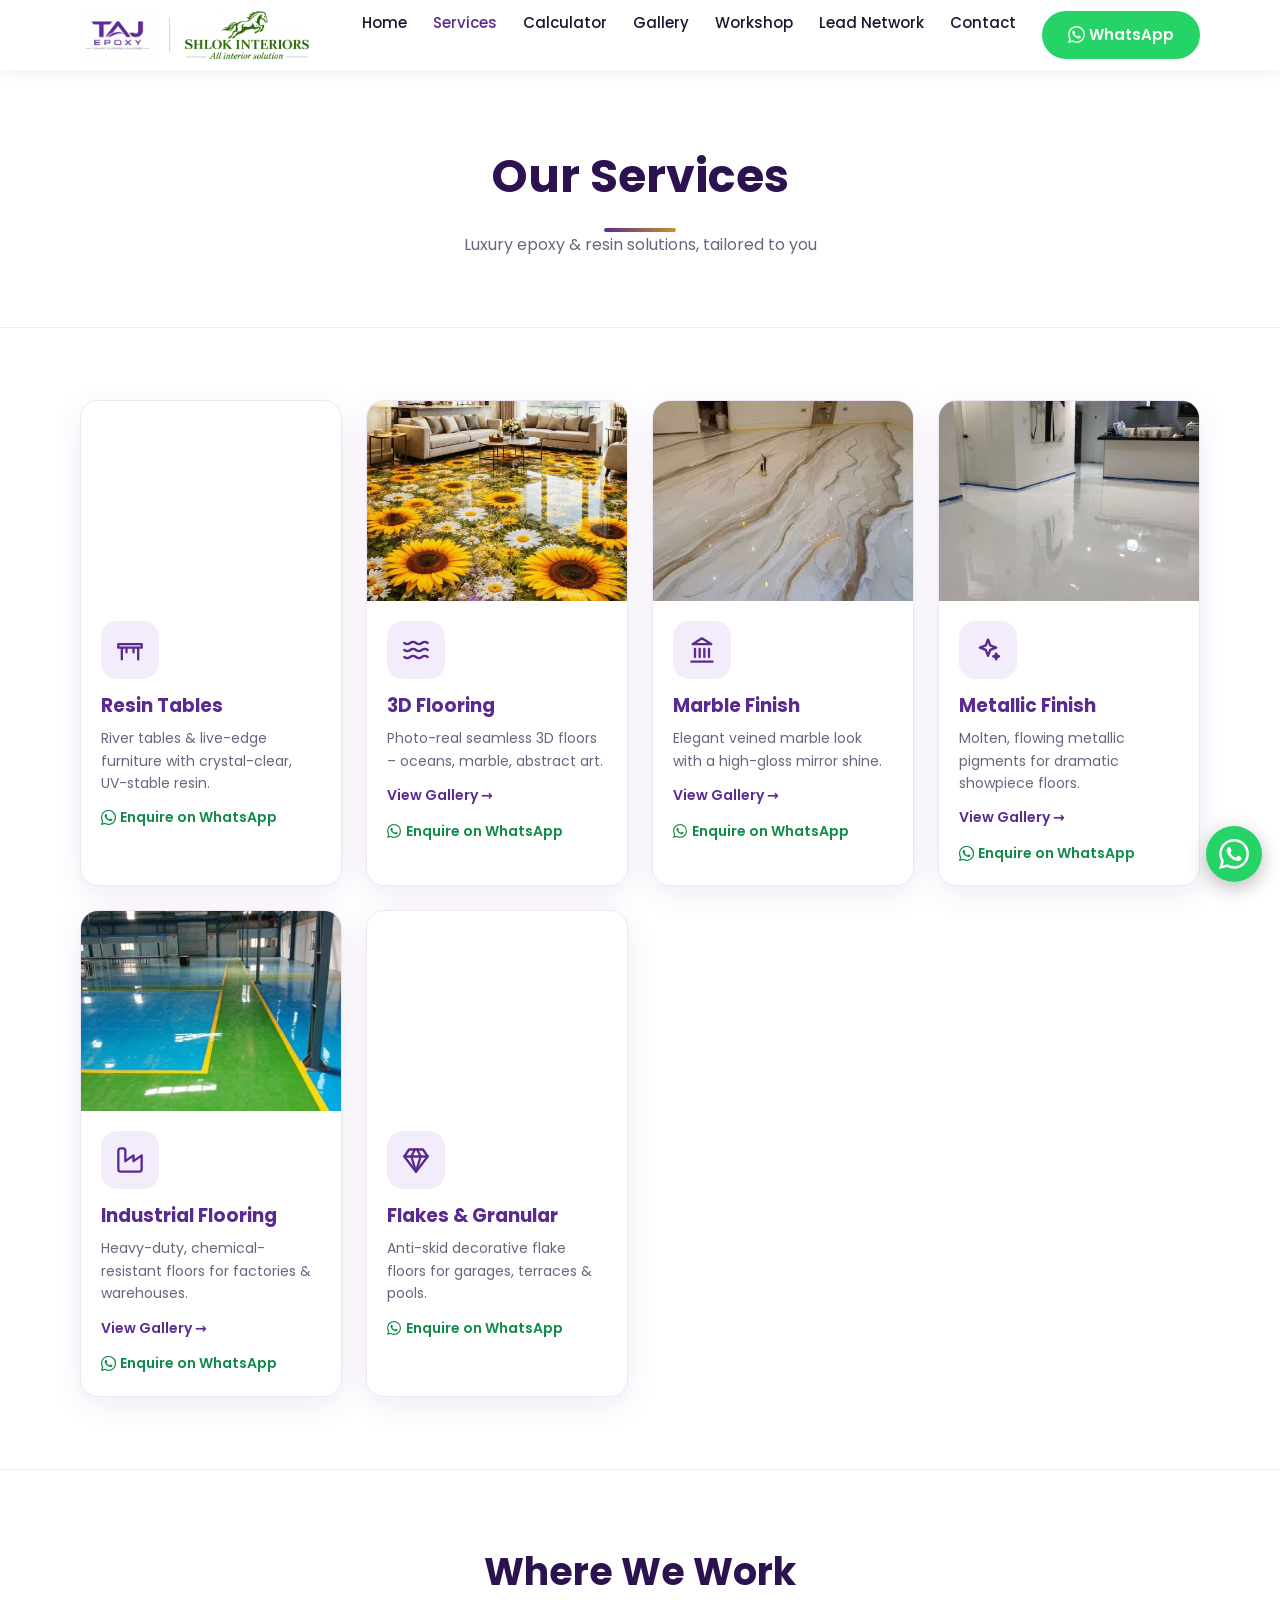
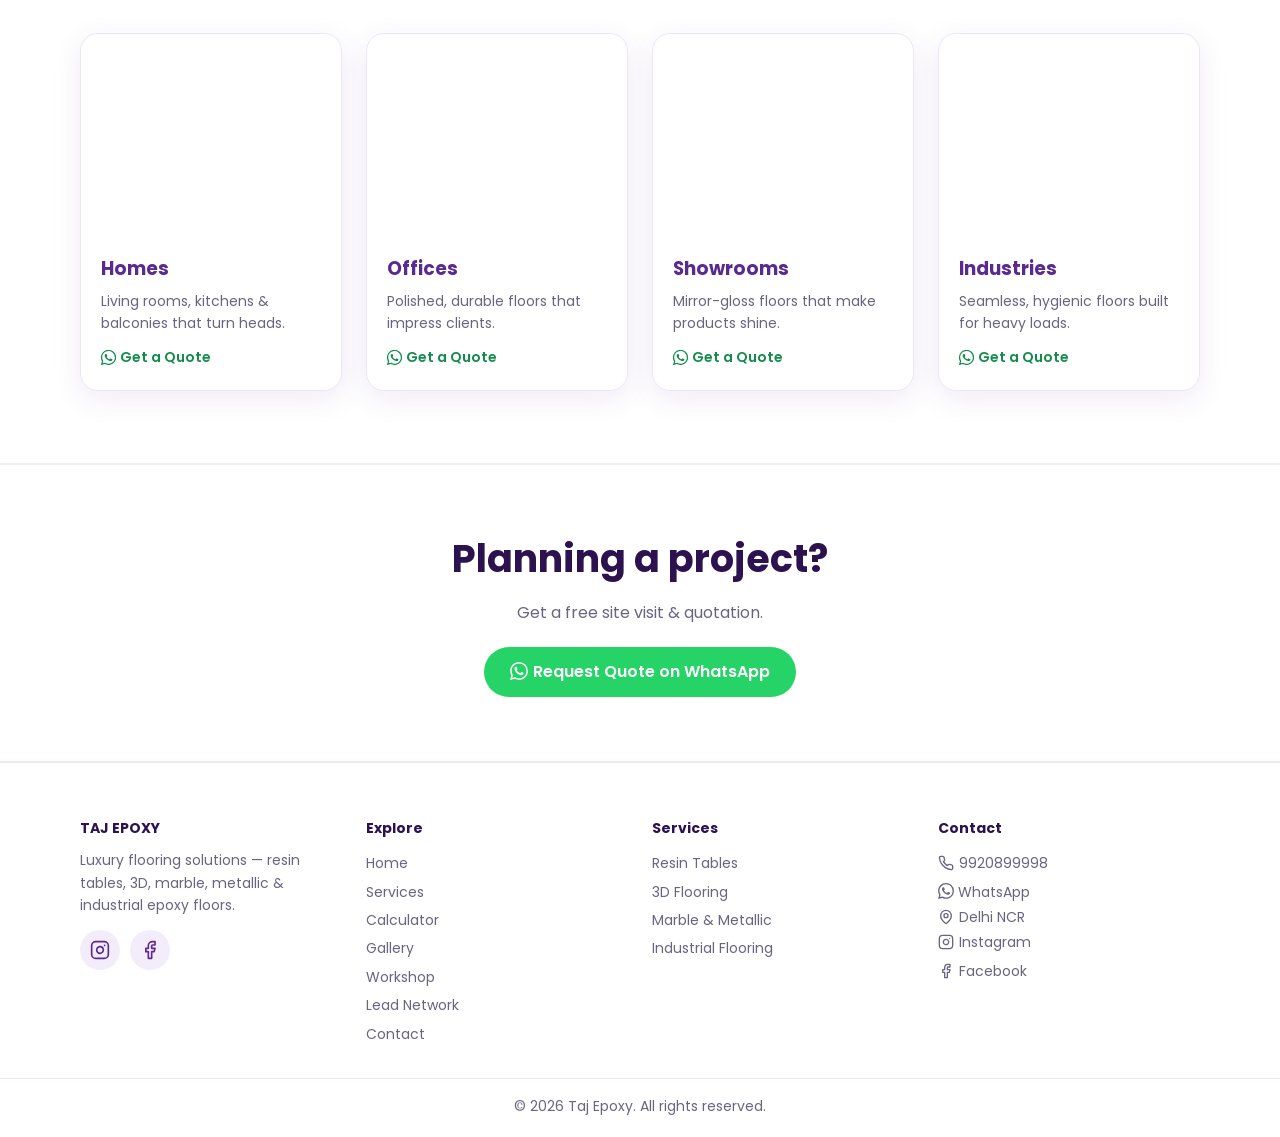
<file: services.html>
<!DOCTYPE html><html lang="en"><head><meta charset="utf-8"><meta name="viewport" content="width=device-width,initial-scale=1">
<title>Services | Taj Epoxy – Luxury Flooring Solutions</title><meta name="description" content="Luxury epoxy flooring & resin tables – 3D, marble, metallic, industrial flooring for homes, offices, showrooms and industries.">
<link rel="preconnect" href="https://fonts.googleapis.com"><link href="https://fonts.googleapis.com/css2?family=Poppins:wght@400;500;600;700&display=swap" rel="stylesheet"><link rel="stylesheet" href="style.css"></head><body>
<header><div class="w nav"><div class="brand"><a href="index.html"><img src="assets/logo.jpg" alt="Taj Epoxy"></a><span class="sep"></span><a href="index.html"><img src="assets/shlok-logo.png" alt="Shlok Interiors – All interior solution"></a></div><button class="burger" aria-label="Menu">☰</button><ul><li><a href="index.html">Home</a></li><li><a href="services.html" class=on>Services</a></li><li><a href="calculator.html">Calculator</a></li><li><a href="gallery.html">Gallery</a></li><li><a href="workshop.html">Workshop</a></li><li><a href="leads.html">Lead Network</a></li><li><a href="contact.html">Contact</a></li><li><a class="btn wa-btn" data-wa style="color:#fff"><i class="wai"></i>WhatsApp</a></li></ul></div></header>
<div class="ph-hero"><h1>Our Services</h1><p>Luxury epoxy & resin solutions, tailored to you</p></div><section><div class="w grid g3"><div class="card"><div class="ph" style="background-image:url('https://images.unsplash.com/photo-1499933374294-4584851497cc?auto=format&fit=crop&w=1400&q=85');background-size:cover;background-position:center"></div><div class="b"><div class="ico"><i class="i i-table"></i></div><h3>Resin Tables</h3><p>River tables & live-edge furniture with crystal-clear, UV-stable resin.</p><a class="wlink" data-wa="Hi Taj Epoxy, I'm interested in Resin Tables. Please share details, price and availability."><i class="wai"></i>Enquire on WhatsApp</a></div></div><div class="card"><a href="3d-flooring.html"><img class="cimg" src="assets/gallery/3d-5.jpg" alt="3D Flooring" loading="lazy"></a><div class="b"><div class="ico"><i class="i i-waves"></i></div><h3><a href="3d-flooring.html">3D Flooring</a></h3><p>Photo-real seamless 3D floors – oceans, marble, abstract art.</p><a class="vlink" href="3d-flooring.html">View Gallery →</a><a class="wlink" data-wa="Hi Taj Epoxy, I'm interested in 3D Flooring. Please share details, price and availability."><i class="wai"></i>Enquire on WhatsApp</a></div></div><div class="card"><a href="marble-flooring.html"><img class="cimg" src="assets/gallery/marble-1.jpg" alt="Marble Finish" loading="lazy"></a><div class="b"><div class="ico"><i class="i i-landmark"></i></div><h3><a href="marble-flooring.html">Marble Finish</a></h3><p>Elegant veined marble look with a high-gloss mirror shine.</p><a class="vlink" href="marble-flooring.html">View Gallery →</a><a class="wlink" data-wa="Hi Taj Epoxy, I'm interested in Marble Finish. Please share details, price and availability."><i class="wai"></i>Enquire on WhatsApp</a></div></div><div class="card"><a href="metallic-flooring.html"><img class="cimg" src="assets/gallery/metallic-1.jpg" alt="Metallic Finish" loading="lazy"></a><div class="b"><div class="ico"><i class="i i-sparkle"></i></div><h3><a href="metallic-flooring.html">Metallic Finish</a></h3><p>Molten, flowing metallic pigments for dramatic showpiece floors.</p><a class="vlink" href="metallic-flooring.html">View Gallery →</a><a class="wlink" data-wa="Hi Taj Epoxy, I'm interested in Metallic Finish. Please share details, price and availability."><i class="wai"></i>Enquire on WhatsApp</a></div></div><div class="card"><a href="industrial-flooring.html"><img class="cimg" src="assets/gallery/industrial-2.jpg" alt="Industrial Flooring" loading="lazy"></a><div class="b"><div class="ico"><i class="i i-factory"></i></div><h3><a href="industrial-flooring.html">Industrial Flooring</a></h3><p>Heavy-duty, chemical-resistant floors for factories & warehouses.</p><a class="vlink" href="industrial-flooring.html">View Gallery →</a><a class="wlink" data-wa="Hi Taj Epoxy, I'm interested in Industrial Flooring. Please share details, price and availability."><i class="wai"></i>Enquire on WhatsApp</a></div></div><div class="card"><div class="ph" style="background-image:url('https://images.unsplash.com/photo-1600566753086-00f18fb6b3ea?auto=format&fit=crop&w=1400&q=85');background-size:cover;background-position:center"></div><div class="b"><div class="ico"><i class="i i-gem"></i></div><h3>Flakes & Granular</h3><p>Anti-skid decorative flake floors for garages, terraces & pools.</p><a class="wlink" data-wa="Hi Taj Epoxy, I'm interested in Flakes & Granular. Please share details, price and availability."><i class="wai"></i>Enquire on WhatsApp</a></div></div></div></section>
<section class="alt"><div class="w c"><h2>Where We Work</h2><div class="grid g3" style="text-align:left;margin-top:30px"><div class="card"><div class="ph" style="background-image:url('https://images.unsplash.com/photo-1600210492486-724fe5c67fb0?auto=format&fit=crop&w=1400&q=85');background-size:cover;background-position:center"></div><div class="b"><h3>Homes</h3><p>Living rooms, kitchens & balconies that turn heads.</p><a class="wlink" data-wa="Hi Taj Epoxy, I need epoxy flooring for my home. Please contact me."><i class="wai"></i>Get a Quote</a></div></div><div class="card"><div class="ph" style="background-image:url('https://images.unsplash.com/photo-1497366811353-6870744d04b2?auto=format&fit=crop&w=1400&q=85');background-size:cover;background-position:center"></div><div class="b"><h3>Offices</h3><p>Polished, durable floors that impress clients.</p><a class="wlink" data-wa="Hi Taj Epoxy, I need epoxy flooring for my office. Please contact me."><i class="wai"></i>Get a Quote</a></div></div><div class="card"><div class="ph" style="background-image:url('https://images.unsplash.com/photo-1600607687920-4e2a09cf159d?auto=format&fit=crop&w=1400&q=85');background-size:cover;background-position:center"></div><div class="b"><h3>Showrooms</h3><p>Mirror-gloss floors that make products shine.</p><a class="wlink" data-wa="Hi Taj Epoxy, I need epoxy flooring for my showroom. Please contact me."><i class="wai"></i>Get a Quote</a></div></div><div class="card"><div class="ph" style="background-image:url('https://images.unsplash.com/photo-1581092160562-40aa08e78837?auto=format&fit=crop&w=1400&q=85');background-size:cover;background-position:center"></div><div class="b"><h3>Industries</h3><p>Seamless, hygienic floors built for heavy loads.</p><a class="wlink" data-wa="Hi Taj Epoxy, I need epoxy flooring for my industry. Please contact me."><i class="wai"></i>Get a Quote</a></div></div></div></div></section>
<section class="band"><div class="w"><h2>Planning a project?</h2><p style="margin:10px 0 22px">Get a free site visit & quotation.</p><a class="btn wa-btn" data-wa="Hi Taj Epoxy, I am planning a project and need a free site visit and quote."><i class="wai"></i>Request Quote on WhatsApp</a></div></section>
<footer><div class="w grid"><div><h4>TAJ EPOXY</h4>Luxury flooring solutions — resin tables, 3D, marble, metallic & industrial epoxy floors.<div class="soc"><a href="https://www.instagram.com/taj_epoxy/" target="_blank" rel="noopener" aria-label="Taj Epoxy on Instagram"><i class="i i-instagram"></i></a><a href="https://www.facebook.com/share/1DwdiSw9Jn/" target="_blank" rel="noopener" aria-label="Taj Epoxy on Facebook"><i class="i i-facebook"></i></a></div></div>
<div><h4>Explore</h4><a href="index.html">Home</a><a href="services.html">Services</a><a href="calculator.html">Calculator</a><a href="gallery.html">Gallery</a><a href="workshop.html">Workshop</a><a href="leads.html">Lead Network</a><a href="contact.html">Contact</a></div>
<div><h4>Services</h4><a href="services.html">Resin Tables</a><a href="services.html">3D Flooring</a><a href="services.html">Marble & Metallic</a><a href="services.html">Industrial Flooring</a></div>
<div><h4>Contact</h4><a href="tel:+919920899998"><i class="i i-phone"></i>9920899998</a><a data-wa="Hi Taj Epoxy, I would like to know more about your services."><i class="wai"></i>WhatsApp</a><span><i class="i i-pin"></i>Delhi NCR</span><a href="https://www.instagram.com/taj_epoxy/" target="_blank" rel="noopener"><i class="i i-instagram"></i>Instagram</a><a href="https://www.facebook.com/share/1DwdiSw9Jn/" target="_blank" rel="noopener"><i class="i i-facebook"></i>Facebook</a></div></div>
<div class="cp">© 2026 Taj Epoxy. All rights reserved.</div></footer><a class="wa" data-wa aria-label="Chat on WhatsApp"><i class="wai"></i></a><div class="mbar"><a href="tel:+919920899998"><i class="i i-phone"></i>Call</a><a data-wa><i class="wai"></i>WhatsApp</a></div><script src="script.js"></script></body></html>
</file>
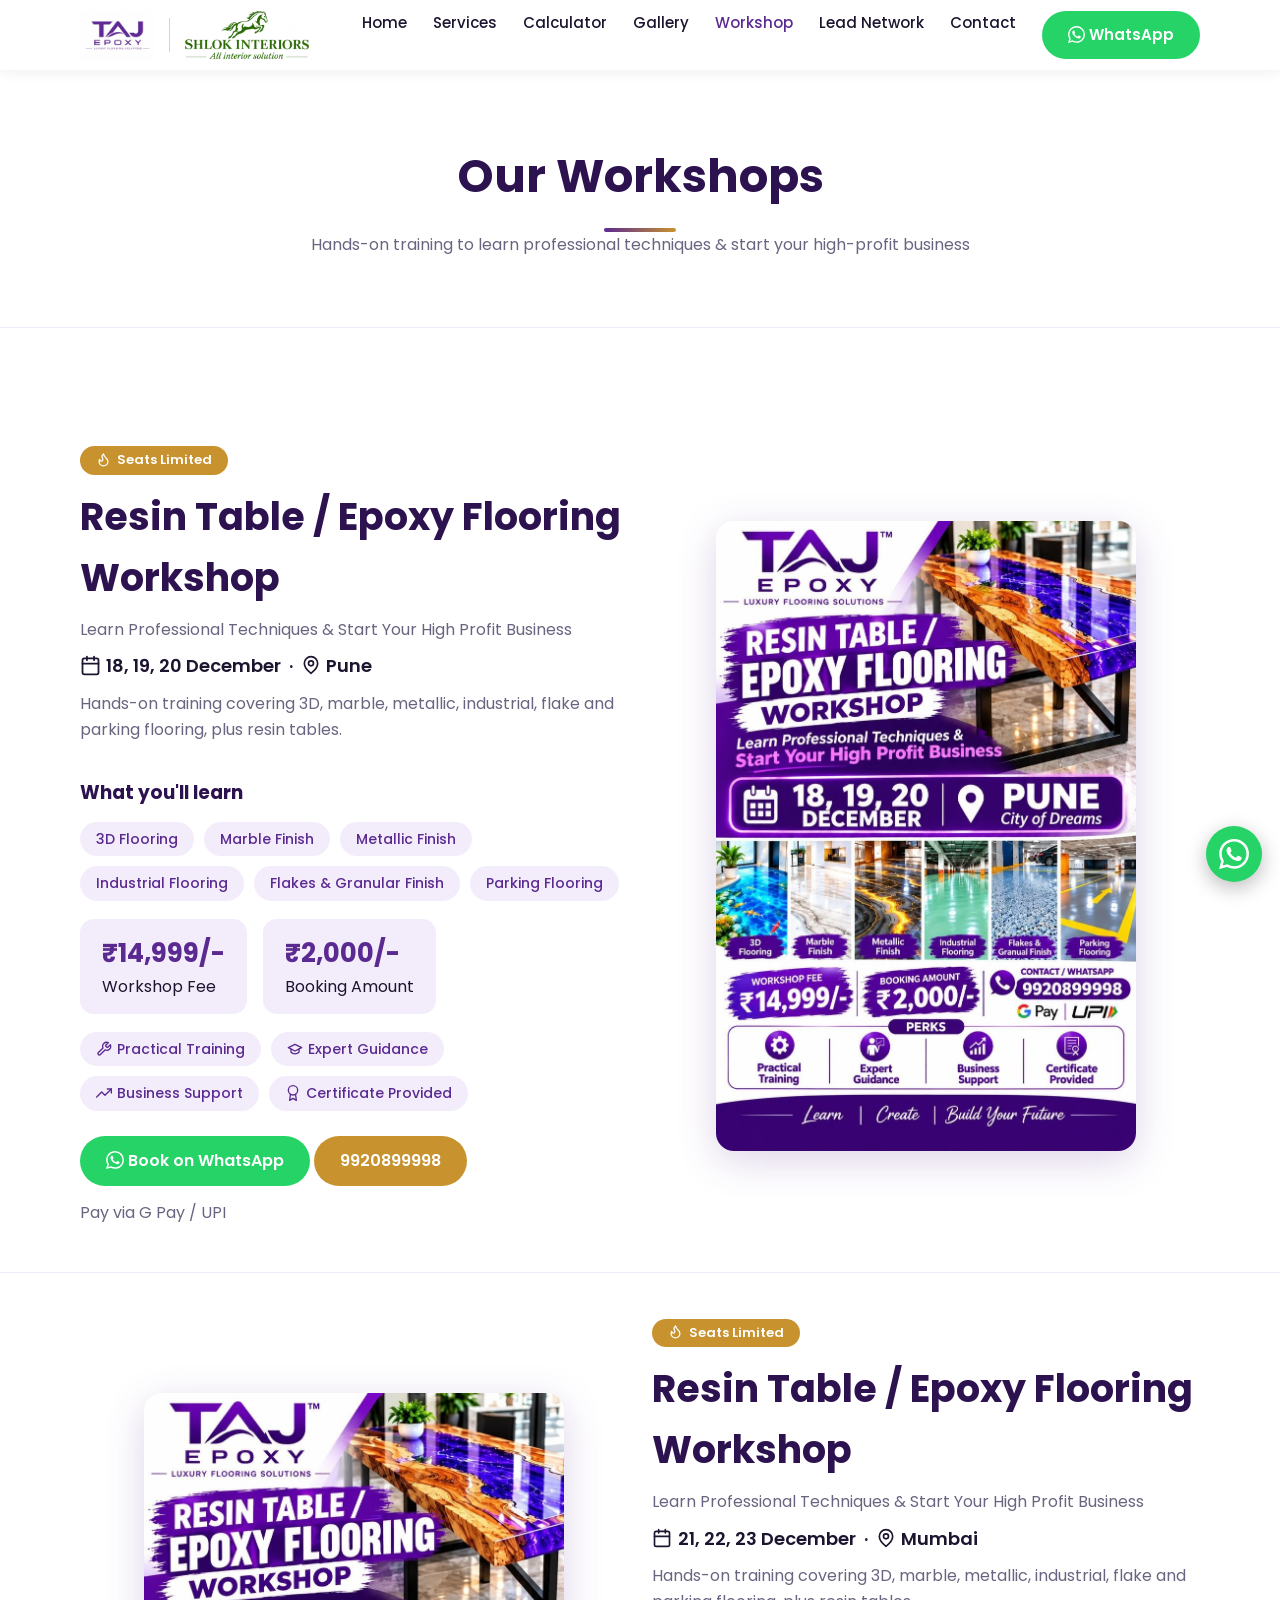
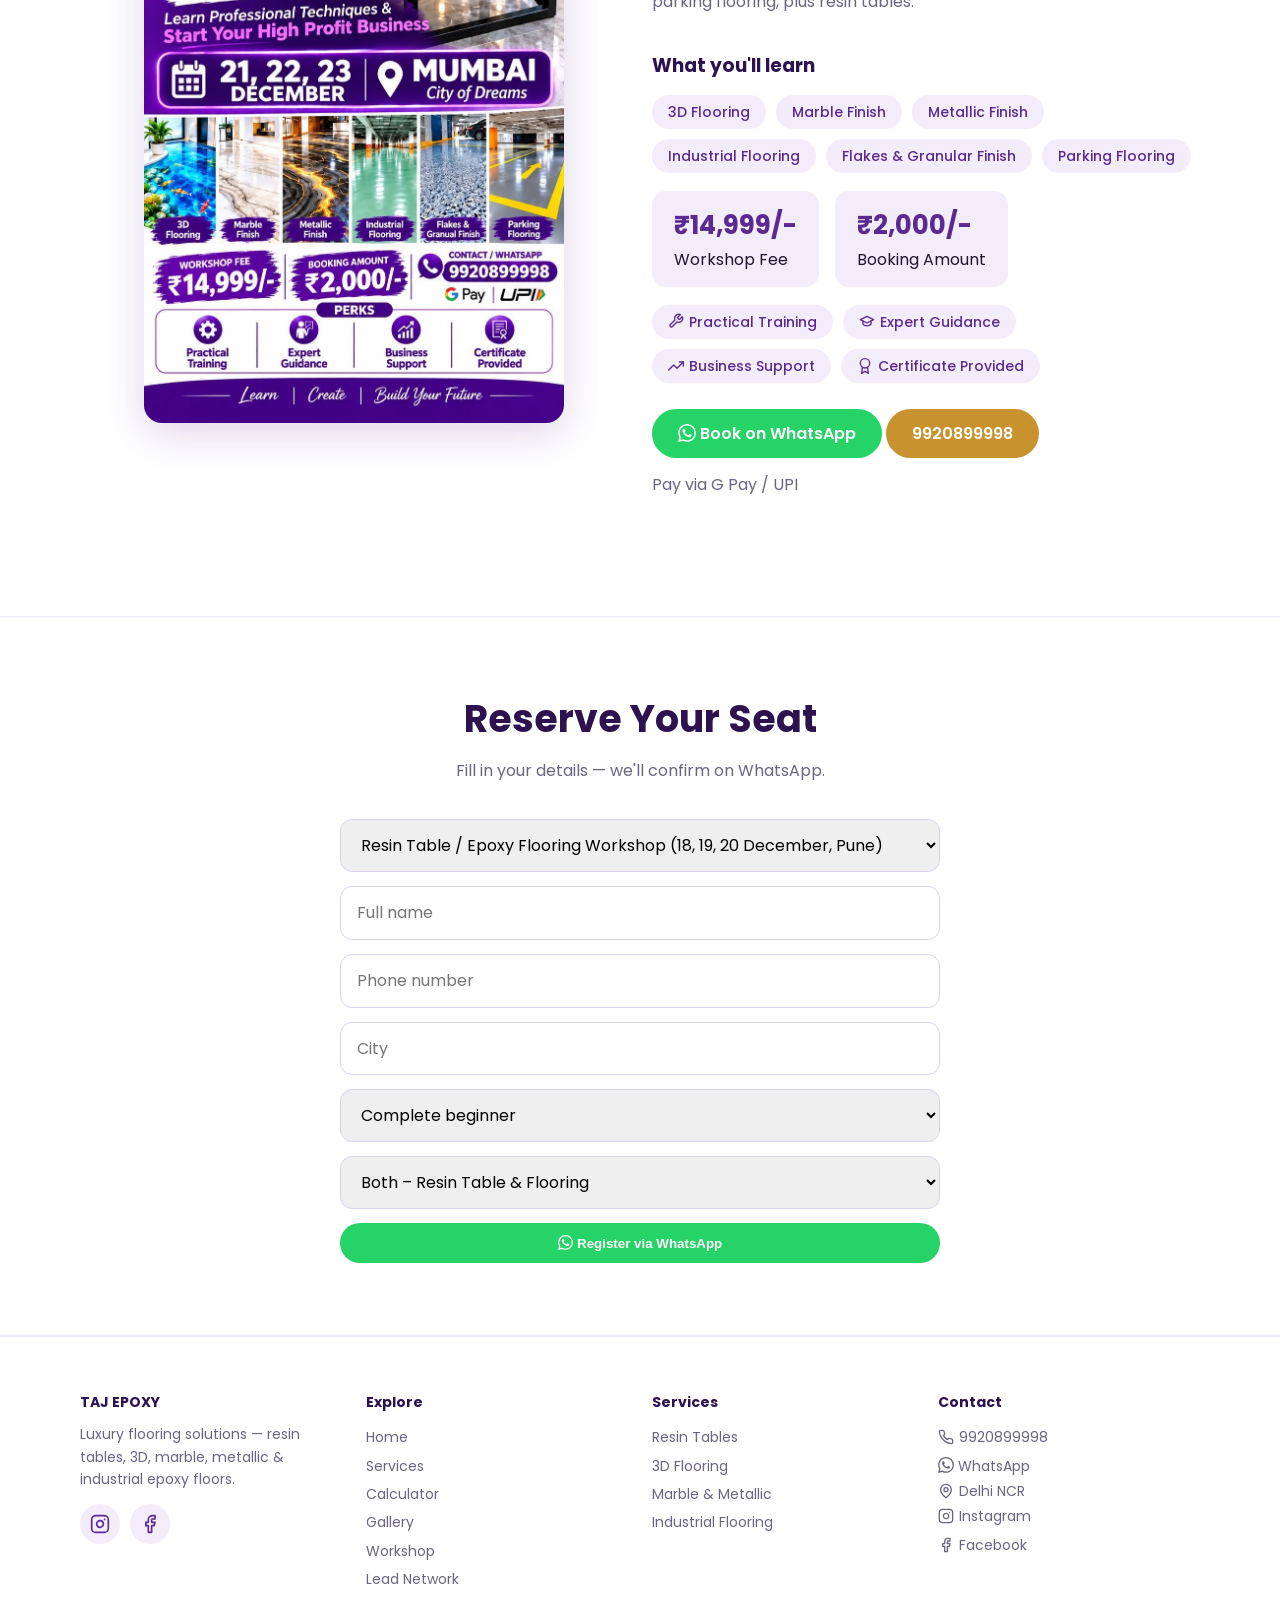
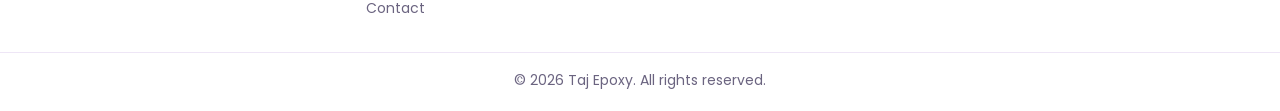
<file: workshop.html>
<!DOCTYPE html><html lang="en"><head><meta charset="utf-8"><meta name="viewport" content="width=device-width,initial-scale=1">
<title>Workshop | Taj Epoxy – Luxury Flooring Solutions</title><meta name="description" content="Luxury epoxy flooring & resin tables – 3D, marble, metallic, industrial flooring for homes, offices, showrooms and industries.">
<link rel="preconnect" href="https://fonts.googleapis.com"><link href="https://fonts.googleapis.com/css2?family=Poppins:wght@400;500;600;700&display=swap" rel="stylesheet"><link rel="stylesheet" href="style.css"></head><body>
<header><div class="w nav"><div class="brand"><a href="index.html"><img src="assets/logo.jpg" alt="Taj Epoxy"></a><span class="sep"></span><a href="index.html"><img src="assets/shlok-logo.png" alt="Shlok Interiors – All interior solution"></a></div><button class="burger" aria-label="Menu">☰</button><ul><li><a href="index.html">Home</a></li><li><a href="services.html">Services</a></li><li><a href="calculator.html">Calculator</a></li><li><a href="gallery.html">Gallery</a></li><li><a href="workshop.html" class=on>Workshop</a></li><li><a href="leads.html">Lead Network</a></li><li><a href="contact.html">Contact</a></li><li><a class="btn wa-btn" data-wa style="color:#fff"><i class="wai"></i>WhatsApp</a></li></ul></div></header>
<div id="ws-hero"></div><section id="ws-main"></section>
<section class="alt"><div class="w" style="max-width:640px"><div class="c"><h2>Reserve Your Seat</h2><p class="sub">Fill in your details — we'll confirm on WhatsApp.</p></div><form data-wa-form="Workshop Registration"><select name="Workshop" id="ws-pick" data-label="Workshop"></select><input name="Name" required placeholder="Full name"><input name="Phone" type="tel" required placeholder="Phone number"><input name="City" placeholder="City"><select name="Experience"><option>Complete beginner</option><option>Some experience</option><option>Already in business</option></select><select name="Interest"><option>Both – Resin Table & Flooring</option><option>Resin Table</option><option>Epoxy Flooring</option></select><button class="btn wa-btn" style="border:0;cursor:pointer"><i class="wai"></i>Register via WhatsApp</button></form></div></section>
<footer><div class="w grid"><div><h4>TAJ EPOXY</h4>Luxury flooring solutions — resin tables, 3D, marble, metallic & industrial epoxy floors.<div class="soc"><a href="https://www.instagram.com/taj_epoxy/" target="_blank" rel="noopener" aria-label="Taj Epoxy on Instagram"><i class="i i-instagram"></i></a><a href="https://www.facebook.com/share/1DwdiSw9Jn/" target="_blank" rel="noopener" aria-label="Taj Epoxy on Facebook"><i class="i i-facebook"></i></a></div></div>
<div><h4>Explore</h4><a href="index.html">Home</a><a href="services.html">Services</a><a href="calculator.html">Calculator</a><a href="gallery.html">Gallery</a><a href="workshop.html">Workshop</a><a href="leads.html">Lead Network</a><a href="contact.html">Contact</a></div>
<div><h4>Services</h4><a href="services.html">Resin Tables</a><a href="services.html">3D Flooring</a><a href="services.html">Marble & Metallic</a><a href="services.html">Industrial Flooring</a></div>
<div><h4>Contact</h4><a href="tel:+919920899998"><i class="i i-phone"></i>9920899998</a><a data-wa="Hi Taj Epoxy, I would like to know more about your services."><i class="wai"></i>WhatsApp</a><span><i class="i i-pin"></i>Delhi NCR</span><a href="https://www.instagram.com/taj_epoxy/" target="_blank" rel="noopener"><i class="i i-instagram"></i>Instagram</a><a href="https://www.facebook.com/share/1DwdiSw9Jn/" target="_blank" rel="noopener"><i class="i i-facebook"></i>Facebook</a></div></div>
<div class="cp">© 2026 Taj Epoxy. All rights reserved.</div></footer><a class="wa" data-wa aria-label="Chat on WhatsApp"><i class="wai"></i></a><div class="mbar"><a href="tel:+919920899998"><i class="i i-phone"></i>Call</a><a data-wa><i class="wai"></i>WhatsApp</a></div><script src="script.js"></script><script src="workshop.js"></script></body></html>
</file>
<file: style.css>
:root{--p:#5b2a91;--pd:#2d1250;--pl:#f3ecfb;--g:#c8932e;--t:#1d1530;--m:#6b6480}
*{box-sizing:border-box;margin:0}body{font-family:Poppins,system-ui,sans-serif;color:var(--t);line-height:1.6}
img{max-width:100%;display:block}a{color:inherit;text-decoration:none}
.w{max-width:1160px;margin:auto;padding:0 20px}
header{position:sticky;top:0;z-index:9;background:#fff;box-shadow:0 2px 14px #0001}
.nav{display:flex;align-items:center;justify-content:space-between;height:70px}
.nav img{height:52px}.nav ul{display:flex;gap:26px;list-style:none;font-weight:500;font-size:15px}
.nav ul a:hover,.nav ul a.on{color:var(--p)}.burger{display:none;background:none;border:0;font-size:28px;color:var(--p)}
.btn{display:inline-block;background:var(--p);color:#fff;padding:12px 26px;border-radius:40px;font-weight:600;transition:.2s}
.btn:hover{background:var(--pd);transform:translateY(-2px)}.btn.o{background:none;border:2px solid #fff}.btn.g{background:var(--g)}
.ph{position:relative;background:linear-gradient(135deg,#7d3fc4,#2d1250 60%,#c8932e);display:flex;align-items:center;justify-content:center;color:#ffffffcc;font-size:13px;text-align:center;border-radius:16px;overflow:hidden;min-height:220px}
.ph::before{content:"";position:absolute;inset:0;background:repeating-linear-gradient(45deg,#ffffff0d 0 12px,transparent 12px 24px)}
.ph span{position:relative;padding:8px 14px;background:#0004;border-radius:20px}
.hero{background:linear-gradient(120deg,var(--pd),var(--p));color:#fff;padding:80px 0}
.hero .w{display:grid;grid-template-columns:1.1fr .9fr;gap:50px;align-items:center}
.hero h1{font-size:clamp(32px,5vw,56px);line-height:1.15;margin:12px 0 18px}.hero h1 em{color:#f2c466;font-style:normal}
.tag{font-size:13px;letter-spacing:3px;text-transform:uppercase;color:#f2c466}.hero .ph{min-height:420px;border-radius:200px 16px 200px 16px}
.cta{display:flex;gap:12px;flex-wrap:wrap;margin-top:26px}
.ph-hero{padding:70px 0;background:linear-gradient(120deg,var(--pd),var(--p));color:#fff;text-align:center}.ph-hero h1{font-size:clamp(30px,4.5vw,46px)}
section{padding:72px 0}section.alt{background:var(--pl)}
h2{font-size:clamp(26px,3.5vw,38px);color:var(--pd);margin-bottom:8px}.sub{color:var(--m);max-width:620px;margin-bottom:36px}.c{text-align:center}.c .sub{margin-inline:auto}
.grid{display:grid;gap:24px}.g3{grid-template-columns:repeat(auto-fit,minmax(260px,1fr))}.g2{grid-template-columns:repeat(auto-fit,minmax(320px,1fr));align-items:center}
.card{background:#fff;border-radius:18px;overflow:hidden;box-shadow:0 8px 30px #5b2a9118;transition:.25s}.card:hover{transform:translateY(-6px)}
.card .ph{border-radius:0;min-height:200px}.card div.b{padding:20px}.card h3{color:var(--p);margin-bottom:6px}.card p{color:var(--m);font-size:14px}
.stats{background:var(--pd);color:#fff;padding:44px 0}.stats .grid{grid-template-columns:repeat(auto-fit,minmax(150px,1fr));text-align:center}
.stats b{display:block;font-size:38px;color:#f2c466}
.ico{font-size:34px}.chips{display:flex;flex-wrap:wrap;gap:10px;margin-top:14px}.chips span{background:var(--pl);color:var(--p);padding:6px 16px;border-radius:30px;font-size:14px;font-weight:500}
.gal{columns:3 260px;gap:16px}.gal .ph{margin-bottom:16px}
.band{background:linear-gradient(120deg,var(--p),var(--pd));color:#fff;text-align:center;padding:64px 0}.band h2{color:#fff}
.price{display:flex;gap:16px;flex-wrap:wrap;margin:18px 0}.price div{background:var(--pl);padding:14px 22px;border-radius:14px}.price b{display:block;font-size:26px;color:var(--p)}
form{display:grid;gap:14px}input,select,textarea{padding:13px 16px;border:1.5px solid #ddd2ee;border-radius:12px;font:inherit;width:100%}input:focus,textarea:focus,select:focus{outline:2px solid var(--p)}
footer{background:#170a2b;color:#cfc3e3;padding:54px 0 20px;font-size:14px}footer .grid{grid-template-columns:repeat(auto-fit,minmax(200px,1fr))}
footer h4{color:#fff;margin-bottom:10px}footer a{display:block;padding:3px 0}footer a:hover{color:#f2c466}.cp{border-top:1px solid #ffffff22;margin-top:30px;padding-top:16px;text-align:center}
.wa{position:fixed;right:18px;bottom:18px;background:#25d366;color:#fff;width:56px;height:56px;border-radius:50%;display:grid;place-items:center;font-size:28px;box-shadow:0 6px 20px #0004;z-index:10}
@media(max-width:820px){.hero .w{grid-template-columns:1fr}.hero .ph{min-height:260px}.burger{display:block}
.nav ul{display:none;position:absolute;top:70px;left:0;right:0;background:#fff;flex-direction:column;padding:20px;gap:14px;box-shadow:0 10px 20px #0002}.nav ul.open{display:flex}}
.steps{counter-reset:s}.step{background:#fff;border-radius:18px;padding:26px;box-shadow:0 8px 30px #5b2a9118;position:relative}
.step::before{counter-increment:s;content:counter(s);display:grid;place-items:center;width:42px;height:42px;border-radius:50%;background:var(--p);color:#fff;font-weight:700;margin-bottom:12px}
.step h3{color:var(--pd)}.step p{color:var(--m);font-size:14px}
.quote{background:#fff;border-radius:18px;padding:26px;box-shadow:0 8px 30px #5b2a9118}.quote p{font-style:italic;color:var(--m);margin:10px 0 16px}.quote b{color:var(--p)}.stars{color:var(--g);letter-spacing:2px}
details{background:#fff;border-radius:14px;padding:16px 20px;margin-bottom:12px;box-shadow:0 4px 16px #5b2a9112}summary{cursor:pointer;font-weight:600;color:var(--pd)}details p{color:var(--m);margin-top:10px}
.ws{background:linear-gradient(120deg,var(--pd),var(--p));color:#fff}.ws h2{color:#fff}.ws .sub{color:#e6d9f7}
.ws .price div{background:#ffffff1c}.ws .price b{color:#f2c466}.ws .chips span{background:#ffffff1c;color:#fff}.ws img{border-radius:18px;max-width:380px;margin:auto;box-shadow:0 14px 50px #0006}
.badge{display:inline-block;background:var(--g);color:#fff;padding:4px 16px;border-radius:30px;font-size:13px;font-weight:600;margin-bottom:12px}
.faq{max-width:780px;margin:auto}
.btn.wa-btn{background:#25d366}.btn.wa-btn:hover{background:#1aa84f}
.wlink{display:inline-block;margin-top:12px;color:#128c4a;font-weight:600;font-size:14px}.wlink:hover{text-decoration:underline}
.mbar{display:none}
@media(max-width:820px){.mbar{display:flex;position:fixed;bottom:0;left:0;right:0;z-index:11;box-shadow:0 -4px 16px #0003}
.mbar a{flex:1;text-align:center;padding:14px;color:#fff;font-weight:600}.mbar a:first-child{background:var(--p)}.mbar a:last-child{background:#25d366}
.wa{display:none}body{padding-bottom:50px}}
.wai{display:inline-block;width:1.15em;height:1.15em;vertical-align:-.2em;margin-right:4px;background:currentColor;-webkit-mask:url("[data-uri]") center/contain no-repeat;mask:url("[data-uri]") center/contain no-repeat}
.wa .wai{width:30px;height:30px;margin:0}.wlink .wai{width:1.05em;height:1.05em}
.i{display:inline-block;width:1.15em;height:1.15em;vertical-align:-.2em;margin-right:5px;background:currentColor;-webkit-mask:var(--m) center/contain no-repeat;mask:var(--m) center/contain no-repeat}
.i-phone{--m:url("[data-uri]")}.i-pin{--m:url("[data-uri]")}.i-cal{--m:url("[data-uri]")}.i-check{--m:url("[data-uri]")}.i-cam{--m:url("[data-uri]")}.i-tool{--m:url("[data-uri]")}.i-cap{--m:url("[data-uri]")}.i-trend{--m:url("[data-uri]")}.i-award{--m:url("[data-uri]")}.i-flame{--m:url("[data-uri]")}.i-sparkle{--m:url("[data-uri]")}.i-waves{--m:url("[data-uri]")}.i-landmark{--m:url("[data-uri]")}.i-factory{--m:url("[data-uri]")}.i-gem{--m:url("[data-uri]")}.i-table{--m:url("[data-uri]")}
.ico{width:58px;height:58px;border-radius:16px;background:var(--pl);color:var(--p);display:grid;place-items:center;margin-bottom:12px}.ico .i{width:28px;height:28px;margin:0}.card:hover .ico{background:var(--p);color:#fff}.ph .i{margin-right:6px}.tag .i,.badge .i{margin-right:6px}
.calc{max-width:960px}.tabs{display:grid;grid-template-columns:repeat(auto-fit,minmax(190px,1fr));gap:12px;margin-bottom:18px}
.tab{background:#fff;border:1.5px solid #ddd2ee;border-radius:12px;padding:14px;text-align:left;font:inherit;font-weight:600;font-size:14px;cursor:pointer;color:var(--pd);transition:.2s}
.tab:hover{border-color:var(--p)}.tab.on{border-color:var(--p);background:var(--pl);color:var(--p);box-shadow:0 0 0 2px #5b2a9122}
.areabox{background:#fff;border:1.5px solid #e6dcf3;border-radius:16px;padding:14px 20px;display:flex;flex-wrap:wrap;gap:16px;align-items:center;justify-content:space-between;margin-bottom:22px}
.areabox label{font-weight:600;font-size:14px}.areabox .in{display:flex;align-items:center;gap:8px;background:var(--pl);border-radius:12px;padding:0 14px}
.areabox input{border:0;background:none;width:110px;font-size:20px;font-weight:700;color:var(--pd);padding:10px 0}.areabox input:focus{outline:0}.areabox small{color:var(--m)}
.pres{display:flex;gap:8px;flex-wrap:wrap}.pre{border:1.5px solid #ddd2ee;background:#fff;border-radius:30px;padding:6px 16px;font:inherit;font-size:13px;cursor:pointer;color:var(--m)}.pre.on{background:var(--p);border-color:var(--p);color:#fff}
.tw{background:#fff;border:2px solid var(--pd);border-radius:10px;overflow-x:auto}.tw h3{text-align:center;font-size:22px;color:var(--pd);padding:14px;border-bottom:2px solid var(--pd)}
.tw .cond{text-align:center;font-weight:600;font-size:13px;padding:8px;border-bottom:1px solid #c9bde0}
.tw table{border-collapse:collapse;width:100%;min-width:780px;font-size:13px}.tw th,.tw td{border:1px solid #c9bde0;padding:9px 10px;text-align:center}
.tw th{background:var(--pl);color:var(--pd);font-size:12px}.tw th small{display:block;font-weight:400;color:var(--m)}.tw td b{color:var(--pd)}
.tots{display:flex;justify-content:flex-end}.tots table{min-width:0;width:360px;max-width:100%}.tots td{font-weight:600;text-align:right;padding:12px 16px}.tots td:last-child{text-align:center;font-weight:700;width:140px}
.tots tr.hl td{background:var(--p);color:#fff}.tots tr.hl td:last-child{background:#fff;color:var(--p);font-size:18px}
.calc-foot{display:flex;flex-wrap:wrap;gap:20px;justify-content:space-between;align-items:center;margin-top:22px}.calc-foot p{font-size:12px;color:var(--m);max-width:520px}
.brand{display:flex;align-items:center;gap:14px}.brand a{display:block}.brand img{height:50px;width:auto}.brand .sep{width:1px;height:34px;background:#d9cdeb}
@media(max-width:820px){.brand{gap:8px}.brand img{height:36px}.brand .sep{height:26px}}
.seg{display:flex;gap:10px;justify-content:center;margin-bottom:22px;flex-wrap:wrap}.seg .tab{text-align:center;padding:12px 26px;border-radius:40px}.hide{display:none!important}
.mopts{display:grid;grid-template-columns:repeat(auto-fit,minmax(240px,1fr));gap:16px;margin-bottom:22px}.mopts label{font-weight:600;font-size:14px;display:grid;gap:6px}
.mc{background:#fff;border:2px solid var(--pd);border-radius:12px;overflow:hidden;margin-bottom:18px}.mc h3{background:var(--pd);color:#fff;padding:11px 16px;font-size:16px}.mc h3 span{font-weight:400;font-size:13px;opacity:.85}
.tw2{overflow-x:auto}.mc table{border-collapse:collapse;width:100%;font-size:14px;min-width:420px}.mc th,.mc td{border:1px solid #d7cbea;padding:9px 12px;text-align:center}.mc th{background:var(--pl);color:var(--pd);font-size:13px}
.mc tfoot td{background:var(--pl);font-weight:700;color:var(--pd)}.mc.gt{border-color:var(--p)}.mc.gt h3{background:var(--p)}.mn{padding:10px 16px;font-size:13px;color:var(--m)}.mc small{color:var(--m)}
.guide{background:#fff;border-radius:16px;padding:22px 26px;box-shadow:0 8px 30px #5b2a9118}.guide li{list-style:none;padding:8px 0 8px 30px;position:relative;font-size:14px}.guide li::before{content:"";position:absolute;left:0;top:11px;width:18px;height:18px;background:var(--p);-webkit-mask:url("[data-uri]") center/contain no-repeat;mask:url("[data-uri]") center/contain no-repeat}
.lead-card{background:linear-gradient(135deg,var(--pd),var(--p));color:#fff;border-radius:22px;padding:34px;position:relative}.lead-card .big{font-size:clamp(46px,7vw,68px);font-weight:700;color:#f2c466;line-height:1.1}
.seal{position:absolute;top:-18px;right:-8px;background:radial-gradient(circle,#f7d57a,#c8932e);color:#4a2d00;width:104px;height:104px;border-radius:50%;display:grid;place-items:center;text-align:center;font-weight:700;font-size:13px;line-height:1.2;box-shadow:0 8px 24px #0004;border:4px dashed #fff8}
.qty{display:flex;gap:8px;flex-wrap:wrap;margin:14px 0}.qty button{border:1.5px solid #ffffff66;background:none;color:#fff;border-radius:30px;padding:6px 18px;font:inherit;cursor:pointer}.qty button.on{background:#fff;color:var(--p);font-weight:600}
.checks{list-style:none;padding:0}.checks li{padding:10px 0 10px 34px;position:relative;border-bottom:1px dashed #ddd2ee}.checks li::before{content:"";position:absolute;left:0;top:13px;width:20px;height:20px;background:var(--p);-webkit-mask:url("[data-uri]") center/contain no-repeat;mask:url("[data-uri]") center/contain no-repeat}
.gal img{width:100%;display:block;border-radius:16px;margin-bottom:16px;cursor:zoom-in;transition:.3s;box-shadow:0 6px 24px #5b2a9122}.gal img:hover{transform:scale(1.02)}
.cimg{width:100%;height:200px;object-fit:cover;display:block;transition:.4s}.card:hover .cimg{transform:scale(1.05)}.card{overflow:hidden}.card h3 a:hover{text-decoration:underline}
.vlink{display:inline-block;margin:12px 18px 0 0;color:var(--p);font-weight:600;font-size:14px}.vlink:hover{text-decoration:underline}
.lb{position:fixed;inset:0;background:#000d;display:none;place-items:center;z-index:50;cursor:zoom-out;padding:16px}.lb.on{display:grid}.lb img{max-width:94vw;max-height:92vh;border-radius:10px}

/* ===== WHITE THEME: every section on a white background ===== */
html,body{background:#fff}
.tag{color:var(--p)}
.btn.o{background:none;color:var(--p);border:2px solid var(--p)}.btn.o:hover{background:var(--p);color:#fff}
/* hero */
.hero{background:#fff;color:var(--t);border-bottom:1px solid #f0e9f9}.hero p{color:var(--m)}.hero h1{color:var(--pd)}.hero h1 em{color:var(--p)}
.hero .ph{box-shadow:0 20px 50px #5b2a9133}
/* inner-page heroes */
.ph-hero{background:#fff;color:var(--m);border-bottom:1px solid #f0e9f9}.ph-hero h1{color:var(--pd)}
.ph-hero h1::after{content:"";display:block;width:72px;height:4px;border-radius:4px;background:linear-gradient(90deg,var(--p),var(--g));margin:14px auto 0}
/* sections: white, separated by hairlines */
section.alt{background:#fff;border-top:1px solid #f0e9f9;border-bottom:1px solid #f0e9f9}
.card,.step,.quote,details,.guide,.areabox,.tab{border:1px solid #eee6f6}.tab.on{border-color:var(--p)}
/* stats */
.stats{background:#fff;color:var(--t);border-bottom:1px solid #f0e9f9}.stats b{color:var(--p)}
/* CTA bands */
.band{background:#fff;color:var(--m);border-top:1px solid #f0e9f9;border-bottom:1px solid #f0e9f9}.band h2{color:var(--pd)}
/* home workshop section */
.ws{background:#fff;color:var(--t);border-top:1px solid #f0e9f9;border-bottom:1px solid #f0e9f9}.ws h2{color:var(--pd)}.ws .sub{color:var(--m)}
.ws .price div{background:var(--pl)}.ws .price b{color:var(--p)}.ws .chips span{background:var(--pl);color:var(--p)}.ws img{box-shadow:0 14px 40px #5b2a9133}
/* lead package card */
.lead-card{background:#fff;color:var(--t);border:1px solid #e6dcf3;box-shadow:0 14px 44px #5b2a9122}.lead-card .big{color:var(--p)}
.lead-card p{color:var(--m)!important}.lead-card p[style*="font-size:18px"]{color:var(--pd)!important}#qtot{color:var(--p)!important}
.qty button{border-color:#d9cdeb;color:var(--p)}.qty button.on{background:var(--p);border-color:var(--p);color:#fff}
/* footer */
footer{background:#fff;color:var(--m);border-top:1px solid #eee6f6}footer h4{color:var(--pd)}footer a:hover{color:var(--p)}.cp{border-top:1px solid #eee6f6}
.adm-card{background:#fff;border:1px solid #eee6f6;border-radius:16px;padding:24px;box-shadow:0 8px 30px #5b2a9118;margin-bottom:20px}
.fld{display:grid;gap:6px;font-weight:600;font-size:14px;margin-bottom:14px}.fld small{font-weight:400;color:var(--m)}.fg{display:grid;grid-template-columns:1fr 1fr;gap:14px}
.msg{padding:12px 16px;border-radius:12px;margin:14px 0;font-size:14px}.msg.ok{background:#e8f8ee;color:#126b36}.msg.err{background:#fdecec;color:#a32020}.msg.info{background:var(--pl);color:var(--pd)}.msg a{text-decoration:underline;font-weight:600}
.thumb{max-width:220px;border-radius:12px;margin-top:8px;border:1px solid #eee6f6}.pvbox{position:sticky;top:90px}.pvbox .ws{border:1px solid #eee6f6;border-radius:16px;padding:24px 0}.pvbox .w{padding:0 18px}
.adm-card ol{padding-left:20px;font-size:14px;color:var(--m)}.adm-card ol li{margin-bottom:6px}.adm-card code{background:var(--pl);padding:1px 6px;border-radius:6px;color:var(--pd)}
@media(max-width:560px){.fg{grid-template-columns:1fr}}
.wl{display:grid;gap:8px;margin-bottom:14px}.wl button{text-align:left;background:#fff;border:1.5px solid #e6dcf3;border-radius:12px;padding:10px 14px;font:inherit;cursor:pointer;display:grid;gap:2px;color:var(--t)}
.wl button small{color:var(--m)}.wl button.on{border-color:var(--p);background:var(--pl)}.acts{display:flex;gap:8px;flex-wrap:wrap;margin-bottom:18px}.acts .btn{padding:7px 16px;font-size:13px;cursor:pointer}
.wsb{padding:46px 0;border-bottom:1px solid #f0e9f9;scroll-margin-top:80px}.wsb:last-child{border-bottom:0}.rev>div:first-child{order:2}
@media(max-width:820px){.rev>div:first-child{order:0}}
.wsgrid{display:grid;gap:26px;grid-template-columns:repeat(auto-fit,minmax(280px,380px));justify-content:center}.wsgrid .card{display:flex;flex-direction:column}.wsgrid .card .b{flex:1}
.i-instagram{--m:url("[data-uri]")}.i-facebook{--m:url("[data-uri]")}
.soc{display:flex;gap:10px;margin-top:14px}.soc a{width:40px;height:40px;border-radius:50%;background:var(--pl);color:var(--p);display:grid;place-items:center;transition:.2s;padding:0}.soc a:hover{background:var(--p);color:#fff;transform:translateY(-2px)}.soc .i{margin:0;width:20px;height:20px}
</file>
